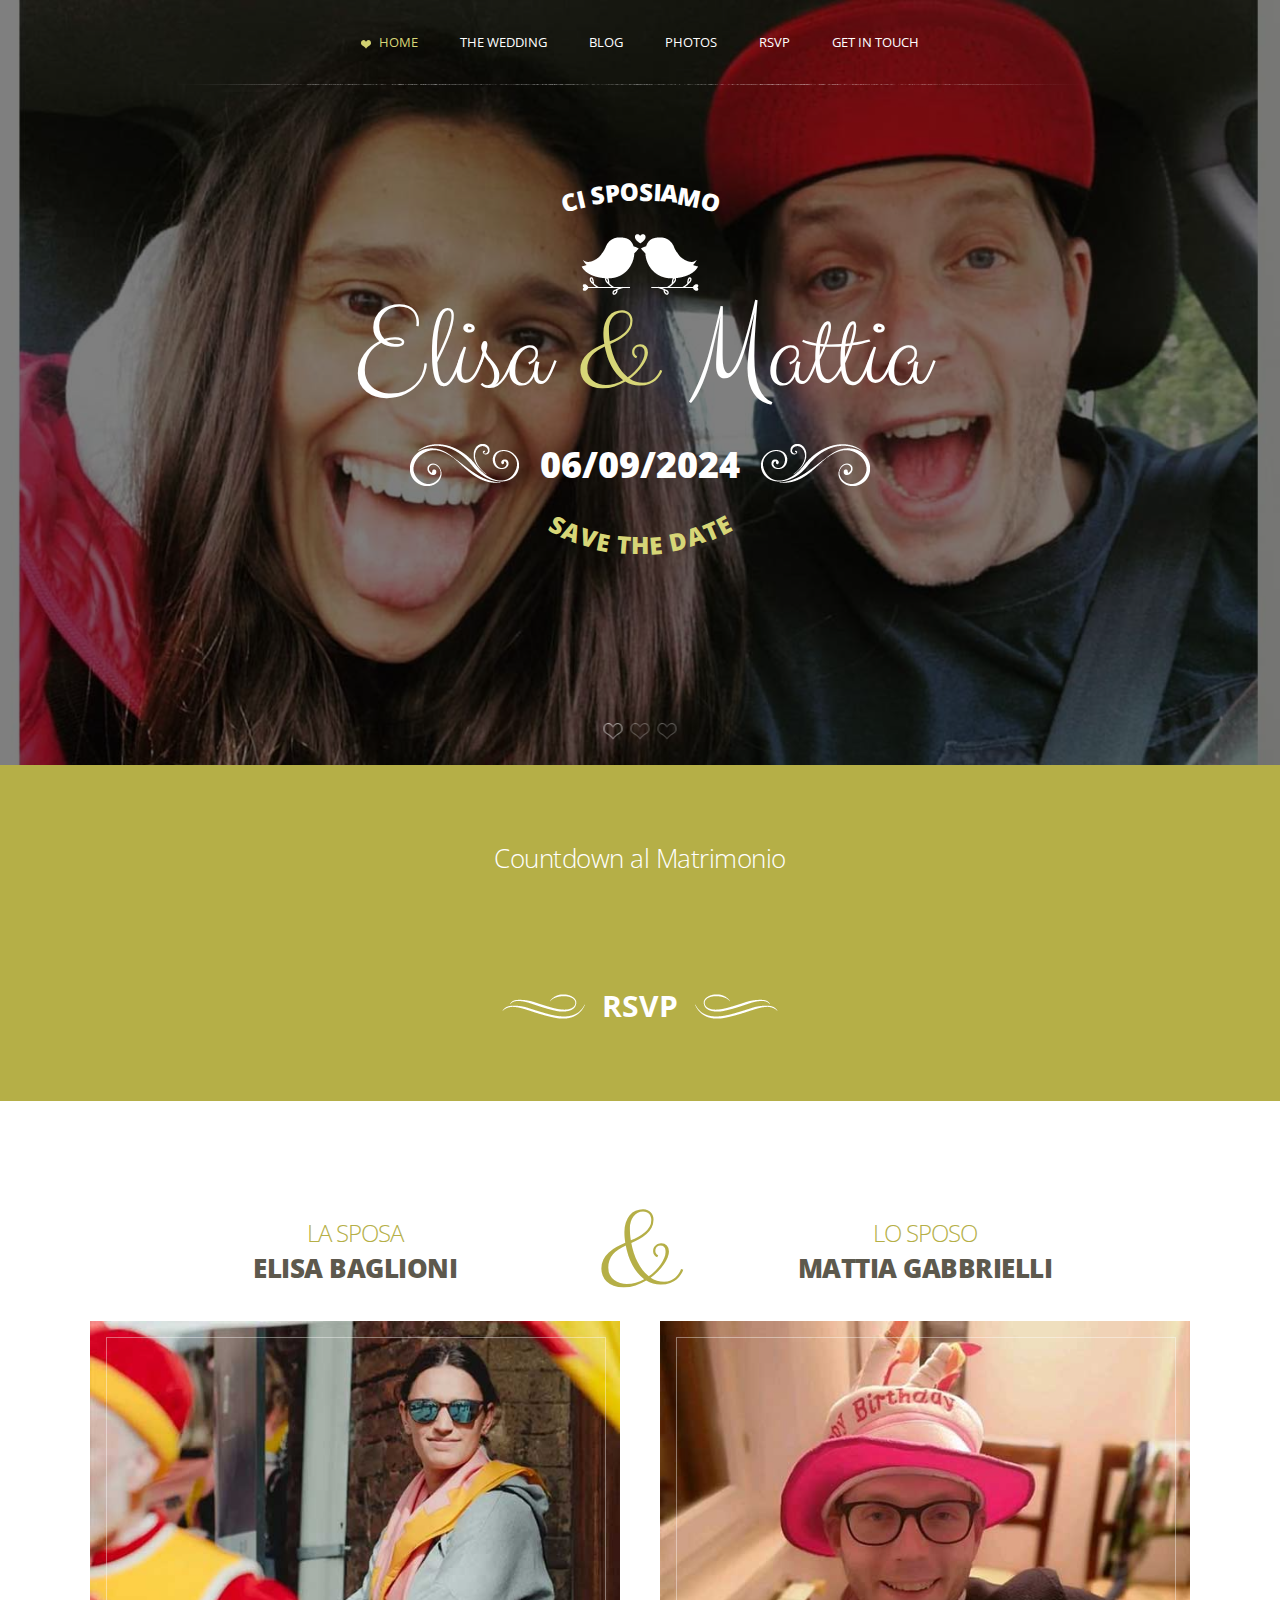
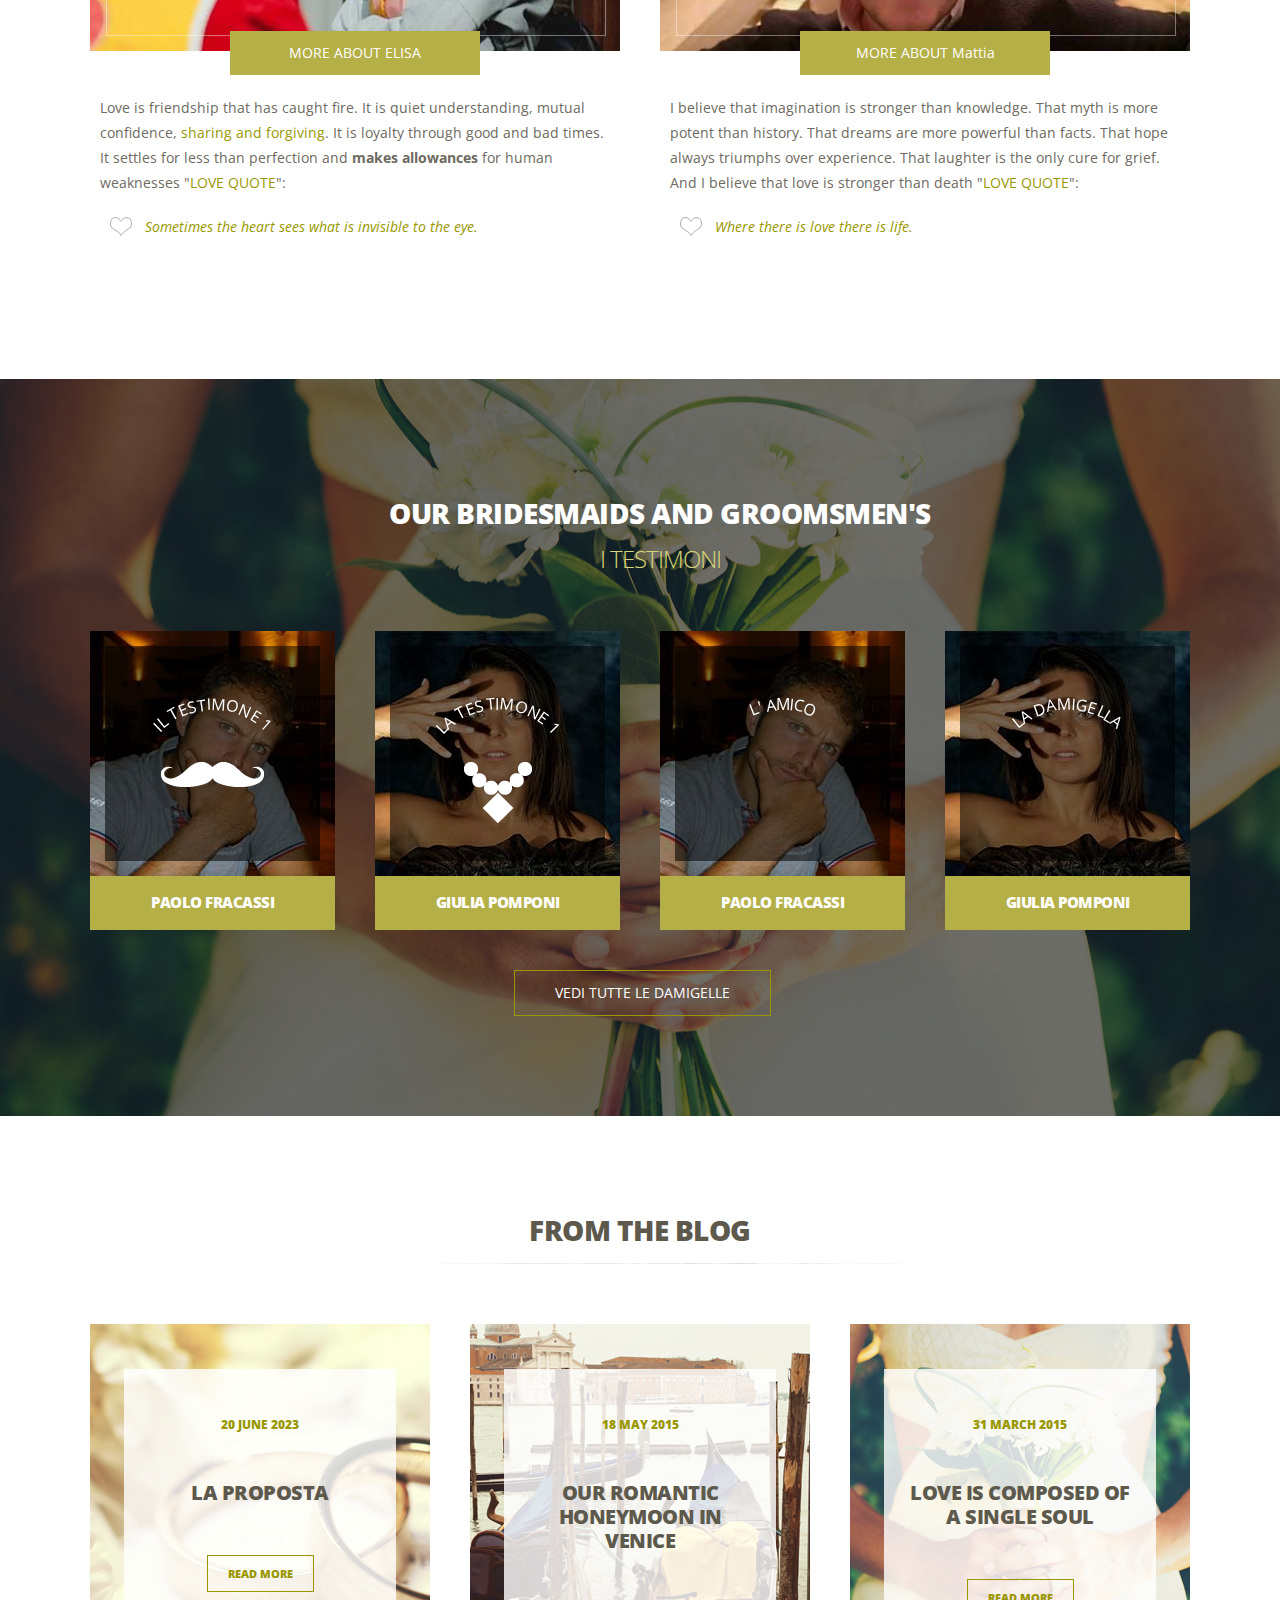
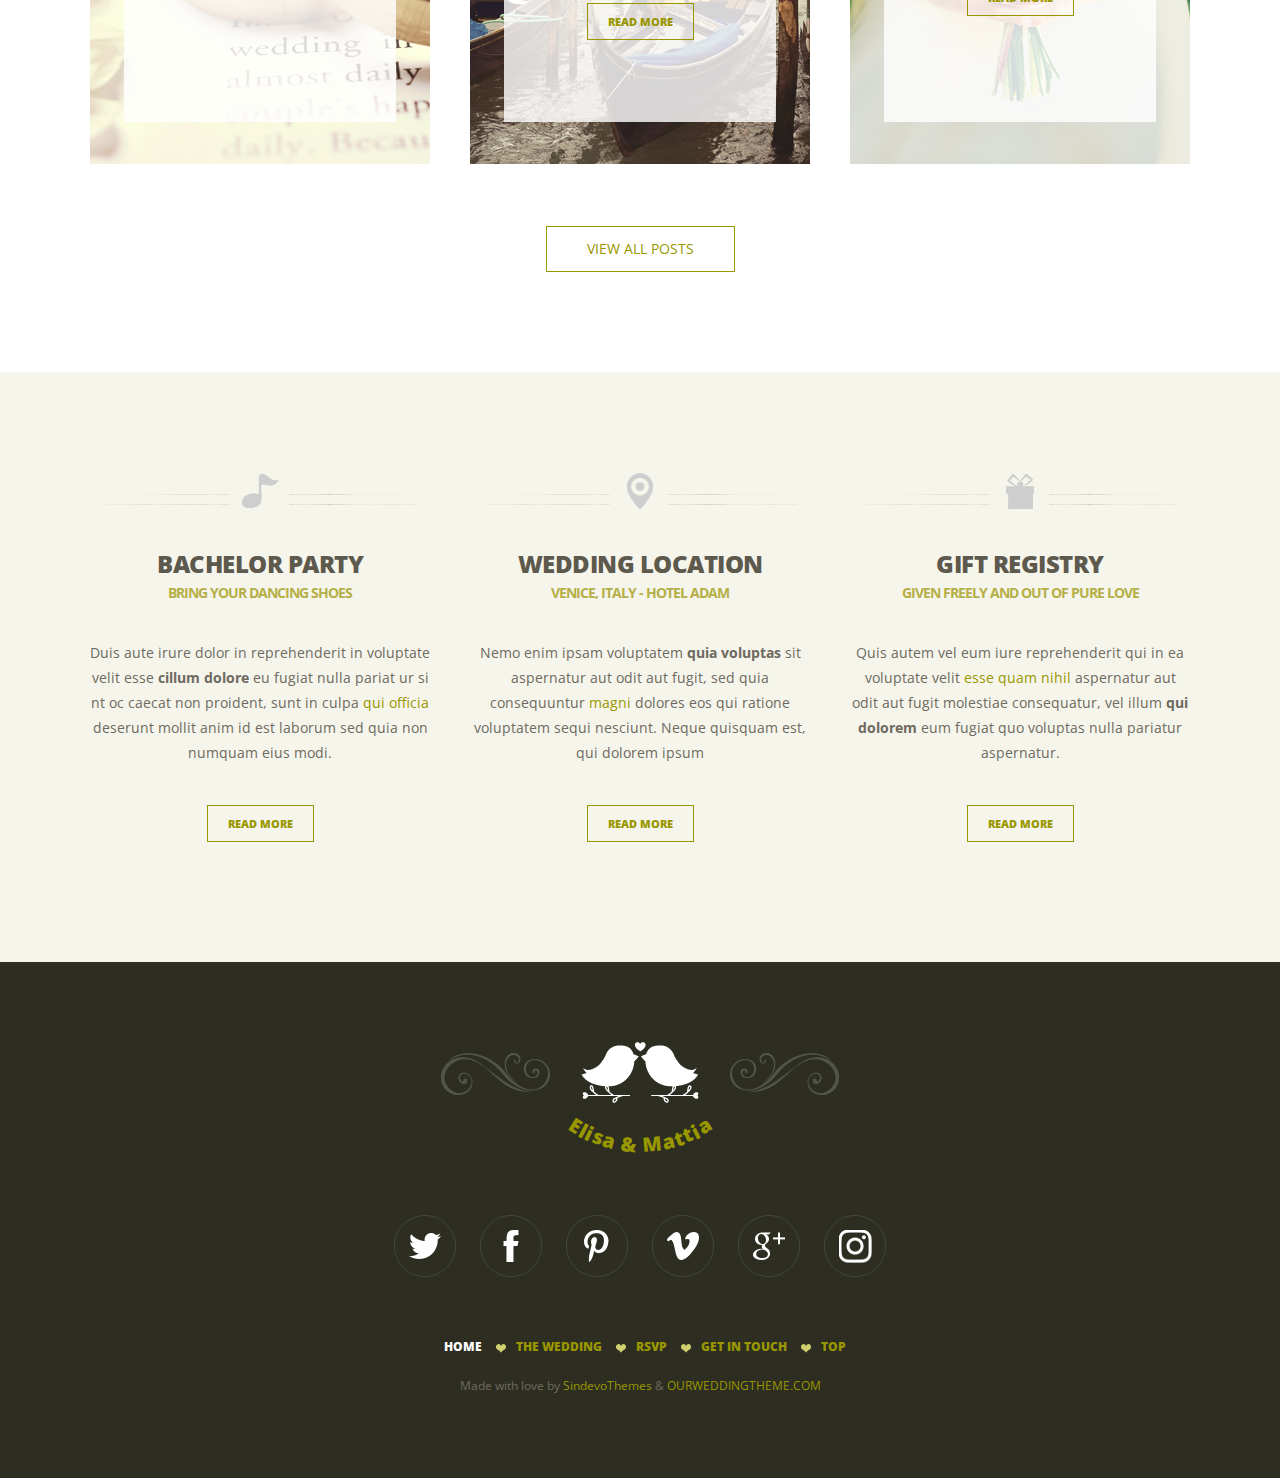
<file: index.html>
<!DOCTYPE html>

<head>
  <meta http-equiv="Content-Type" content="text/html; charset=utf-8" />
  <meta name="viewport" content="width=device-width; initial-scale=1; maximum-scale=1" />
  <meta name="author" content="SindevoThemes" />
  <meta name="description" content="Get in the spotlight" />
  <meta name="keywords" content="premium css templates, premium wordpress themes, wedding themes, themeforest" />
  <title>Elisa & Mattia | Wedding </title>
  <link rel="stylesheet" type="text/css" media="all" href="style.css" />
  <link rel="stylesheet" type="text/css" media="all" href="colors/green.css" />
  <link rel="stylesheet" href="css/carousel.css">
  <link href='http://fonts.googleapis.com/css?family=Clicker+Script' rel='stylesheet' type='text/css'>
  <link href='http://fonts.googleapis.com/css?family=Open+Sans:400,300,700,800' rel='stylesheet' type='text/css'>
</head>

<body>
  <div id="main_container">

    <a class="show_menu" href="index.html#"><img src="images/mobile_menu_open.png" alt="" title="" /></a>
    <a class="hide_menu" href="index.html#"><img src="images/mobile_menu_close.png" alt="" title="" /></a>

    <nav class="menu">
      <ul id="main_menu">
        <li><a class="selected" href="index.html">HOME</a></li>
        <li><a href="page.html">THE WEDDING</a>
          <ul>
            <li><a href="page.html">LOVELY DROP DOWN</a></li>
            <li><a href="page.html">LOVELY DROP DOWN</a></li>
            <li><a href="page.html">LOVELY DROP DOWN</a></li>
          </ul>
        </li>
        <li><a href="blog.html">BLOG</a></li>
        <li><a href="photos.html">PHOTOS</a></li>
        <li><a href="rsvp.html">RSVP</a></li>
        <li><a href="contact.html">GET IN TOUCH</a></li>
      </ul>
    </nav>

    <div class="title_container">

      <div class="title_front">CI SPOSIAMO</div>
      <div class="love_birds"><img src="images/birds_icon.png" alt="" title="" /></div>
      <div class="title">Elisa <span>&amp;</span> Mattia</div>
      <div class="title_date"><span class="swirl_left"><span class="swirl_right">06/09/2024</span></span></div>
      <div class="title_under">SAVE THE DATE</div>

    </div>

    <div class="slider_container">
      <div class="slider_trans_black"></div>
      <div id="random">
        <div style="background-image: url(images/slider/em1.jpg);"></div>
        <div style="background-image: url(images/slider/em2.jpg);"></div>
        <div style="background-image: url(images/slider/em4.jpg);"></div>
      </div>
    </div>
    <div class="countdown_container">
      <h2 class="centered_title">Countdown al Matrimonio</h2>
      <div id="defaultCountdown"></div>
      <div class="rsvp_button"><span class="swirl_left_small"><span class="swirl_right_small"><a
              href="index.html#">RSVP</a></span></span></div>
    </div>

    <div class="about_content">
      <div class="about_topsign">&amp;</div>
      <div class="full_width_centered">


        <div class="left12_first">
          <span class="names_titles">LA SPOSA</span>
          <h2>ELISA BAGLIONI</h2>
          <div class="about_pic_container">
            <span class="about_picframe"></span>
            <div class="about_social">
              <a href="index.html#"><img src="images/social/twitter.png" alt="" title="" /></a>
              <a href="index.html#"><img src="images/social/facebook.png" alt="" title="" /></a>
              <a href="index.html#"><img src="images/social/pinterest.png" alt="" title="" /></a>
            </div>
            <div class="about_pic"><img src="images/e/e1.jpg" alt="" title="" /></div>
          </div>
          <a href="index.html#" class="thumb_read_more">MORE ABOUT ELISA</a>
          <p>Love is friendship that has caught fire. It is quiet understanding, mutual confidence, <a
              href="index.html#">sharing and forgiving</a>. It is loyalty through good and bad times. It settles for
            less than perfection and <strong>makes allowances</strong> for human weaknesses "<a href="index.html#">LOVE
              QUOTE</a>":</p>
          <span class="love_quote">Sometimes the heart sees what is invisible to the eye.</span>

        </div>
        <div class="left12_last">
          <span class="names_titles">LO SPOSO</span>
          <h2>MATTIA GABBRIELLI</h2>
          <div class="about_pic_container">
            <span class="about_picframe"></span>
            <div class="about_social">
              <a href="index.html#"><img src="images/social/twitter.png" alt="" title="" /></a>
              <a href="index.html#"><img src="images/social/facebook.png" alt="" title="" /></a>
              <a href="index.html#"><img src="images/social/pinterest.png" alt="" title="" /></a>
            </div>
            <div class="about_pic"><img src="images/m/m1.jpg" alt="" title="" /></div>
          </div>
          <a href="index.html#" class="thumb_read_more">MORE ABOUT Mattia</a>
          <p>I believe that imagination is stronger than knowledge. That myth is more potent than history. That dreams
            are more powerful than facts. That hope always triumphs over experience. That laughter is the only cure for
            grief. And I believe that love is stronger than death "<a href="index.html#">LOVE QUOTE</a>":</p>
          <span class="love_quote">Where there is love there is life.</span>
        </div>

        <div class="clear"></div>
      </div> <!--end of full width-->
    </div> <!--end of about content-->

    <div class="carousel_container">
      <div class="carousel_container_image">
        <div class="full_width_carousel">
          <h2>OUR BRIDESMAIDS AND GROOMSMEN'S</h2>
          <span class="carousel_titles">I TESTIMONI</span>
          <div id="weddingcarousel" class="owl-carousel">
            <div class="left14">
              <div class="bestman"><span>IL TESTIMONE 1</span><img src="images/bestman.png" alt="" title="" /></div><img
                src="images/m/p1.jpg" alt="" title="" />
              <h3>PAOLO FRACASSI</h3>
            </div>
            <div class="left14">
              <div class="bestman"><span>LA TESTIMONE 1</span><img src="images/maidofhonor.png" alt="" title="" /></div>
              <img src="images/e/g1.jpg" alt="" title="" />
              <h3>GIULIA POMPONI</h3>
            </div>
            <div class="left14">
              <div class="bestman"><span>L' AMICO</span></div><img src="images/m/p1.jpg" alt="" title="" />
              <h3>PAOLO FRACASSI</h3>
            </div>
            <div class="left14">
              <div class="bestman"><span>LA DAMIGELLA</span></div>
              <img src="images/e/g1.jpg" alt="" title="" />
              <h3>GIULIA POMPONI</h3>
            </div>
            <!-- <div class="left14"><img src="images/image_14_2.jpg" alt="" title="" />
              <h3>ELIZABETH LYN</h3>
            </div>
            <div class="left14_last"><img src="images/image_14_6.jpg" alt="" title="" />
              <h3>STEVE KAY</h3>
            </div>
            <div class="left14"><img src="images/image_14_5.jpg" alt="" title="" />
              <h3>JOHN DOE</h3>
            </div>
            <div class="left14"><img src="images/image_14_3.jpg" alt="" title="" />
              <h3>MAYA ELIOT</h3>
            </div>
            <div class="left14"><img src="images/image_14_7.jpg" alt="" title="" />
              <h3>JOHANNA PASCAL</h3>
            </div>
            <div class="left14_last"><img src="images/image_14_8.jpg" alt="" title="" />
              <h3>JOHN DOE</h3>
            </div> -->


          </div>
          <div class="view_all_carousel"><a href="bridesmaids.html">VEDI TUTTE LE DAMIGELLE</a></div>
        </div>
      </div>
    </div>

    <div class="full_width_centered">
      <div class="latest_posts">
        <h2>FROM THE BLOG</h2>
        <div class="left13">
          <div class="latest_post">
            <div class="post_info">
              <span class="post_date">20 JUNE 2023</span>
              <h3><a href="blog-single.html">LA PROPOSTA</a></h3>
              <a href="blog-single.html" class="post_read_more">READ MORE</a>
            </div>
            <img src="images/post_thumb1.jpg" alt="" title="" />
          </div>
        </div>
        <div class="left13">
          <div class="latest_post">
            <div class="post_info">
              <span class="post_date">18 MAY 2015</span>
              <h3><a href="blog-single.html">OUR ROMANTIC HONEYMOON IN VENICE</a></h3>
              <a href="blog-single.html" class="post_read_more">READ MORE</a>
            </div>
            <img src="images/post_thumb2.jpg" alt="" title="" />
          </div>
        </div>
        <div class="left13_last">
          <div class="latest_post">
            <div class="post_info">
              <span class="post_date">31 MARCH 2015</span>
              <h3><a href="blog-single.html">LOVE IS COMPOSED OF A SINGLE SOUL</a></h3>
              <a href="blog-single.html" class="post_read_more">READ MORE</a>
            </div>
            <img src="images/post_thumb3.jpg" alt="" title="" />
          </div>
        </div>
        <a href="blog.html" class="view_all">VIEW ALL POSTS</a>
        <div class="clear"></div>
      </div>
    </div>


    <div class="home_bottom">
      <div class="full_width_centered">
        <div class="left13">
          <div class="bottom_icon"><img src="images/icon_music.png" alt="" title="" /></div>
          <h2>BACHELOR PARTY</h2>
          <span class="subtitle">BRING YOUR DANCING SHOES</span>
          <p>Duis aute irure dolor in reprehenderit in voluptate velit esse <strong>cillum dolore</strong> eu fugiat
            nulla pariat ur si nt oc caecat non proident, sunt in culpa <a href="index.html#">qui officia</a> deserunt
            mollit anim id est laborum sed quia non numquam eius modi.</p>
          <a href="page.html" class="post_read_more">READ MORE</a>
        </div>
        <div class="left13">
          <div class="bottom_icon"><img src="images/icon_location.png" alt="" title="" /></div>
          <h2>WEDDING LOCATION</h2>
          <span class="subtitle">VENICE, ITALY - HOTEL ADAM</span>
          <p>Nemo enim ipsam voluptatem <strong>quia voluptas</strong> sit aspernatur aut odit aut fugit, sed quia
            consequuntur <a href="index.html#">magni</a> dolores eos qui ratione voluptatem sequi nesciunt. Neque
            quisquam est, qui dolorem ipsum</p>
          <a href="page.html" class="post_read_more">READ MORE</a>
        </div>
        <div class="left13_last">
          <div class="bottom_icon"><img src="images/icon_gifts.png" alt="" title="" /></div>
          <h2>GIFT REGISTRY</h2>
          <span class="subtitle">GIVEN FREELY AND OUT OF PURE LOVE</span>
          <p>Quis autem vel eum iure reprehenderit qui in ea voluptate velit <a href="index.html#">esse quam nihil</a>
            aspernatur aut odit aut fugit molestiae consequatur, vel illum <strong>qui dolorem</strong> eum fugiat quo
            voluptas nulla pariatur aspernatur.</p>
          <a href="page.html" class="post_read_more">READ MORE</a>
        </div>

        <div class="clear"></div>
      </div>
    </div>

    <div class="footer">
      <div class="full_width_centered">
        <div class="footer_sign"><span class="swirl_left_transparent"><span class="swirl_right_transparent"><img
                src="images/birds_icon.png" alt="" title="" /></span></span></div>
        <div class="footer_names">Elisa &amp; Mattia</div>
        <div class="footer_socials">
          <ul>
            <li><a href="index.html#"><img src="images/social/twitter.png" alt="" title="" /></a></li>
            <li><a href="index.html#"><img src="images/social/facebook.png" alt="" title="" /></a></li>
            <li><a href="index.html#"><img src="images/social/pinterest.png" alt="" title="" /></a></li>
            <li><a href="index.html#"><img src="images/social/vimeo.png" alt="" title="" /></a></li>
            <li><a href="index.html#"><img src="images/social/google.png" alt="" title="" /></a></li>
            <li><a href="index.html#"><img src="images/social/instagram.png" alt="" title="" /></a></li>
          </ul>
        </div>
        <nav class="footer_menu">
          <ul>
            <li><a href="index.html" class="selected">HOME</a></li>
            <li><a href="page.html">THE WEDDING</a></li>
            <li><a href="rsvp.html">RSVP</a></li>
            <li><a href="contact.html">GET IN TOUCH</a></li>
            <li><a onClick="jQuery('html, body').animate( { scrollTop: 0 }, 'slow' );" href="javascript:void(0);"
                class="gotop" title="Go on top">TOP</a> </li>
          </ul>
        </nav>
        <div class="footer_copyright">Made with love by <a href="http://themes.sindevo.com">SindevoThemes</a> &amp; <a
            href="http://ourweddingtheme.com">OURWEDDINGTHEME.COM</a></div>
      </div>
    </div>

  </div>
  <!-- jQuery -->
  <script type="text/javascript" src="js/jquery-1.11.1.min.js"></script>
  <!-- SLIDER -->
  <script type="text/javascript" src="js/jquery.skippr.js"></script>
  <script>
    $(document).ready(function () {
      "use strict";
      $("#random").skippr({
        navType: 'bubble',
        transition: 'fade',
        autoPlay: true,
        autoPlayDuration: 4000,
        speed: 1000,
        arrows: false
      });
      $("#weddingcarousel").owlCarousel({
        items: 4,
        itemsScaleUp: true,
        navigationText: ["prev", "next"]
      })
    });
  </script>
  <script src="js/owl.carousel.js"></script>
  <!-- DropDownMenu -->
  <script type="text/javascript" src="js/menu.js"></script>
  <script type="text/javascript" src="js/effects.js"></script>
  <script type="text/javascript" src="js/jquery.arctext.js"></script>
  <script type="text/javascript" src="js/jquery.countdown.js"></script>
  <script type="text/javascript">
    var $ = jQuery.noConflict();
    $(window).load(function () {
      "use strict";
      var $titlefront = $('.title_front').hide();
      var $titleunder = $('.title_under').hide();
      var $bestman = $('.bestman span').hide();
      var $footernames = $('.footer_names').hide();

      $titlefront.show().arctext({ radius: 250 });
      $titleunder.show().arctext({ radius: 180, dir: -1 });
      $bestman.show().arctext({ radius: 80 });
      $footernames.show().arctext({ radius: 120, dir: -1 });

      $('#defaultCountdown').countdown({ until: new Date(2024, 6 - 1, 9, 12), format: 'y-o-d-h' });

    });
  </script>
  <script type="text/javascript">
    var main_menu = new main_menu.dd("main_menu");
    main_menu.init("main_menu", "menuhover");
  </script>
</body>

</html>
</file>
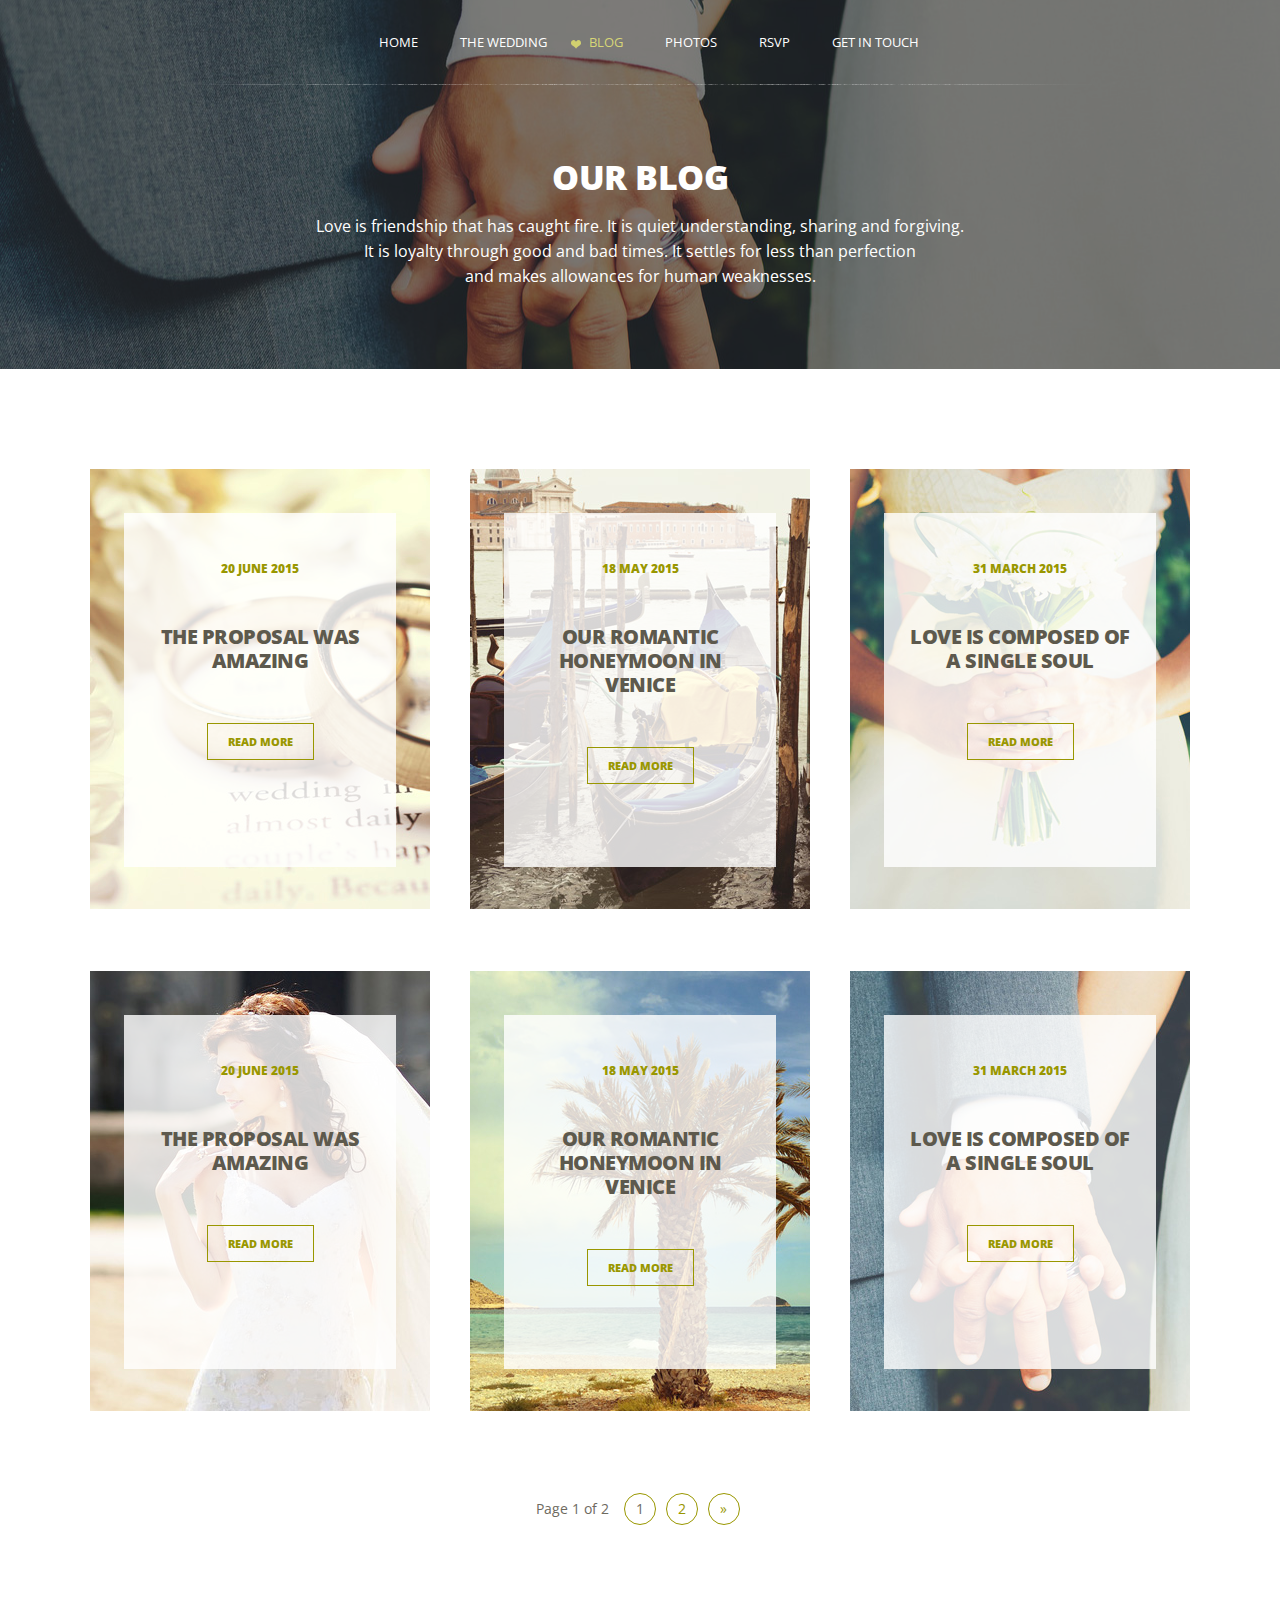
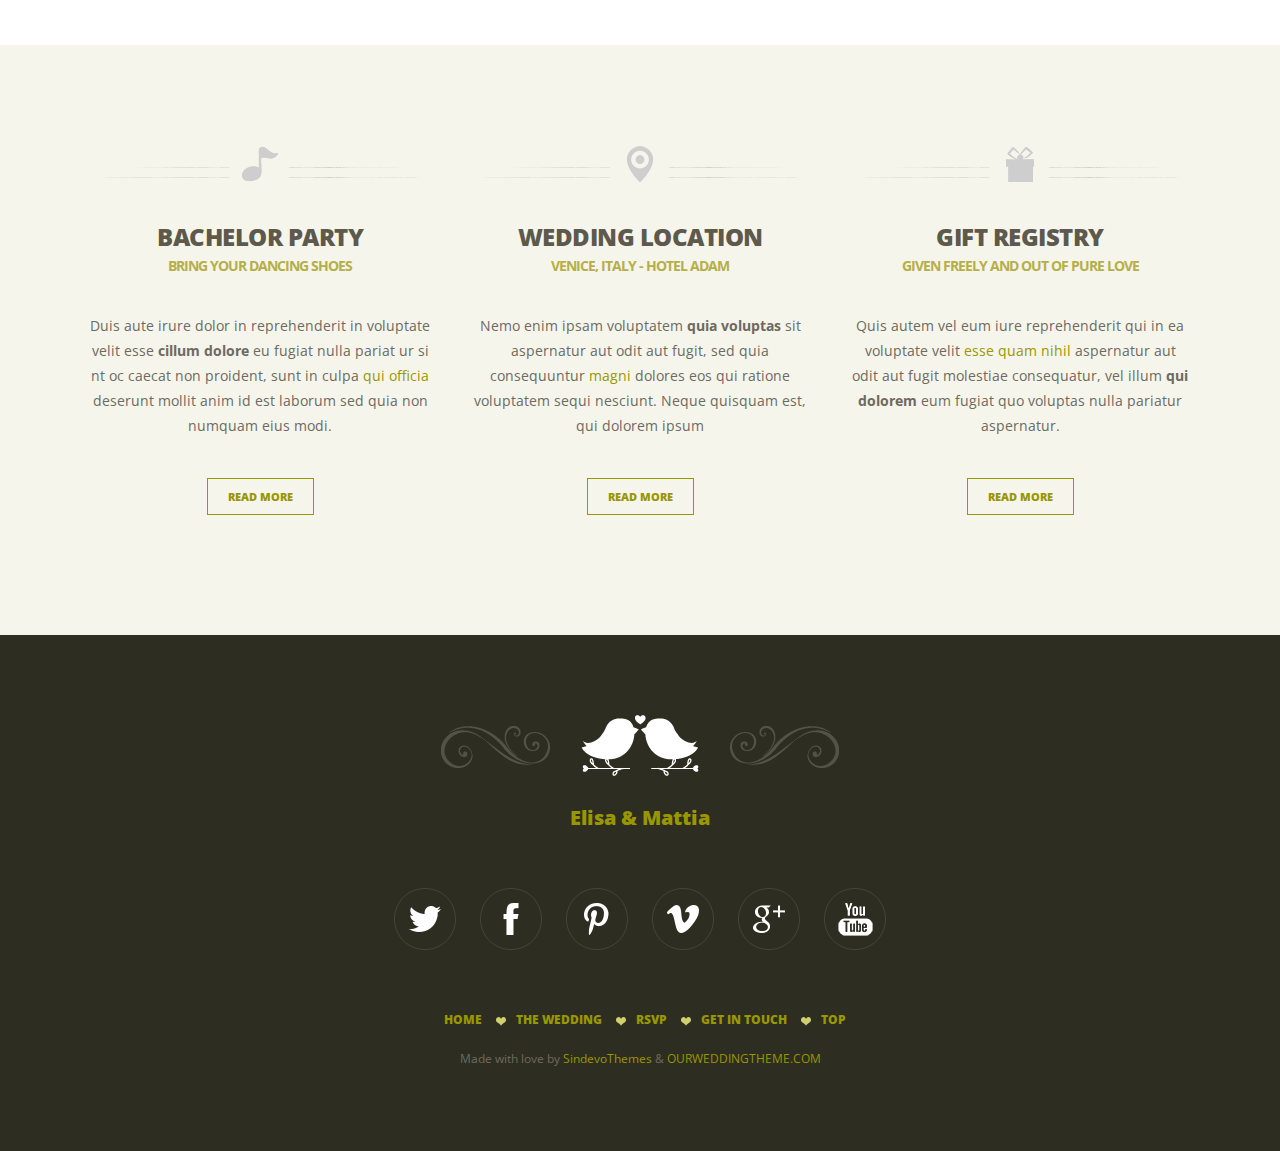
<file: blog.html>
<!DOCTYPE html>

<head>
  <meta http-equiv="Content-Type" content="text/html; charset=utf-8" />
  <meta name="viewport" content="width=device-width; initial-scale=1; maximum-scale=1" />
  <meta name="author" content="SindevoThemes" />
  <meta name="description" content="Get in the spotlight" />
  <meta name="keywords" content="premium css templates, premium wordpress themes, wedding themes, themeforest" />
  <title>Elisa & Mattia | Wedding </title>
  <link rel="stylesheet" type="text/css" media="all" href="style.css" />
  <link rel="stylesheet" type="text/css" media="all" href="colors/green.css" />
  <link href='http://fonts.googleapis.com/css?family=Clicker+Script' rel='stylesheet' type='text/css'>
  <link href='http://fonts.googleapis.com/css?family=Open+Sans:400,300,700,800' rel='stylesheet' type='text/css'>

</head>

<body>
  <div id="main_container">

    <a class="show_menu" href="blog.html#"><img src="images/mobile_menu_open.png" alt="" title="" /></a>
    <a class="hide_menu" href="blog.html#"><img src="images/mobile_menu_close.png" alt="" title="" /></a>

    <nav class="menu">
      <ul id="main_menu">
        <li><a href="index.html">HOME</a></li>
        <li><a href="page.html">THE WEDDING</a>
          <ul>
            <li><a href="page.html">LOVELY DROP DOWN</a></li>
            <li><a href="page.html">LOVELY DROP DOWN</a></li>
            <li><a href="page.html">LOVELY DROP DOWN</a></li>
          </ul>
        </li>
        <li><a class="selected" href="blog.html">BLOG</a></li>
        <li><a href="photos.html">PHOTOS</a></li>
        <li><a href="rsvp.html">RSVP</a></li>
        <li><a href="contact.html">GET IN TOUCH</a></li>
      </ul>
    </nav>

    <div class="page_header_photo general_header">
      <div class="page_header_trans">
        <div class="page_header_title">
          <h1>OUR BLOG</h1>
          <p>Love is friendship that has caught fire. It is quiet understanding, sharing and forgiving. <br />
            It is loyalty through good and bad times. It settles for less than perfection<br /> and makes allowances for
            human weaknesses.</p>
        </div>
      </div>
    </div>

    <div class="blog_content">
      <div class="full_width_centered">

        <div class="latest_posts">

          <div class="left13">
            <div class="latest_post">
              <div class="post_info">
                <span class="post_date">20 JUNE 2015</span>
                <h3><a href="blog-single.html">THE PROPOSAL WAS AMAZING</a></h3>
                <a href="blog-single.html" class="post_read_more">READ MORE</a>
              </div>
              <img src="images/post_thumb1.jpg" alt="" title="" />
            </div>
          </div>
          <div class="left13">
            <div class="latest_post">
              <div class="post_info">
                <span class="post_date">18 MAY 2015</span>
                <h3><a href="blog-single.html">OUR ROMANTIC HONEYMOON IN VENICE</a></h3>
                <a href="blog-single.html" class="post_read_more">READ MORE</a>
              </div>
              <img src="images/post_thumb2.jpg" alt="" title="" />
            </div>
          </div>
          <div class="left13_last">
            <div class="latest_post">
              <div class="post_info">
                <span class="post_date">31 MARCH 2015</span>
                <h3><a href="blog-single.html">LOVE IS COMPOSED OF A SINGLE SOUL</a></h3>
                <a href="blog-single.html" class="post_read_more">READ MORE</a>
              </div>
              <img src="images/post_thumb3.jpg" alt="" title="" />
            </div>
          </div>

          <div class="left13">
            <div class="latest_post">
              <div class="post_info">
                <span class="post_date">20 JUNE 2015</span>
                <h3><a href="blog-single.html">THE PROPOSAL WAS AMAZING</a></h3>
                <a href="blog-single.html" class="post_read_more">READ MORE</a>
              </div>
              <img src="images/post_thumb4.jpg" alt="" title="" />
            </div>
          </div>
          <div class="left13">
            <div class="latest_post">
              <div class="post_info">
                <span class="post_date">18 MAY 2015</span>
                <h3><a href="blog-single.html">OUR ROMANTIC HONEYMOON IN VENICE</a></h3>
                <a href="blog-single.html" class="post_read_more">READ MORE</a>
              </div>
              <img src="images/post_thumb5.jpg" alt="" title="" />
            </div>
          </div>
          <div class="left13_last">
            <div class="latest_post">
              <div class="post_info">
                <span class="post_date">31 MARCH 2015</span>
                <h3><a href="blog-single.html">LOVE IS COMPOSED OF A SINGLE SOUL</a></h3>
                <a href="blog-single.html" class="post_read_more">READ MORE</a>
              </div>
              <img src="images/post_thumb6.jpg" alt="" title="" />
            </div>
          </div>

          <div class="wp-pagenavi">
            <span class="pages">Page 1 of 2</span><span class="current">1</span><a class="page larger"
              href="blog.html#">2</a><a class="nextpostslink" rel="next" href="blog.html#">»</a>
          </div>

          <div class="clear"></div>
        </div>
      </div> <!--end of full width-->
    </div> <!--end of about content-->


    <div class="home_bottom">
      <div class="full_width_centered">
        <div class="left13">
          <div class="bottom_icon"><img src="images/icon_music.png" alt="" title="" /></div>
          <h2>BACHELOR PARTY</h2>
          <span class="subtitle">BRING YOUR DANCING SHOES</span>
          <p>Duis aute irure dolor in reprehenderit in voluptate velit esse <strong>cillum dolore</strong> eu fugiat
            nulla pariat ur si nt oc caecat non proident, sunt in culpa <a href="blog.html#">qui officia</a> deserunt
            mollit anim id est laborum sed quia non numquam eius modi.</p>
          <a href="page.html" class="post_read_more">READ MORE</a>
        </div>
        <div class="left13">
          <div class="bottom_icon"><img src="images/icon_location.png" alt="" title="" /></div>
          <h2>WEDDING LOCATION</h2>
          <span class="subtitle">VENICE, ITALY - HOTEL ADAM</span>
          <p>Nemo enim ipsam voluptatem <strong>quia voluptas</strong> sit aspernatur aut odit aut fugit, sed quia
            consequuntur <a href="blog.html#">magni</a> dolores eos qui ratione voluptatem sequi nesciunt. Neque
            quisquam est, qui dolorem ipsum</p>
          <a href="page.html" class="post_read_more">READ MORE</a>
        </div>
        <div class="left13_last">
          <div class="bottom_icon"><img src="images/icon_gifts.png" alt="" title="" /></div>
          <h2>GIFT REGISTRY</h2>
          <span class="subtitle">GIVEN FREELY AND OUT OF PURE LOVE</span>
          <p>Quis autem vel eum iure reprehenderit qui in ea voluptate velit <a href="blog.html#">esse quam nihil</a>
            aspernatur aut odit aut fugit molestiae consequatur, vel illum <strong>qui dolorem</strong> eum fugiat quo
            voluptas nulla pariatur aspernatur.</p>
          <a href="page.html" class="post_read_more">READ MORE</a>
        </div>

        <div class="clear"></div>
      </div>
    </div>

    <div class="footer">
      <div class="full_width_centered">
        <div class="footer_sign"><span class="swirl_left_transparent"><span class="swirl_right_transparent"><img
                src="images/birds_icon.png" alt="" title="" /></span></span></div>
        <div class="footer_names">Elisa &amp; Mattia</div>
        <div class="footer_socials">
          <ul>
            <li><a href="blog.html#"><img src="images/social/twitter.png" alt="" title="" /></a></li>
            <li><a href="blog.html#"><img src="images/social/facebook.png" alt="" title="" /></a></li>
            <li><a href="blog.html#"><img src="images/social/pinterest.png" alt="" title="" /></a></li>
            <li><a href="blog.html#"><img src="images/social/vimeo.png" alt="" title="" /></a></li>
            <li><a href="blog.html#"><img src="images/social/google.png" alt="" title="" /></a></li>
            <li><a href="blog.html#"><img src="images/social/youtube.png" alt="" title="" /></a></li>
          </ul>
        </div>
        <nav class="footer_menu">
          <ul>
            <li><a href="index.html">HOME</a></li>
            <li><a href="page.html">THE WEDDING</a></li>
            <li><a href="rsvp.html">RSVP</a></li>
            <li><a href="contact.html">GET IN TOUCH</a></li>
            <li><a onClick="jQuery('html, body').animate( { scrollTop: 0 }, 'slow' );" href="javascript:void(0);"
                class="gotop" title="Go on top">TOP</a> </li>
          </ul>
        </nav>
        <div class="footer_copyright">Made with love by <a href="http://themes.sindevo.com">SindevoThemes</a> &amp; <a
            href="http://ourweddingtheme.com">OURWEDDINGTHEME.COM</a></div>
      </div>
    </div>

  </div>
  <!-- jQuery -->
  <script type="text/javascript" src="js/jquery-1.11.1.min.js"></script>
  <!-- DropDownMenu -->
  <script type="text/javascript" src="js/menu.js"></script>
  <script type="text/javascript" src="js/effects.js"></script>
  <script type="text/javascript">
    var main_menu = new main_menu.dd("main_menu");
    main_menu.init("main_menu", "menuhover");
  </script>
</body>

</html>
</file>
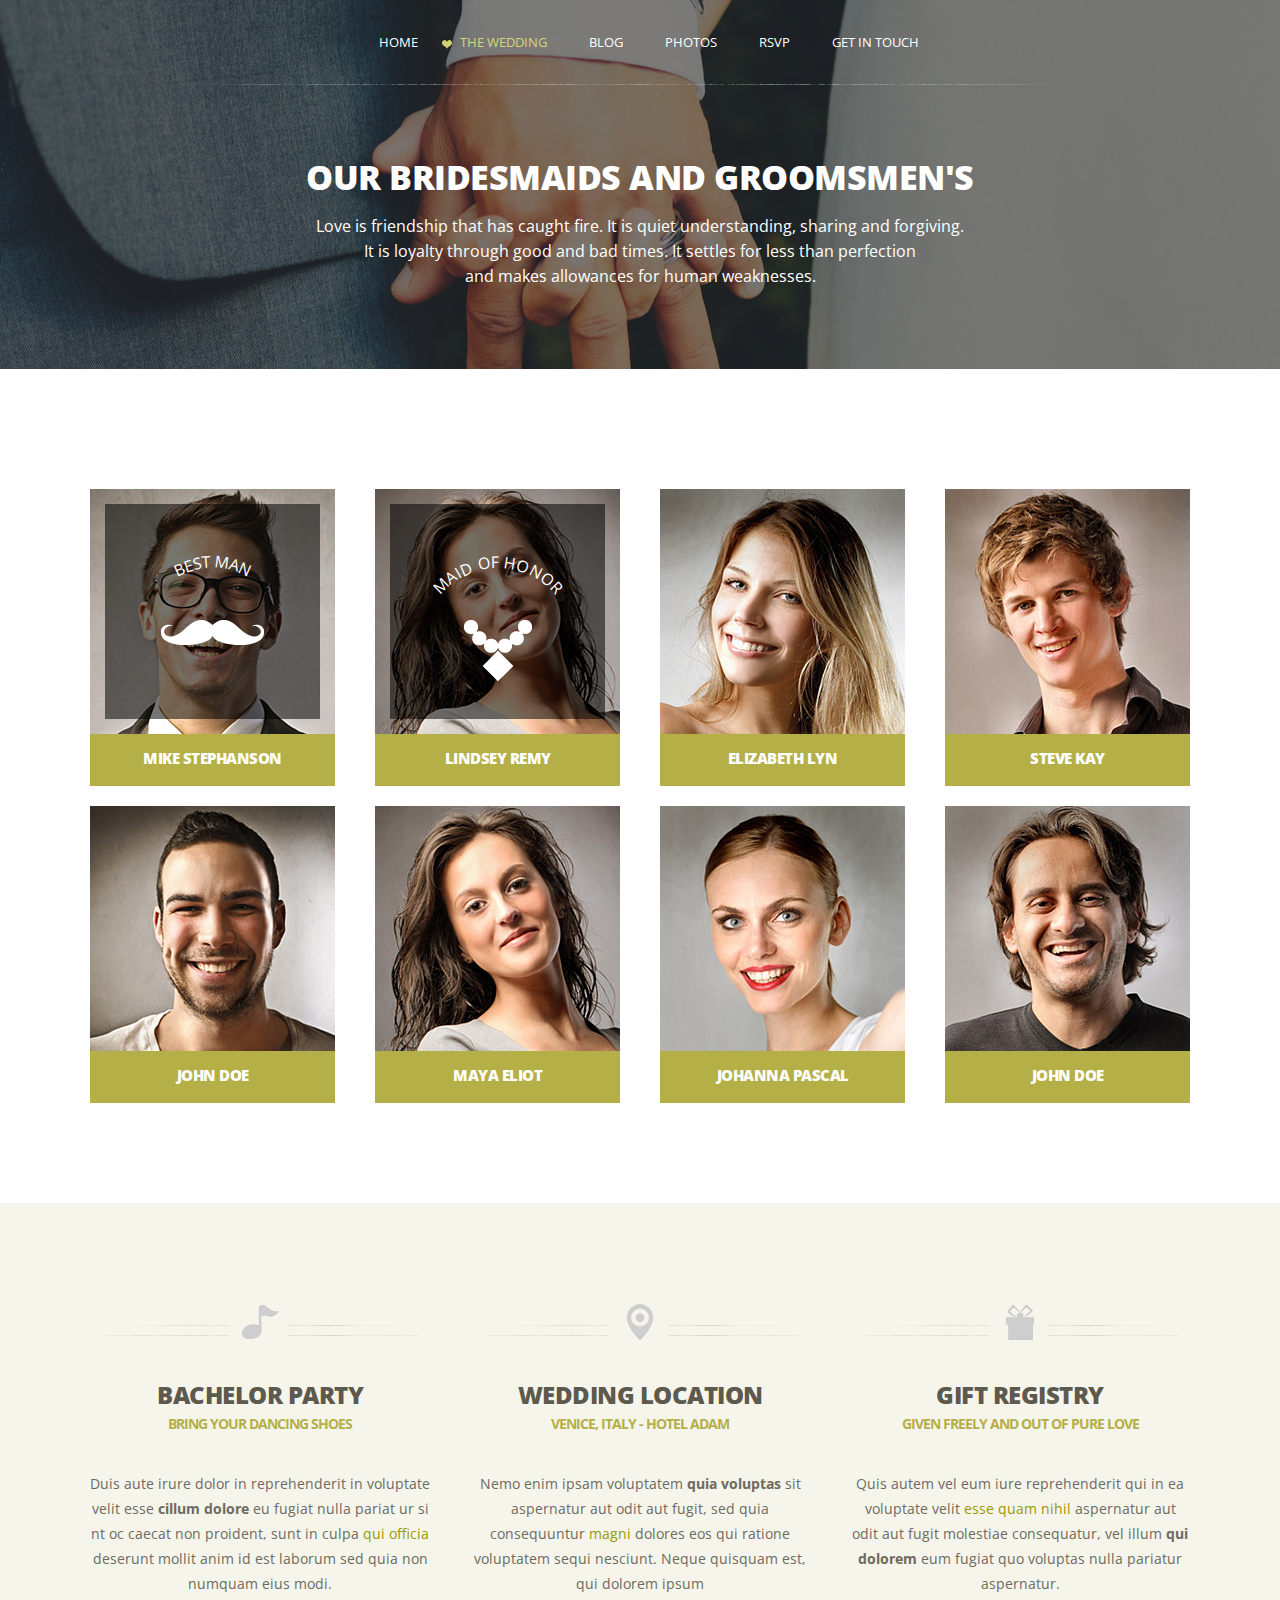
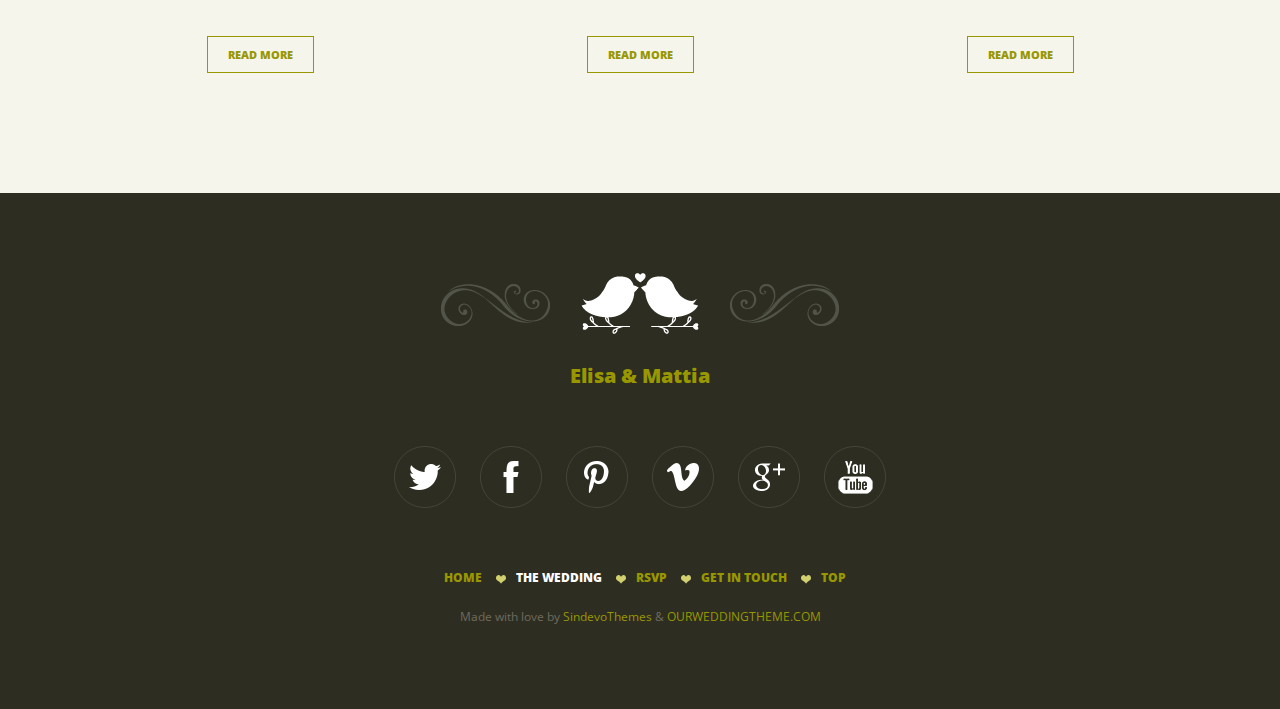
<file: bridesmaids.html>
<!DOCTYPE html>

<head>
    <meta http-equiv="Content-Type" content="text/html; charset=utf-8" />
    <meta name="viewport" content="width=device-width; initial-scale=1; maximum-scale=1" />
    <meta name="author" content="SindevoThemes" />
    <meta name="description" content="Get in the spotlight" />
    <meta name="keywords" content="premium css templates, premium wordpress themes, wedding themes, themeforest" />
    <title>Elisa & Mattia | Wedding </title>
    <link rel="stylesheet" type="text/css" media="all" href="style.css" />
    <link rel="stylesheet" type="text/css" media="all" href="colors/green.css" />
    <link href='http://fonts.googleapis.com/css?family=Clicker+Script' rel='stylesheet' type='text/css'>
    <link href='http://fonts.googleapis.com/css?family=Open+Sans:400,300,700,800' rel='stylesheet' type='text/css'>

</head>

<body>
    <div id="main_container">

        <a class="show_menu" href="bridesmaids.html#"><img src="images/mobile_menu_open.png" alt="" title="" /></a>
        <a class="hide_menu" href="bridesmaids.html#"><img src="images/mobile_menu_close.png" alt="" title="" /></a>

        <nav class="menu">
            <ul id="main_menu">
                <li><a href="index.html">HOME</a></li>
                <li><a class="selected" href="page.html">THE WEDDING</a>
                    <ul>
                        <li><a href="page.html">LOVELY DROP DOWN</a></li>
                        <li><a href="page.html">LOVELY DROP DOWN</a></li>
                        <li><a href="page.html">LOVELY DROP DOWN</a></li>
                    </ul>
                </li>
                <li><a href="blog.html">BLOG</a></li>
                <li><a href="photos.html">PHOTOS</a></li>
                <li><a href="rsvp.html">RSVP</a></li>
                <li><a href="contact.html">GET IN TOUCH</a></li>
            </ul>
        </nav>

        <div class="page_header_photo general_header">
            <div class="page_header_trans">
                <div class="page_header_title">
                    <h1>OUR BRIDESMAIDS AND GROOMSMEN'S</h1>
                    <p>Love is friendship that has caught fire. It is quiet understanding, sharing and forgiving. <br />
                        It is loyalty through good and bad times. It settles for less than perfection<br /> and makes
                        allowances for human weaknesses.</p>
                </div>
            </div>
        </div>

        <div class="page_content">


            <div class="full_width_carousel">
                <div class="bridesmaids_listing">
                    <div class="left14">
                        <div class="bestman"><span>BEST MAN</span><img src="images/bestman.png" alt="" title="" /></div>
                        <img src="images/image_14.jpg" alt="" title="" />
                        <h3>MIKE STEPHANSON</h3>
                    </div>
                    <div class="left14">
                        <div class="bestman"><span>MAID OF HONOR</span><img src="images/maidofhonor.png" alt=""
                                title="" /></div><img src="images/image_14_3.jpg" alt="" title="" />
                        <h3>LINDSEY REMY</h3>
                    </div>
                    <div class="left14"><img src="images/image_14_2.jpg" alt="" title="" />
                        <h3>ELIZABETH LYN</h3>
                    </div>
                    <div class="left14_last"><img src="images/image_14_6.jpg" alt="" title="" />
                        <h3>STEVE KAY</h3>
                    </div>
                    <div class="left14"><img src="images/image_14_5.jpg" alt="" title="" />
                        <h3>JOHN DOE</h3>
                    </div>
                    <div class="left14"><img src="images/image_14_3.jpg" alt="" title="" />
                        <h3>MAYA ELIOT</h3>
                    </div>
                    <div class="left14"><img src="images/image_14_7.jpg" alt="" title="" />
                        <h3>JOHANNA PASCAL</h3>
                    </div>
                    <div class="left14_last"><img src="images/image_14_8.jpg" alt="" title="" />
                        <h3>JOHN DOE</h3>
                    </div>
                </div>

                <div class="clear"></div>
            </div>




        </div> <!--end of about content-->


        <div class="home_bottom">
            <div class="full_width_centered">
                <div class="left13">
                    <div class="bottom_icon"><img src="images/icon_music.png" alt="" title="" /></div>
                    <h2>BACHELOR PARTY</h2>
                    <span class="subtitle">BRING YOUR DANCING SHOES</span>
                    <p>Duis aute irure dolor in reprehenderit in voluptate velit esse <strong>cillum dolore</strong> eu
                        fugiat nulla pariat ur si nt oc caecat non proident, sunt in culpa <a
                            href="bridesmaids.html#">qui officia</a> deserunt mollit anim id est laborum sed quia non
                        numquam eius modi.</p>
                    <a href="page.html" class="post_read_more">READ MORE</a>
                </div>
                <div class="left13">
                    <div class="bottom_icon"><img src="images/icon_location.png" alt="" title="" /></div>
                    <h2>WEDDING LOCATION</h2>
                    <span class="subtitle">VENICE, ITALY - HOTEL ADAM</span>
                    <p>Nemo enim ipsam voluptatem <strong>quia voluptas</strong> sit aspernatur aut odit aut fugit, sed
                        quia consequuntur <a href="bridesmaids.html#">magni</a> dolores eos qui ratione voluptatem sequi
                        nesciunt. Neque quisquam est, qui dolorem ipsum</p>
                    <a href="page.html" class="post_read_more">READ MORE</a>
                </div>
                <div class="left13_last">
                    <div class="bottom_icon"><img src="images/icon_gifts.png" alt="" title="" /></div>
                    <h2>GIFT REGISTRY</h2>
                    <span class="subtitle">GIVEN FREELY AND OUT OF PURE LOVE</span>
                    <p>Quis autem vel eum iure reprehenderit qui in ea voluptate velit <a href="bridesmaids.html#">esse
                            quam nihil</a> aspernatur aut odit aut fugit molestiae consequatur, vel illum <strong>qui
                            dolorem</strong> eum fugiat quo voluptas nulla pariatur aspernatur.</p>
                    <a href="page.html" class="post_read_more">READ MORE</a>
                </div>

                <div class="clear"></div>
            </div>
        </div>

        <div class="footer">
            <div class="full_width_centered">
                <div class="footer_sign"><span class="swirl_left_transparent"><span class="swirl_right_transparent"><img
                                src="images/birds_icon.png" alt="" title="" /></span></span></div>
                <div class="footer_names">Elisa &amp; Mattia</div>
                <div class="footer_socials">
                    <ul>
                        <li><a href="bridesmaids.html#"><img src="images/social/twitter.png" alt="" title="" /></a></li>
                        <li><a href="bridesmaids.html#"><img src="images/social/facebook.png" alt="" title="" /></a>
                        </li>
                        <li><a href="bridesmaids.html#"><img src="images/social/pinterest.png" alt="" title="" /></a>
                        </li>
                        <li><a href="bridesmaids.html#"><img src="images/social/vimeo.png" alt="" title="" /></a></li>
                        <li><a href="bridesmaids.html#"><img src="images/social/google.png" alt="" title="" /></a></li>
                        <li><a href="bridesmaids.html#"><img src="images/social/youtube.png" alt="" title="" /></a></li>
                    </ul>
                </div>
                <nav class="footer_menu">
                    <ul>
                        <li><a href="index.html">HOME</a></li>
                        <li><a href="page.html" class="selected">THE WEDDING</a></li>
                        <li><a href="rsvp.html">RSVP</a></li>
                        <li><a href="contact.html">GET IN TOUCH</a></li>
                        <li><a onClick="jQuery('html, body').animate( { scrollTop: 0 }, 'slow' );"
                                href="javascript:void(0);" class="gotop" title="Go on top">TOP</a> </li>
                    </ul>
                </nav>
                <div class="footer_copyright">Made with love by <a href="http://themes.sindevo.com">SindevoThemes</a>
                    &amp; <a href="http://ourweddingtheme.com">OURWEDDINGTHEME.COM</a></div>
            </div>
        </div>

    </div>
    <!-- jQuery -->
    <script type="text/javascript" src="js/jquery-1.11.1.min.js"></script>
    <script type="text/javascript" src="js/effects.js"></script>
    <script type="text/javascript" src="js/jquery.fitvids.js"></script>
    <!-- DropDownMenu -->
    <script type="text/javascript" src="js/menu.js"></script>
    <script type="text/javascript" src="js/jquery.arctext.js"></script>
    <script type="text/javascript">
        var $ = jQuery.noConflict();
        $(window).load(function () {
            "use strict";
            var $bestman = $('.bestman span').hide();
            $bestman.show().arctext({ radius: 80 });


        });
    </script>
    <script type="text/javascript">
        var main_menu = new main_menu.dd("main_menu");
        main_menu.init("main_menu", "menuhover");
    </script>
</body>

</html>
</file>
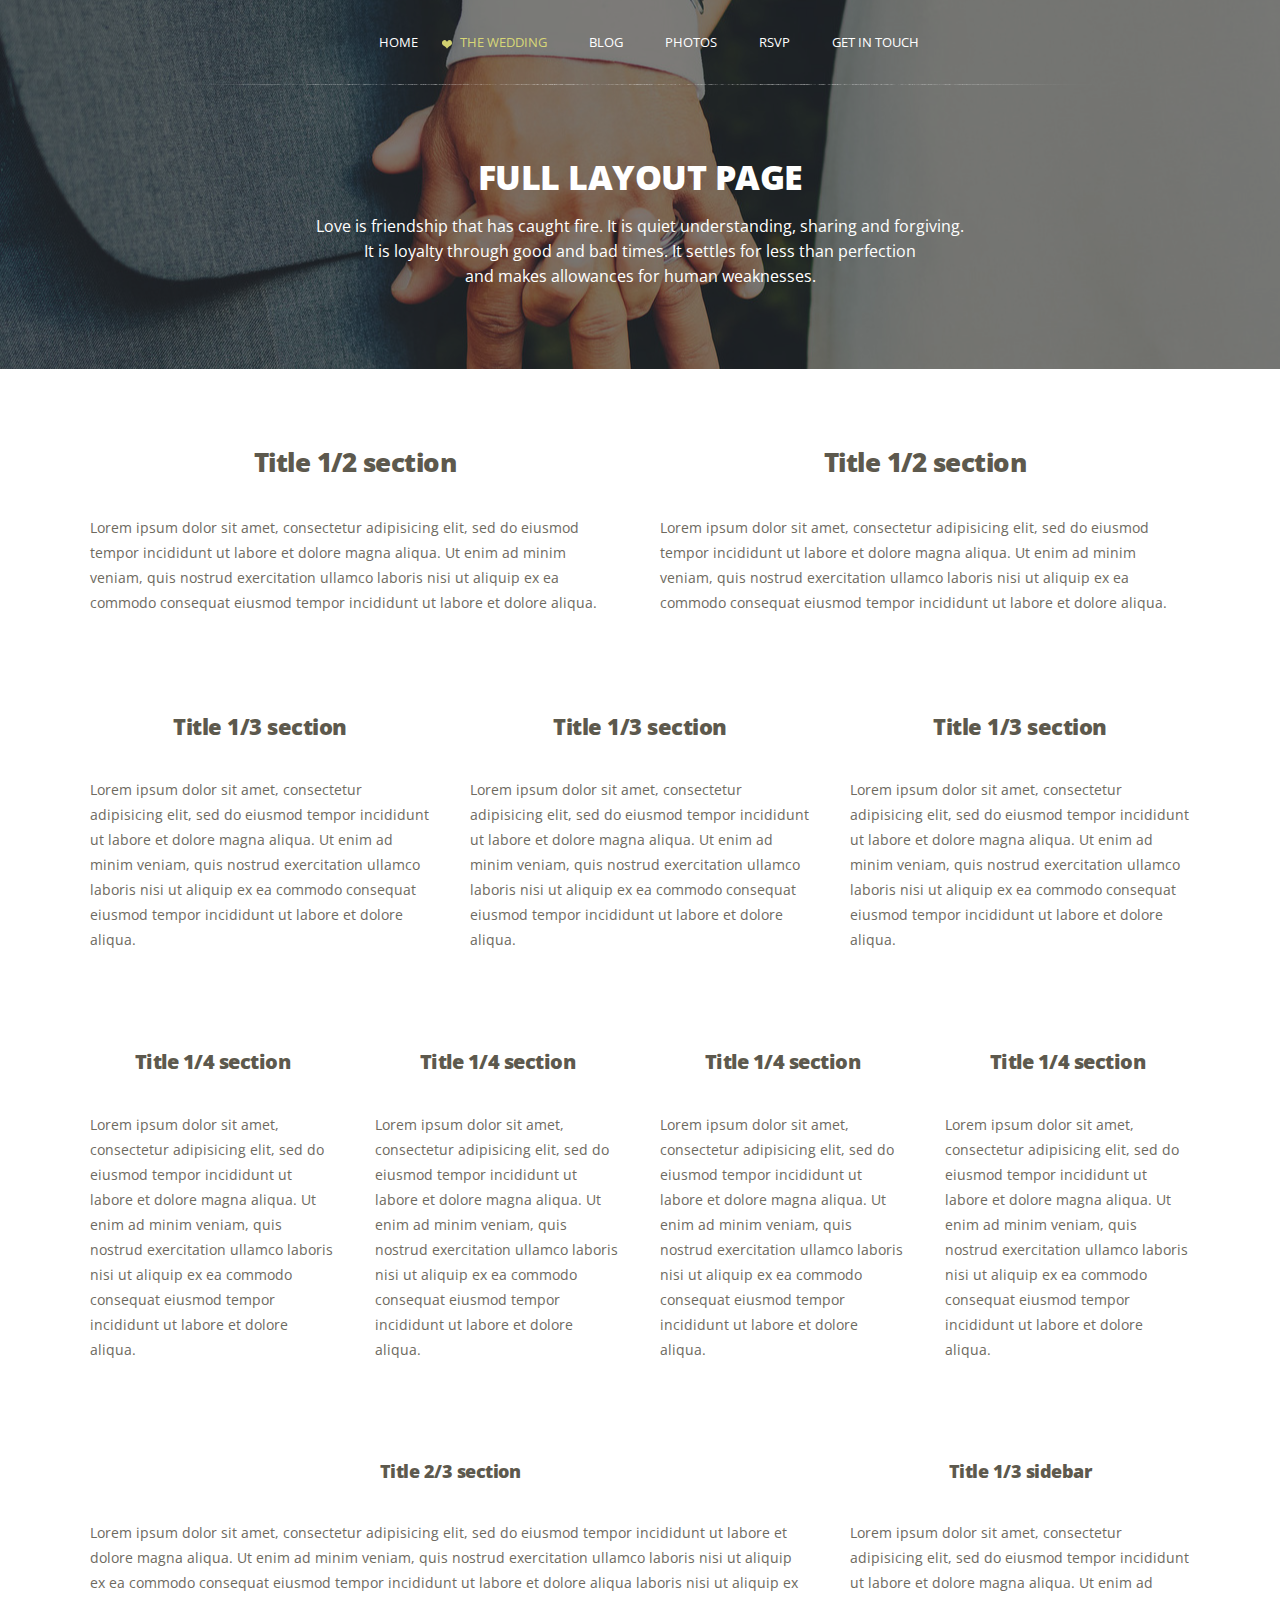
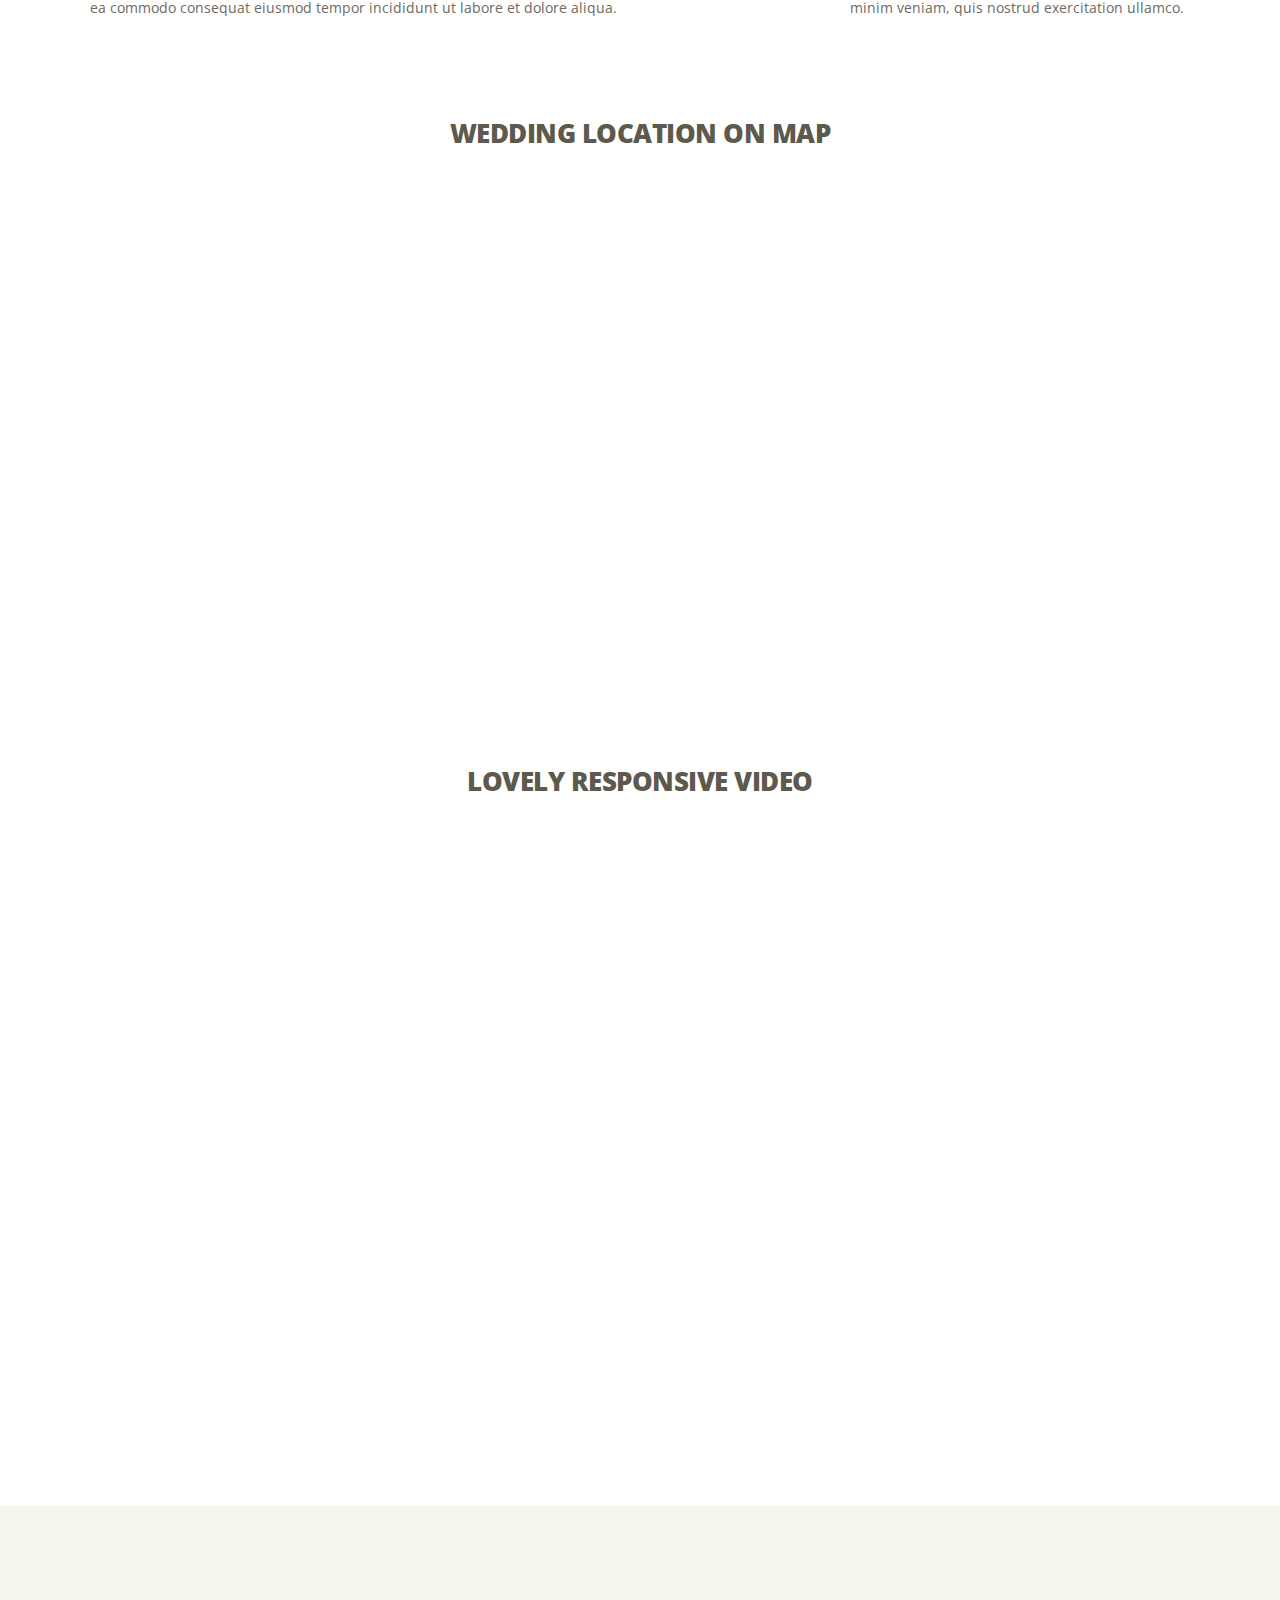
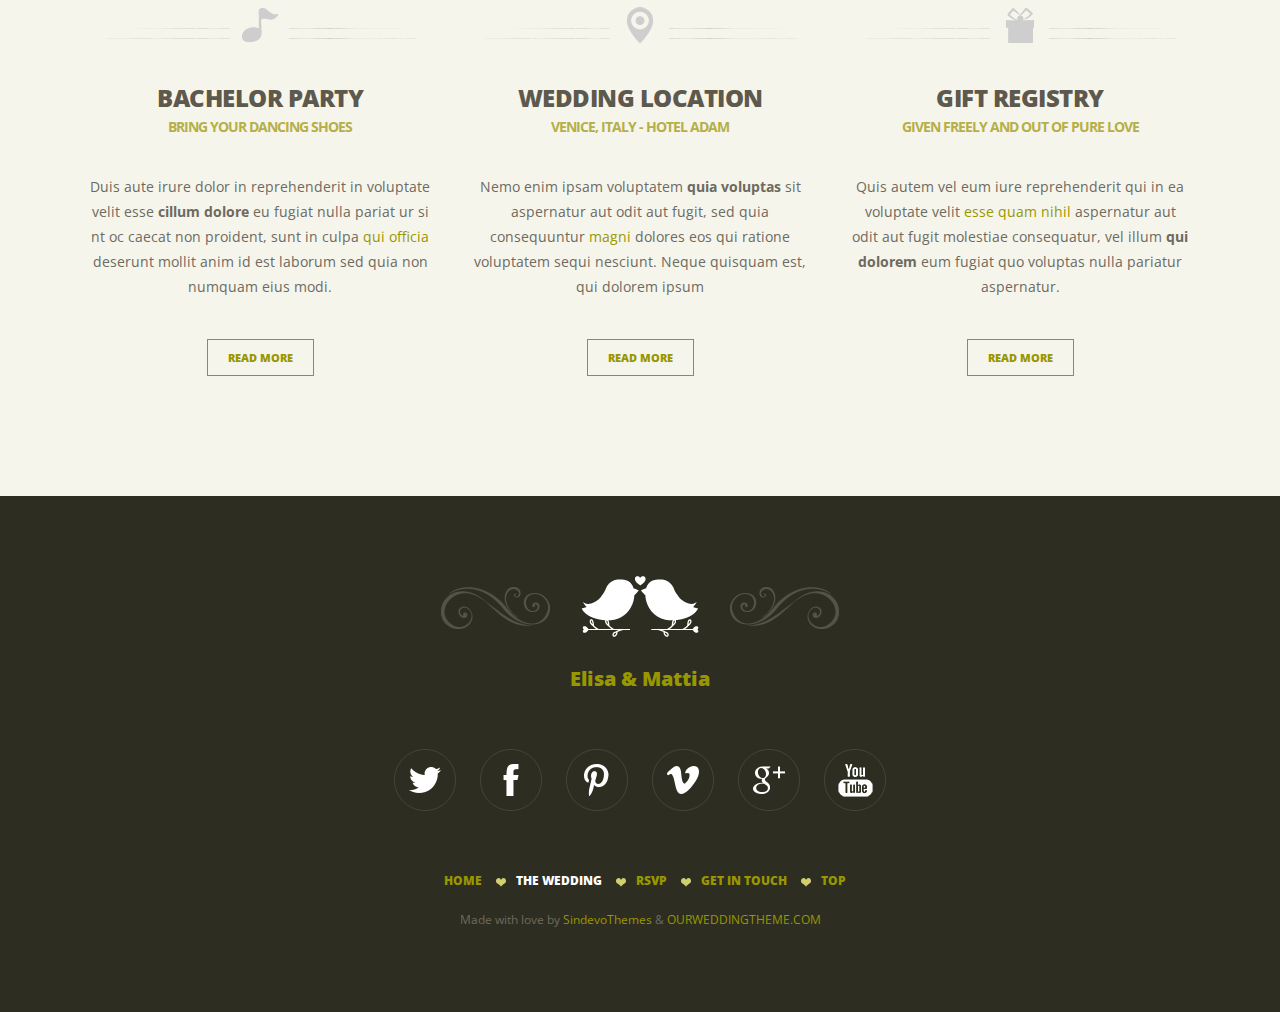
<file: page.html>
<!DOCTYPE html>

<head>
    <meta http-equiv="Content-Type" content="text/html; charset=utf-8" />
    <meta name="viewport" content="width=device-width; initial-scale=1; maximum-scale=1" />
    <meta name="author" content="SindevoThemes" />
    <meta name="description" content="Get in the spotlight" />
    <meta name="keywords" content="premium css templates, premium wordpress themes, wedding themes, themeforest" />
    <title>Elisa & Mattia | Wedding </title>
    <link rel="stylesheet" type="text/css" media="all" href="style.css" />
    <link rel="stylesheet" type="text/css" media="all" href="colors/green.css" />
    <link href='http://fonts.googleapis.com/css?family=Clicker+Script' rel='stylesheet' type='text/css'>
    <link href='http://fonts.googleapis.com/css?family=Open+Sans:400,300,700,800' rel='stylesheet' type='text/css'>

</head>

<body>
    <div id="main_container">

        <a class="show_menu" href="page.html#"><img src="images/mobile_menu_open.png" alt="" title="" /></a>
        <a class="hide_menu" href="page.html#"><img src="images/mobile_menu_close.png" alt="" title="" /></a>

        <nav class="menu">
            <ul id="main_menu">
                <li><a href="index.html">HOME</a></li>
                <li><a class="selected" href="page.html">THE WEDDING</a>
                    <ul>
                        <li><a href="page.html">LOVELY DROP DOWN</a></li>
                        <li><a href="page.html">LOVELY DROP DOWN</a></li>
                        <li><a href="page.html">LOVELY DROP DOWN</a></li>
                    </ul>
                </li>
                <li><a href="blog.html">BLOG</a></li>
                <li><a href="photos.html">PHOTOS</a></li>
                <li><a href="rsvp.html">RSVP</a></li>
                <li><a href="contact.html">GET IN TOUCH</a></li>
            </ul>
        </nav>

        <div class="page_header_photo general_header">
            <div class="page_header_trans">
                <div class="page_header_title">
                    <h1>FULL LAYOUT PAGE</h1>
                    <p>Love is friendship that has caught fire. It is quiet understanding, sharing and forgiving. <br />
                        It is loyalty through good and bad times. It settles for less than perfection<br /> and makes
                        allowances for human weaknesses.</p>
                </div>
            </div>
        </div>

        <div class="page_content">
            <div class="full_width_centered">


                <div class="left12_first">
                    <h2>Title 1/2 section</h2>
                    <p>Lorem ipsum dolor sit amet, consectetur adipisicing elit, sed do eiusmod tempor incididunt ut
                        labore et dolore magna aliqua. Ut enim ad minim veniam, quis nostrud exercitation ullamco
                        laboris nisi ut aliquip ex ea commodo consequat eiusmod tempor incididunt ut labore et dolore
                        aliqua.</p>
                </div>

                <div class="left12_last">
                    <h2>Title 1/2 section</h2>
                    <p>Lorem ipsum dolor sit amet, consectetur adipisicing elit, sed do eiusmod tempor incididunt ut
                        labore et dolore magna aliqua. Ut enim ad minim veniam, quis nostrud exercitation ullamco
                        laboris nisi ut aliquip ex ea commodo consequat eiusmod tempor incididunt ut labore et dolore
                        aliqua.</p>
                </div>

                <div class="left13_first">
                    <h3>Title 1/3 section</h3>
                    <p>Lorem ipsum dolor sit amet, consectetur adipisicing elit, sed do eiusmod tempor incididunt ut
                        labore et dolore magna aliqua. Ut enim ad minim veniam, quis nostrud exercitation ullamco
                        laboris nisi ut aliquip ex ea commodo consequat eiusmod tempor incididunt ut labore et dolore
                        aliqua.</p>
                </div>

                <div class="left13">
                    <h3>Title 1/3 section</h3>
                    <p>Lorem ipsum dolor sit amet, consectetur adipisicing elit, sed do eiusmod tempor incididunt ut
                        labore et dolore magna aliqua. Ut enim ad minim veniam, quis nostrud exercitation ullamco
                        laboris nisi ut aliquip ex ea commodo consequat eiusmod tempor incididunt ut labore et dolore
                        aliqua.</p>
                </div>

                <div class="left13_last">
                    <h3>Title 1/3 section</h3>
                    <p>Lorem ipsum dolor sit amet, consectetur adipisicing elit, sed do eiusmod tempor incididunt ut
                        labore et dolore magna aliqua. Ut enim ad minim veniam, quis nostrud exercitation ullamco
                        laboris nisi ut aliquip ex ea commodo consequat eiusmod tempor incididunt ut labore et dolore
                        aliqua.</p>
                </div>

                <div class="left14_first">
                    <h4>Title 1/4 section</h4>
                    <p>Lorem ipsum dolor sit amet, consectetur adipisicing elit, sed do eiusmod tempor incididunt ut
                        labore et dolore magna aliqua. Ut enim ad minim veniam, quis nostrud exercitation ullamco
                        laboris nisi ut aliquip ex ea commodo consequat eiusmod tempor incididunt ut labore et dolore
                        aliqua.</p>
                </div>

                <div class="left14">
                    <h4>Title 1/4 section</h4>
                    <p>Lorem ipsum dolor sit amet, consectetur adipisicing elit, sed do eiusmod tempor incididunt ut
                        labore et dolore magna aliqua. Ut enim ad minim veniam, quis nostrud exercitation ullamco
                        laboris nisi ut aliquip ex ea commodo consequat eiusmod tempor incididunt ut labore et dolore
                        aliqua.</p>
                </div>

                <div class="left14">
                    <h4>Title 1/4 section</h4>
                    <p>Lorem ipsum dolor sit amet, consectetur adipisicing elit, sed do eiusmod tempor incididunt ut
                        labore et dolore magna aliqua. Ut enim ad minim veniam, quis nostrud exercitation ullamco
                        laboris nisi ut aliquip ex ea commodo consequat eiusmod tempor incididunt ut labore et dolore
                        aliqua.</p>
                </div>

                <div class="left14_last">
                    <h4>Title 1/4 section</h4>
                    <p>Lorem ipsum dolor sit amet, consectetur adipisicing elit, sed do eiusmod tempor incididunt ut
                        labore et dolore magna aliqua. Ut enim ad minim veniam, quis nostrud exercitation ullamco
                        laboris nisi ut aliquip ex ea commodo consequat eiusmod tempor incididunt ut labore et dolore
                        aliqua.</p>
                </div>

                <div class="left23_first">
                    <h5>Title 2/3 section</h5>
                    <p>Lorem ipsum dolor sit amet, consectetur adipisicing elit, sed do eiusmod tempor incididunt ut
                        labore et dolore magna aliqua. Ut enim ad minim veniam, quis nostrud exercitation ullamco
                        laboris nisi ut aliquip ex ea commodo consequat eiusmod tempor incididunt ut labore et dolore
                        aliqua laboris nisi ut aliquip ex ea commodo consequat eiusmod tempor incididunt ut labore et
                        dolore aliqua.</p>
                </div>

                <div class="left13_last">
                    <h5>Title 1/3 sidebar</h5>
                    <p>Lorem ipsum dolor sit amet, consectetur adipisicing elit, sed do eiusmod tempor incididunt ut
                        labore et dolore magna aliqua. Ut enim ad minim veniam, quis nostrud exercitation ullamco.</p>
                </div>

                <div class="left_full">
                    <h2>WEDDING LOCATION ON MAP</h2>

                    <div id="map">
                        <iframe
                            src="https://www.google.com/maps/embed?pb=!1m14!1m8!1m3!1d2866623.58643198!2d12.3155151!3d45.4408474!3m2!1i1024!2i768!4f13.1!3m3!1m2!1s0x477eb1daf1d63d89%3A0x7ba3c6f0bd92102f!2sVene%C5%A3ia%2C+Italia!5e0!3m2!1sro!2sro!4v1414007562818"
                            width="100%" height="500" frameborder="0" style="saturation:-90"></iframe>
                    </div>
                </div>

                <div class="left_full">
                    <h2>LOVELY RESPONSIVE VIDEO</h2>

                    <div class="videocontainer">
                        <iframe width="100%" height="550" src="http://www.youtube.com/embed/bwJWYlS-wnE"
                            frameborder="0"></iframe>
                    </div>
                </div>

                <div class="clear"></div>
            </div> <!--end of full width-->
        </div> <!--end of about content-->


        <div class="home_bottom">
            <div class="full_width_centered">
                <div class="left13">
                    <div class="bottom_icon"><img src="images/icon_music.png" alt="" title="" /></div>
                    <h2>BACHELOR PARTY</h2>
                    <span class="subtitle">BRING YOUR DANCING SHOES</span>
                    <p>Duis aute irure dolor in reprehenderit in voluptate velit esse <strong>cillum dolore</strong> eu
                        fugiat nulla pariat ur si nt oc caecat non proident, sunt in culpa <a href="page.html#">qui
                            officia</a> deserunt mollit anim id est laborum sed quia non numquam eius modi.</p>
                    <a href="page.html" class="post_read_more">READ MORE</a>
                </div>
                <div class="left13">
                    <div class="bottom_icon"><img src="images/icon_location.png" alt="" title="" /></div>
                    <h2>WEDDING LOCATION</h2>
                    <span class="subtitle">VENICE, ITALY - HOTEL ADAM</span>
                    <p>Nemo enim ipsam voluptatem <strong>quia voluptas</strong> sit aspernatur aut odit aut fugit, sed
                        quia consequuntur <a href="page.html#">magni</a> dolores eos qui ratione voluptatem sequi
                        nesciunt. Neque quisquam est, qui dolorem ipsum</p>
                    <a href="page.html" class="post_read_more">READ MORE</a>
                </div>
                <div class="left13_last">
                    <div class="bottom_icon"><img src="images/icon_gifts.png" alt="" title="" /></div>
                    <h2>GIFT REGISTRY</h2>
                    <span class="subtitle">GIVEN FREELY AND OUT OF PURE LOVE</span>
                    <p>Quis autem vel eum iure reprehenderit qui in ea voluptate velit <a href="page.html#">esse quam
                            nihil</a> aspernatur aut odit aut fugit molestiae consequatur, vel illum <strong>qui
                            dolorem</strong> eum fugiat quo voluptas nulla pariatur aspernatur.</p>
                    <a href="page.html" class="post_read_more">READ MORE</a>
                </div>

                <div class="clear"></div>
            </div>
        </div>

        <div class="footer">
            <div class="full_width_centered">
                <div class="footer_sign"><span class="swirl_left_transparent"><span class="swirl_right_transparent"><img
                                src="images/birds_icon.png" alt="" title="" /></span></span></div>
                <div class="footer_names">Elisa &amp; Mattia</div>
                <div class="footer_socials">
                    <ul>
                        <li><a href="page.html#"><img src="images/social/twitter.png" alt="" title="" /></a></li>
                        <li><a href="page.html#"><img src="images/social/facebook.png" alt="" title="" /></a></li>
                        <li><a href="page.html#"><img src="images/social/pinterest.png" alt="" title="" /></a></li>
                        <li><a href="page.html#"><img src="images/social/vimeo.png" alt="" title="" /></a></li>
                        <li><a href="page.html#"><img src="images/social/google.png" alt="" title="" /></a></li>
                        <li><a href="page.html#"><img src="images/social/youtube.png" alt="" title="" /></a></li>
                    </ul>
                </div>
                <nav class="footer_menu">
                    <ul>
                        <li><a href="index.html">HOME</a></li>
                        <li><a href="page.html" class="selected">THE WEDDING</a></li>
                        <li><a href="rsvp.html">RSVP</a></li>
                        <li><a href="contact.html">GET IN TOUCH</a></li>
                        <li><a onClick="jQuery('html, body').animate( { scrollTop: 0 }, 'slow' );"
                                href="javascript:void(0);" class="gotop" title="Go on top">TOP</a> </li>
                    </ul>
                </nav>
                <div class="footer_copyright">Made with love by <a href="http://themes.sindevo.com">SindevoThemes</a>
                    &amp; <a href="http://ourweddingtheme.com">OURWEDDINGTHEME.COM</a></div>
            </div>
        </div>

    </div>
    <!-- jQuery -->
    <script type="text/javascript" src="js/jquery-1.11.1.min.js"></script>
    <script type="text/javascript" src="js/effects.js"></script>
    <script type="text/javascript" src="js/jquery.fitvids.js"></script>
    <!-- DropDownMenu -->
    <script type="text/javascript" src="js/menu.js"></script>
    <script type="text/javascript">
        var main_menu = new main_menu.dd("main_menu");
        main_menu.init("main_menu", "menuhover");
    </script>
</body>

</html>
</file>
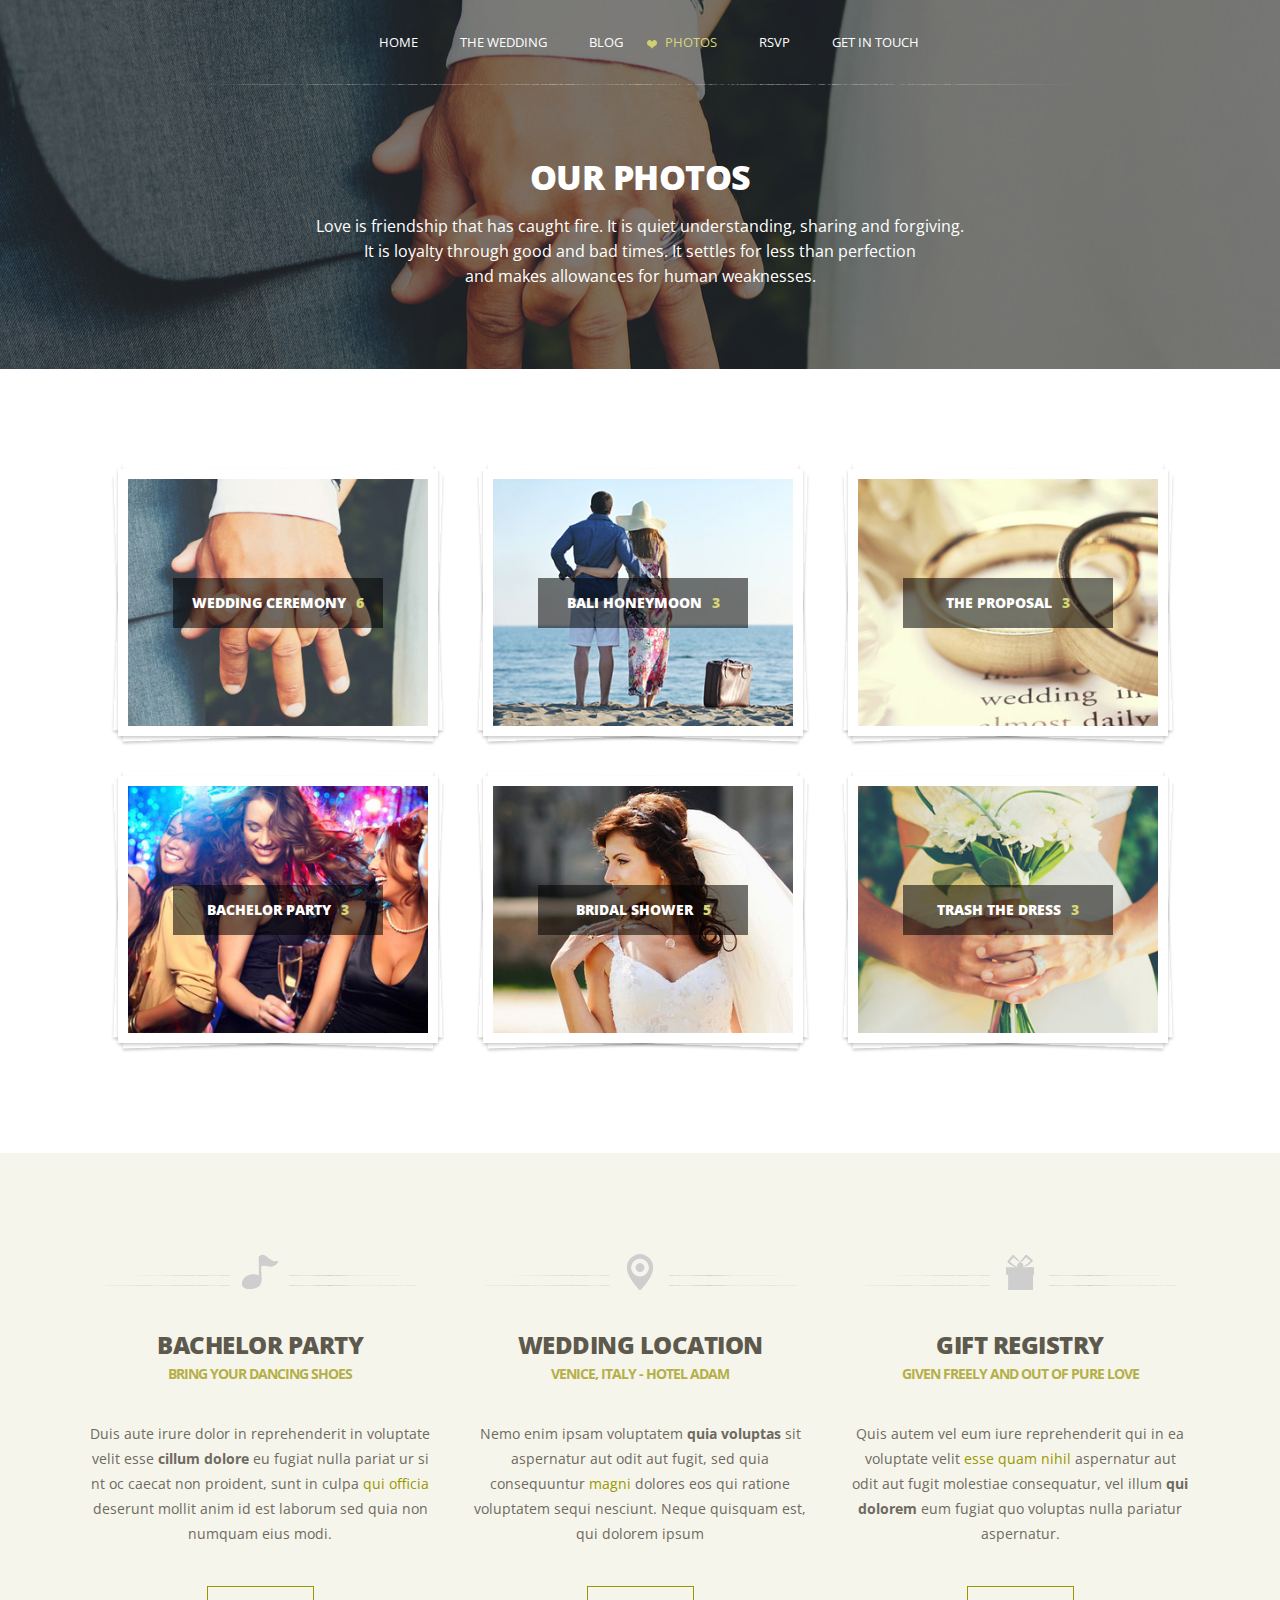
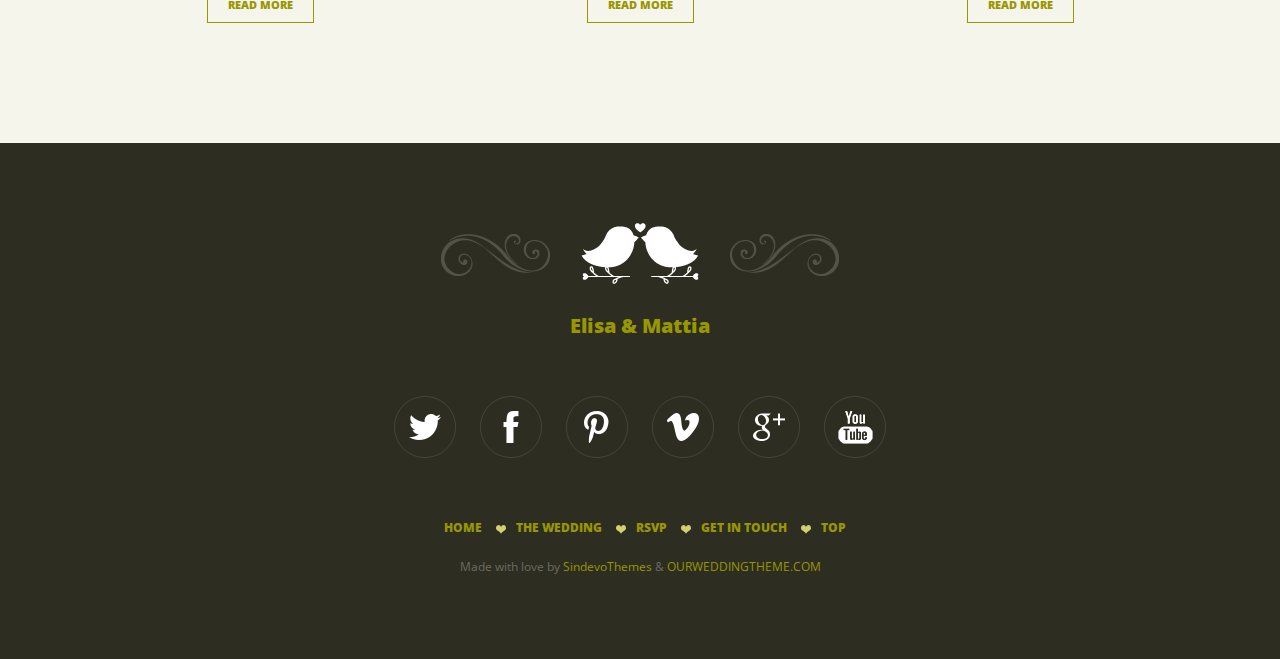
<file: photos.html>
<!DOCTYPE html>

<head>
    <meta http-equiv="Content-Type" content="text/html; charset=utf-8" />
    <meta name="viewport" content="width=device-width; initial-scale=1; maximum-scale=1" />
    <meta name="author" content="SindevoThemes" />
    <meta name="description" content="Get in the spotlight" />
    <meta name="keywords" content="premium css templates, premium wordpress themes, wedding themes, themeforest" />
    <title>Elisa & Mattia | Wedding </title>
    <link rel="stylesheet" type="text/css" media="all" href="style.css" />
    <link rel="stylesheet" type="text/css" media="all" href="colors/green.css" />
    <link rel="stylesheet" href="css/stapel.css">
    <link type="text/css" rel="stylesheet" href="css/swipebox.css" />
    <link href='http://fonts.googleapis.com/css?family=Clicker+Script' rel='stylesheet' type='text/css'>
    <link href='http://fonts.googleapis.com/css?family=Open+Sans:400,300,700,800' rel='stylesheet' type='text/css'>
    <script src="js/modernizr.custom.63321.js"></script>
    <!--[if lte IE 7]><style>.support-note .note-ie{display:block;}</style><![endif]-->
</head>

<body>
    <div id="main_container">

        <a class="show_menu" href="photos.html#"><img src="images/mobile_menu_open.png" alt="" title="" /></a>
        <a class="hide_menu" href="photos.html#"><img src="images/mobile_menu_close.png" alt="" title="" /></a>

        <nav class="menu">
            <ul id="main_menu">
                <li><a href="index.html">HOME</a></li>
                <li><a href="page.html">THE WEDDING</a>
                    <ul>
                        <li><a href="page.html">LOVELY DROP DOWN</a></li>
                        <li><a href="page.html">LOVELY DROP DOWN</a></li>
                        <li><a href="page.html">LOVELY DROP DOWN</a></li>
                    </ul>
                </li>
                <li><a href="blog.html">BLOG</a></li>
                <li><a class="selected" href="photos.html">PHOTOS</a></li>
                <li><a href="rsvp.html">RSVP</a></li>
                <li><a href="contact.html">GET IN TOUCH</a></li>
            </ul>
        </nav>

        <div class="page_header_photo general_header">
            <div class="page_header_trans">
                <div class="page_header_title">
                    <h1>OUR PHOTOS</h1>
                    <p>Love is friendship that has caught fire. It is quiet understanding, sharing and forgiving. <br />
                        It is loyalty through good and bad times. It settles for less than perfection<br /> and makes
                        allowances for human weaknesses.</p>
                </div>
            </div>
        </div>

        <div class="page_content">
            <div class="full_width_centered">
                <div class="wrapper">
                    <div class="topbar">
                        <h2 id="name"></h2>
                        <div id="close" class="back">BACK</div>

                    </div>

                    <ul id="tp-grid" class="tp-grid">

                        <!-- Wedding -->
                        <li data-pile="Wedding Ceremony">

                            <span class="tp-info">
                                <span>Me &amp; You</span>
                                <a href="photos.html" title="Lorem ipsum sit amet"><img src="images/social/twitter.png"
                                        alt="" title="" /></a>
                                <a href="images/lightbox.jpg" rel="gallery-1" class="swipebox"
                                    title="Lorem ipsum sit amet"><img src="images/zoom.png" alt="" title="" /></a>
                                <a href="photos.html" title="Lorem ipsum sit amet"><img
                                        src="images/social/pinterest.png" alt="" title="" /></a>
                            </span>
                            <a href="images/lightbox.jpg" rel="gallery-11" class="swipebox"
                                title="Lorem ipsum sit amet"><img src="images/image13_4.jpg" /></a>

                        </li>
                        <li data-pile="Wedding Ceremony">

                            <span class="tp-info">
                                <span>Me &amp; You</span>
                                <a href="photos.html" title="Lorem ipsum sit amet"><img src="images/social/twitter.png"
                                        alt="" title="" /></a>
                                <a href="images/lightbox.jpg" rel="gallery-1" class="swipebox"
                                    title="Lorem ipsum sit amet"><img src="images/zoom.png" alt="" title="" /></a>
                                <a href="photos.html" title="Lorem ipsum sit amet"><img
                                        src="images/social/pinterest.png" alt="" title="" /></a>
                            </span>
                            <a href="images/lightbox.jpg" rel="gallery-11" class="swipebox"
                                title="Lorem ipsum sit amet"><img src="images/image13_2.jpg" /></a>

                        </li>
                        <li data-pile="Wedding Ceremony">

                            <span class="tp-info">
                                <span>Me &amp; You</span>
                                <a href="photos.html" title="Lorem ipsum sit amet"><img src="images/social/twitter.png"
                                        alt="" title="" /></a>
                                <a href="images/lightbox.jpg" rel="gallery-1" class="swipebox"
                                    title="Lorem ipsum sit amet"><img src="images/zoom.png" alt="" title="" /></a>
                                <a href="photos.html" title="Lorem ipsum sit amet"><img
                                        src="images/social/pinterest.png" alt="" title="" /></a>
                            </span>
                            <a href="images/lightbox.jpg" rel="gallery-11" class="swipebox"
                                title="Lorem ipsum sit amet"><img src="images/image13_9.jpg" /></a>

                        </li>
                        <li data-pile="Wedding Ceremony">

                            <span class="tp-info">
                                <span>Me &amp; You</span>
                                <a href="photos.html" title="Lorem ipsum sit amet"><img src="images/social/twitter.png"
                                        alt="" title="" /></a>
                                <a href="images/lightbox.jpg" rel="gallery-1" class="swipebox"
                                    title="Lorem ipsum sit amet"><img src="images/zoom.png" alt="" title="" /></a>
                                <a href="photos.html" title="Lorem ipsum sit amet"><img
                                        src="images/social/pinterest.png" alt="" title="" /></a>
                            </span>
                            <a href="images/lightbox.jpg" rel="gallery-11" class="swipebox"
                                title="Lorem ipsum sit amet"><img src="images/image13_5.jpg" /></a>

                        </li>
                        <li data-pile="Wedding Ceremony">

                            <span class="tp-info">
                                <span>Me &amp; You</span>
                                <a href="photos.html" title="Lorem ipsum sit amet"><img src="images/social/twitter.png"
                                        alt="" title="" /></a>
                                <a href="images/lightbox.jpg" rel="gallery-1" class="swipebox"
                                    title="Lorem ipsum sit amet"><img src="images/zoom.png" alt="" title="" /></a>
                                <a href="photos.html" title="Lorem ipsum sit amet"><img
                                        src="images/social/pinterest.png" alt="" title="" /></a>
                            </span>
                            <a href="images/lightbox.jpg" rel="gallery-11" class="swipebox"
                                title="Lorem ipsum sit amet"><img src="images/image13_10.jpg" /></a>

                        </li>
                        <li data-pile="Wedding Ceremony">

                            <span class="tp-info">
                                <span>Me &amp; You</span>
                                <a href="photos.html" title="Lorem ipsum sit amet"><img src="images/social/twitter.png"
                                        alt="" title="" /></a>
                                <a href="images/lightbox.jpg" rel="gallery-1" class="swipebox"
                                    title="Lorem ipsum sit amet"><img src="images/zoom.png" alt="" title="" /></a>
                                <a href="photos.html" title="Lorem ipsum sit amet"><img
                                        src="images/social/pinterest.png" alt="" title="" /></a>
                            </span>
                            <a href="images/lightbox.jpg" rel="gallery-11" class="swipebox"
                                title="Lorem ipsum sit amet"><img src="images/image13.jpg" /></a>

                        </li>

                        <!-- Honeymoon -->
                        <li data-pile="Bali Honeymoon">

                            <span class="tp-info">
                                <span>Me &amp; You</span>
                                <a href="photos.html" title="Lorem ipsum sit amet"><img src="images/social/twitter.png"
                                        alt="" title="" /></a>
                                <a href="images/lightbox.jpg" rel="gallery-2" class="swipebox"
                                    title="Lorem ipsum sit amet"><img src="images/zoom.png" alt="" title="" /></a>
                                <a href="photos.html" title="Lorem ipsum sit amet"><img
                                        src="images/social/pinterest.png" alt="" title="" /></a>
                            </span>
                            <a href="images/lightbox.jpg" rel="gallery-21" class="swipebox"
                                title="Lorem ipsum sit amet"><img src="images/image13_4.jpg" /></a>

                        </li>
                        <li data-pile="Bali Honeymoon">

                            <span class="tp-info">
                                <span>Me &amp; You</span>
                                <a href="photos.html" title="Lorem ipsum sit amet"><img src="images/social/twitter.png"
                                        alt="" title="" /></a>
                                <a href="images/lightbox.jpg" rel="gallery-2" class="swipebox"
                                    title="Lorem ipsum sit amet"><img src="images/zoom.png" alt="" title="" /></a>
                                <a href="photos.html" title="Lorem ipsum sit amet"><img
                                        src="images/social/pinterest.png" alt="" title="" /></a>
                            </span>
                            <a href="images/lightbox.jpg" rel="gallery-21" class="swipebox"
                                title="Lorem ipsum sit amet"><img src="images/image13_11.jpg" /></a>

                        </li>
                        <li data-pile="Bali Honeymoon">

                            <span class="tp-info">
                                <span>Me &amp; You</span>
                                <a href="photos.html" title="Lorem ipsum sit amet"><img src="images/social/twitter.png"
                                        alt="" title="" /></a>
                                <a href="images/lightbox.jpg" rel="gallery-2" class="swipebox"
                                    title="Lorem ipsum sit amet"><img src="images/zoom.png" alt="" title="" /></a>
                                <a href="photos.html" title="Lorem ipsum sit amet"><img
                                        src="images/social/pinterest.png" alt="" title="" /></a>
                            </span>
                            <a href="images/lightbox.jpg" rel="gallery-21" class="swipebox"
                                title="Lorem ipsum sit amet"><img src="images/image13_7.jpg" /></a>

                        </li>

                        <!-- Ceremony -->
                        <li data-pile="The Proposal">

                            <span class="tp-info">
                                <span>Me &amp; You</span>
                                <a href="photos.html" title="Lorem ipsum sit amet"><img src="images/social/twitter.png"
                                        alt="" title="" /></a>
                                <a href="images/lightbox.jpg" rel="gallery-3" class="swipebox"
                                    title="Lorem ipsum sit amet"><img src="images/zoom.png" alt="" title="" /></a>
                                <a href="photos.html" title="Lorem ipsum sit amet"><img
                                        src="images/social/pinterest.png" alt="" title="" /></a>
                            </span>
                            <a href="images/lightbox.jpg" rel="gallery-31" class="swipebox"
                                title="Lorem ipsum sit amet"><img src="images/image13_3.jpg" /></a>

                        </li>
                        <li data-pile="The Proposal">

                            <span class="tp-info">
                                <span>Me &amp; You</span>
                                <a href="photos.html" title="Lorem ipsum sit amet"><img src="images/social/twitter.png"
                                        alt="" title="" /></a>
                                <a href="images/lightbox.jpg" rel="gallery-3" class="swipebox"
                                    title="Lorem ipsum sit amet"><img src="images/zoom.png" alt="" title="" /></a>
                                <a href="photos.html" title="Lorem ipsum sit amet"><img
                                        src="images/social/pinterest.png" alt="" title="" /></a>
                            </span>
                            <a href="images/lightbox.jpg" rel="gallery-31" class="swipebox"
                                title="Lorem ipsum sit amet"><img src="images/image13_10.jpg" /></a>

                        </li>
                        <li data-pile="The Proposal">

                            <span class="tp-info">
                                <span>Me &amp; You</span>
                                <a href="photos.html" title="Lorem ipsum sit amet"><img src="images/social/twitter.png"
                                        alt="" title="" /></a>
                                <a href="images/lightbox.jpg" rel="gallery-3" class="swipebox"
                                    title="Lorem ipsum sit amet"><img src="images/zoom.png" alt="" title="" /></a>
                                <a href="photos.html" title="Lorem ipsum sit amet"><img
                                        src="images/social/pinterest.png" alt="" title="" /></a>
                            </span>
                            <a href="images/lightbox.jpg" rel="gallery-31" class="swipebox"
                                title="Lorem ipsum sit amet"><img src="images/image13_4.jpg" /></a>

                        </li>

                        <!-- Bachelor Party -->
                        <li data-pile="Bachelor Party">

                            <span class="tp-info">
                                <span>Me &amp; You</span>
                                <a href="photos.html" title="Lorem ipsum sit amet"><img src="images/social/twitter.png"
                                        alt="" title="" /></a>
                                <a href="images/lightbox.jpg" rel="gallery-4" class="swipebox"
                                    title="Lorem ipsum sit amet"><img src="images/zoom.png" alt="" title="" /></a>
                                <a href="photos.html" title="Lorem ipsum sit amet"><img
                                        src="images/social/pinterest.png" alt="" title="" /></a>
                            </span>
                            <a href="images/lightbox.jpg" rel="gallery-41" class="swipebox"
                                title="Lorem ipsum sit amet"><img src="images/image13_2.jpg" /></a>

                        </li>
                        <li data-pile="Bachelor Party">

                            <span class="tp-info">
                                <span>Me &amp; You</span>
                                <a href="photos.html" title="Lorem ipsum sit amet"><img src="images/social/twitter.png"
                                        alt="" title="" /></a>
                                <a href="images/lightbox.jpg" rel="gallery-4" class="swipebox"
                                    title="Lorem ipsum sit amet"><img src="images/zoom.png" alt="" title="" /></a>
                                <a href="photos.html" title="Lorem ipsum sit amet"><img
                                        src="images/social/pinterest.png" alt="" title="" /></a>
                            </span>
                            <a href="images/lightbox.jpg" rel="gallery-41" class="swipebox"
                                title="Lorem ipsum sit amet"><img src="images/image13_3.jpg" /></a>

                        </li>
                        <li data-pile="Bachelor Party">

                            <span class="tp-info">
                                <span>Me &amp; You</span>
                                <a href="photos.html" title="Lorem ipsum sit amet"><img src="images/social/twitter.png"
                                        alt="" title="" /></a>
                                <a href="images/lightbox.jpg" rel="gallery-4" class="swipebox"
                                    title="Lorem ipsum sit amet"><img src="images/zoom.png" alt="" title="" /></a>
                                <a href="photos.html" title="Lorem ipsum sit amet"><img
                                        src="images/social/pinterest.png" alt="" title="" /></a>
                            </span>
                            <a href="images/lightbox.jpg" rel="gallery-41" class="swipebox"
                                title="Lorem ipsum sit amet"><img src="images/image13_6.jpg" /></a>

                        </li>

                        <!-- Bridal Shower -->
                        <li data-pile="Bridal Shower">

                            <span class="tp-info">
                                <span>Me &amp; You</span>
                                <a href="photos.html" title="Lorem ipsum sit amet"><img src="images/social/twitter.png"
                                        alt="" title="" /></a>
                                <a href="images/lightbox.jpg" rel="gallery-5" class="swipebox"
                                    title="Lorem ipsum sit amet"><img src="images/zoom.png" alt="" title="" /></a>
                                <a href="photos.html" title="Lorem ipsum sit amet"><img
                                        src="images/social/pinterest.png" alt="" title="" /></a>
                            </span>
                            <a href="images/lightbox.jpg" rel="gallery-51" class="swipebox"
                                title="Lorem ipsum sit amet"><img src="images/image13_8.jpg" /></a>

                        </li>
                        <li data-pile="Bridal Shower">

                            <span class="tp-info">
                                <span>Me &amp; You</span>
                                <a href="photos.html" title="Lorem ipsum sit amet"><img src="images/social/twitter.png"
                                        alt="" title="" /></a>
                                <a href="images/lightbox.jpg" rel="gallery-5" class="swipebox"
                                    title="Lorem ipsum sit amet"><img src="images/zoom.png" alt="" title="" /></a>
                                <a href="photos.html" title="Lorem ipsum sit amet"><img
                                        src="images/social/pinterest.png" alt="" title="" /></a>
                            </span>
                            <a href="images/lightbox.jpg" rel="gallery-51" class="swipebox"
                                title="Lorem ipsum sit amet"><img src="images/image13_2.jpg" /></a>

                        </li>
                        <li data-pile="Bridal Shower">

                            <span class="tp-info">
                                <span>Me &amp; You</span>
                                <a href="photos.html" title="Lorem ipsum sit amet"><img src="images/social/twitter.png"
                                        alt="" title="" /></a>
                                <a href="images/lightbox.jpg" rel="gallery-5" class="swipebox"
                                    title="Lorem ipsum sit amet"><img src="images/zoom.png" alt="" title="" /></a>
                                <a href="photos.html" title="Lorem ipsum sit amet"><img
                                        src="images/social/pinterest.png" alt="" title="" /></a>
                            </span>
                            <a href="images/lightbox.jpg" rel="gallery-51" class="swipebox"
                                title="Lorem ipsum sit amet"><img src="images/image13_9.jpg" /></a>

                        </li>
                        <li data-pile="Bridal Shower">

                            <span class="tp-info">
                                <span>Me &amp; You</span>
                                <a href="photos.html" title="Lorem ipsum sit amet"><img src="images/social/twitter.png"
                                        alt="" title="" /></a>
                                <a href="images/lightbox.jpg" rel="gallery-5" class="swipebox"
                                    title="Lorem ipsum sit amet"><img src="images/zoom.png" alt="" title="" /></a>
                                <a href="photos.html" title="Lorem ipsum sit amet"><img
                                        src="images/social/pinterest.png" alt="" title="" /></a>
                            </span>
                            <a href="images/lightbox.jpg" rel="gallery-51" class="swipebox"
                                title="Lorem ipsum sit amet"><img src="images/image13_4.jpg" /></a>

                        </li>
                        <li data-pile="Bridal Shower">

                            <span class="tp-info">
                                <span>Me &amp; You</span>
                                <a href="photos.html" title="Lorem ipsum sit amet"><img src="images/social/twitter.png"
                                        alt="" title="" /></a>
                                <a href="images/lightbox.jpg" rel="gallery-5" class="swipebox"
                                    title="Lorem ipsum sit amet"><img src="images/zoom.png" alt="" title="" /></a>
                                <a href="photos.html" title="Lorem ipsum sit amet"><img
                                        src="images/social/pinterest.png" alt="" title="" /></a>
                            </span>
                            <a href="images/lightbox.jpg" rel="gallery-51" class="swipebox"
                                title="Lorem ipsum sit amet"><img src="images/image13_5.jpg" /></a>

                        </li>

                        <!-- Trash the Dress -->
                        <li data-pile="Trash the Dress">

                            <span class="tp-info">
                                <span>Me &amp; You</span>
                                <a href="photos.html" title="Lorem ipsum sit amet"><img src="images/social/twitter.png"
                                        alt="" title="" /></a>
                                <a href="images/lightbox.jpg" rel="gallery-6" class="swipebox"
                                    title="Lorem ipsum sit amet"><img src="images/zoom.png" alt="" title="" /></a>
                                <a href="photos.html" title="Lorem ipsum sit amet"><img
                                        src="images/social/pinterest.png" alt="" title="" /></a>
                            </span>
                            <a href="images/lightbox.jpg" rel="gallery-61" class="swipebox"
                                title="Lorem ipsum sit amet"><img src="images/image13_5.jpg" /></a>

                        </li>
                        <li data-pile="Trash the Dress">

                            <span class="tp-info">
                                <span>Me &amp; You</span>
                                <a href="photos.html" title="Lorem ipsum sit amet"><img src="images/social/twitter.png"
                                        alt="" title="" /></a>
                                <a href="images/lightbox.jpg" rel="gallery-6" class="swipebox"
                                    title="Lorem ipsum sit amet"><img src="images/zoom.png" alt="" title="" /></a>
                                <a href="photos.html" title="Lorem ipsum sit amet"><img
                                        src="images/social/pinterest.png" alt="" title="" /></a>
                            </span>
                            <a href="images/lightbox.jpg" rel="gallery-61" class="swipebox"
                                title="Lorem ipsum sit amet"><img src="images/image13_8.jpg" /></a>

                        </li>
                        <li data-pile="Trash the Dress">

                            <span class="tp-info">
                                <span>Me &amp; You</span>
                                <a href="photos.html" title="Lorem ipsum sit amet"><img src="images/social/twitter.png"
                                        alt="" title="" /></a>
                                <a href="images/lightbox.jpg" rel="gallery-6" class="swipebox"
                                    title="Lorem ipsum sit amet"><img src="images/zoom.png" alt="" title="" /></a>
                                <a href="photos.html" title="Lorem ipsum sit amet"><img
                                        src="images/social/pinterest.png" alt="" title="" /></a>
                            </span>
                            <a href="images/lightbox.jpg" rel="gallery-61" class="swipebox"
                                title="Lorem ipsum sit amet"><img src="images/image13_2.jpg" /></a>

                        </li>

                    </ul>
                </div>

                <div class="clear"></div>
            </div> <!--end of full width-->
        </div> <!--end of about content-->


        <div class="home_bottom">
            <div class="full_width_centered">
                <div class="left13">
                    <div class="bottom_icon"><img src="images/icon_music.png" alt="" title="" /></div>
                    <h2>BACHELOR PARTY</h2>
                    <span class="subtitle">BRING YOUR DANCING SHOES</span>
                    <p>Duis aute irure dolor in reprehenderit in voluptate velit esse <strong>cillum dolore</strong> eu
                        fugiat nulla pariat ur si nt oc caecat non proident, sunt in culpa <a href="photos.html#">qui
                            officia</a> deserunt mollit anim id est laborum sed quia non numquam eius modi.</p>
                    <a href="page.html" class="post_read_more">READ MORE</a>
                </div>
                <div class="left13">
                    <div class="bottom_icon"><img src="images/icon_location.png" alt="" title="" /></div>
                    <h2>WEDDING LOCATION</h2>
                    <span class="subtitle">VENICE, ITALY - HOTEL ADAM</span>
                    <p>Nemo enim ipsam voluptatem <strong>quia voluptas</strong> sit aspernatur aut odit aut fugit, sed
                        quia consequuntur <a href="photos.html#">magni</a> dolores eos qui ratione voluptatem sequi
                        nesciunt. Neque quisquam est, qui dolorem ipsum</p>
                    <a href="page.html" class="post_read_more">READ MORE</a>
                </div>
                <div class="left13_last">
                    <div class="bottom_icon"><img src="images/icon_gifts.png" alt="" title="" /></div>
                    <h2>GIFT REGISTRY</h2>
                    <span class="subtitle">GIVEN FREELY AND OUT OF PURE LOVE</span>
                    <p>Quis autem vel eum iure reprehenderit qui in ea voluptate velit <a href="photos.html#">esse quam
                            nihil</a> aspernatur aut odit aut fugit molestiae consequatur, vel illum <strong>qui
                            dolorem</strong> eum fugiat quo voluptas nulla pariatur aspernatur.</p>
                    <a href="page.html" class="post_read_more">READ MORE</a>
                </div>

                <div class="clear"></div>
            </div>
        </div>

        <div class="footer">
            <div class="full_width_centered">
                <div class="footer_sign"><span class="swirl_left_transparent"><span class="swirl_right_transparent"><img
                                src="images/birds_icon.png" alt="" title="" /></span></span></div>
                <div class="footer_names">Elisa &amp; Mattia</div>
                <div class="footer_socials">
                    <ul>
                        <li><a href="photos.html#"><img src="images/social/twitter.png" alt="" title="" /></a></li>
                        <li><a href="photos.html#"><img src="images/social/facebook.png" alt="" title="" /></a></li>
                        <li><a href="photos.html#"><img src="images/social/pinterest.png" alt="" title="" /></a></li>
                        <li><a href="photos.html#"><img src="images/social/vimeo.png" alt="" title="" /></a></li>
                        <li><a href="photos.html#"><img src="images/social/google.png" alt="" title="" /></a></li>
                        <li><a href="photos.html#"><img src="images/social/youtube.png" alt="" title="" /></a></li>
                    </ul>
                </div>
                <nav class="footer_menu">
                    <ul>
                        <li><a href="index.html">HOME</a></li>
                        <li><a href="page.html">THE WEDDING</a></li>
                        <li><a href="rsvp.html">RSVP</a></li>
                        <li><a href="contact.html">GET IN TOUCH</a></li>
                        <li><a onClick="jQuery('html, body').animate( { scrollTop: 0 }, 'slow' );"
                                href="javascript:void(0);" class="gotop" title="Go on top">TOP</a> </li>
                    </ul>
                </nav>
                <div class="footer_copyright">Made with love by <a href="http://themes.sindevo.com">SindevoThemes</a>
                    &amp; <a href="http://ourweddingtheme.com">OURWEDDINGTHEME.COM</a></div>
            </div>
        </div>

    </div>
    <!-- jQuery -->
    <script type="text/javascript" src="js/jquery-1.11.1.min.js"></script>
    <script type="text/javascript" src="js/effects.js"></script>
    <script type="text/javascript" src="js/jquery.stapel.js"></script>
    <script type="text/javascript">
        $(function () {
            "use strict";
            var $grid = $('#tp-grid'),
                $name = $('#name'),
                $close = $('#close'),
                $loader = $('<div class="loader"><i></i><i></i><i></i><i></i><i></i><i></i><span>Loading...</span></div>').insertBefore($grid),
                stapel = $grid.stapel({
                    onLoad: function () {
                        $loader.remove();
                    },
                    onBeforeOpen: function (pileName) {
                        $name.html(pileName);
                    },
                    onAfterOpen: function (pileName) {
                        $close.show();
                    }
                });

            $close.on('click', function () {
                $close.hide();
                $name.empty();
                stapel.closePile();
            });

        });
    </script>
    <script type="text/javascript" src="js/jquery.swipebox.js"></script>

    <!-- DropDownMenu -->
    <script type="text/javascript" src="js/menu.js"></script>
    <script type="text/javascript" charset="utf-8">
        var $ = jQuery.noConflict();
        $(window).load(function () {
            $(function () {
                "use strict";
                $(".swipebox").swipebox();
            });
        });
    </script>
    <script type="text/javascript">
        var main_menu = new main_menu.dd("main_menu");
        main_menu.init("main_menu", "menuhover");
    </script>
</body>

</html>
</file>
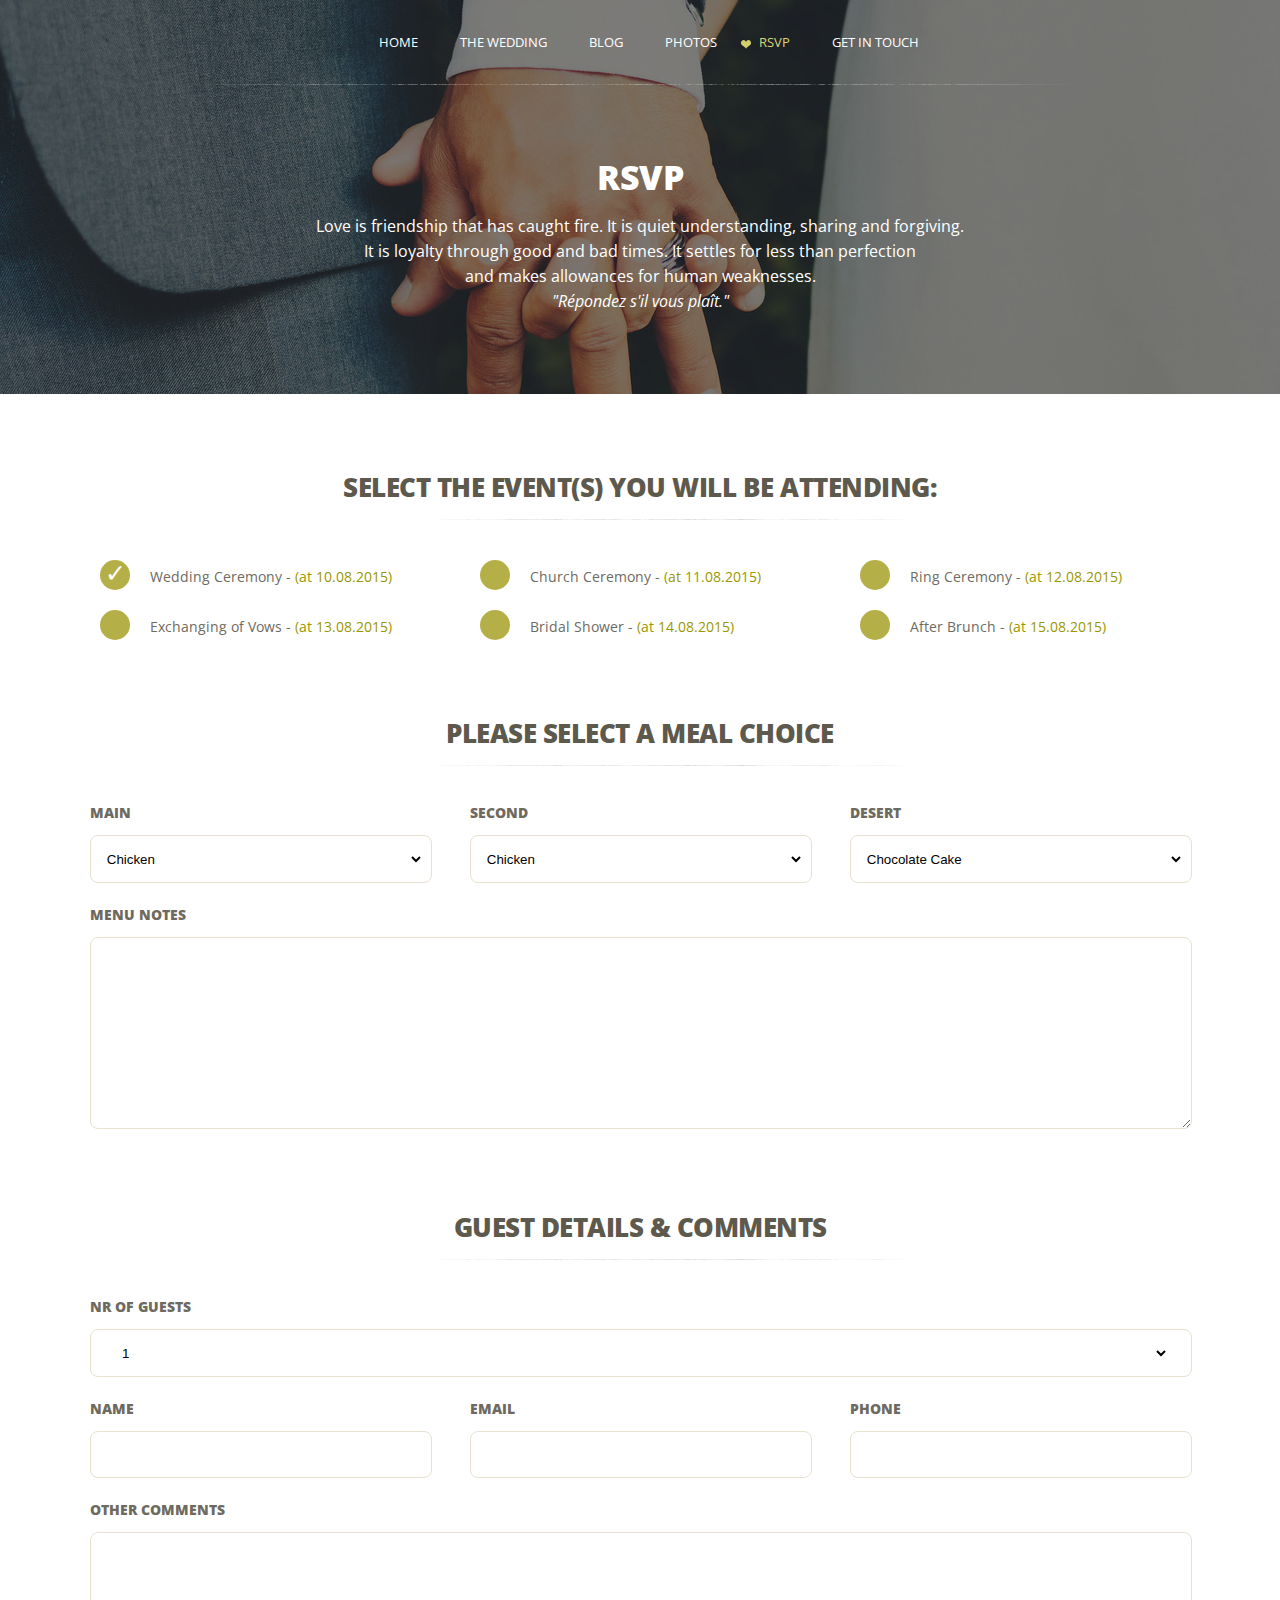
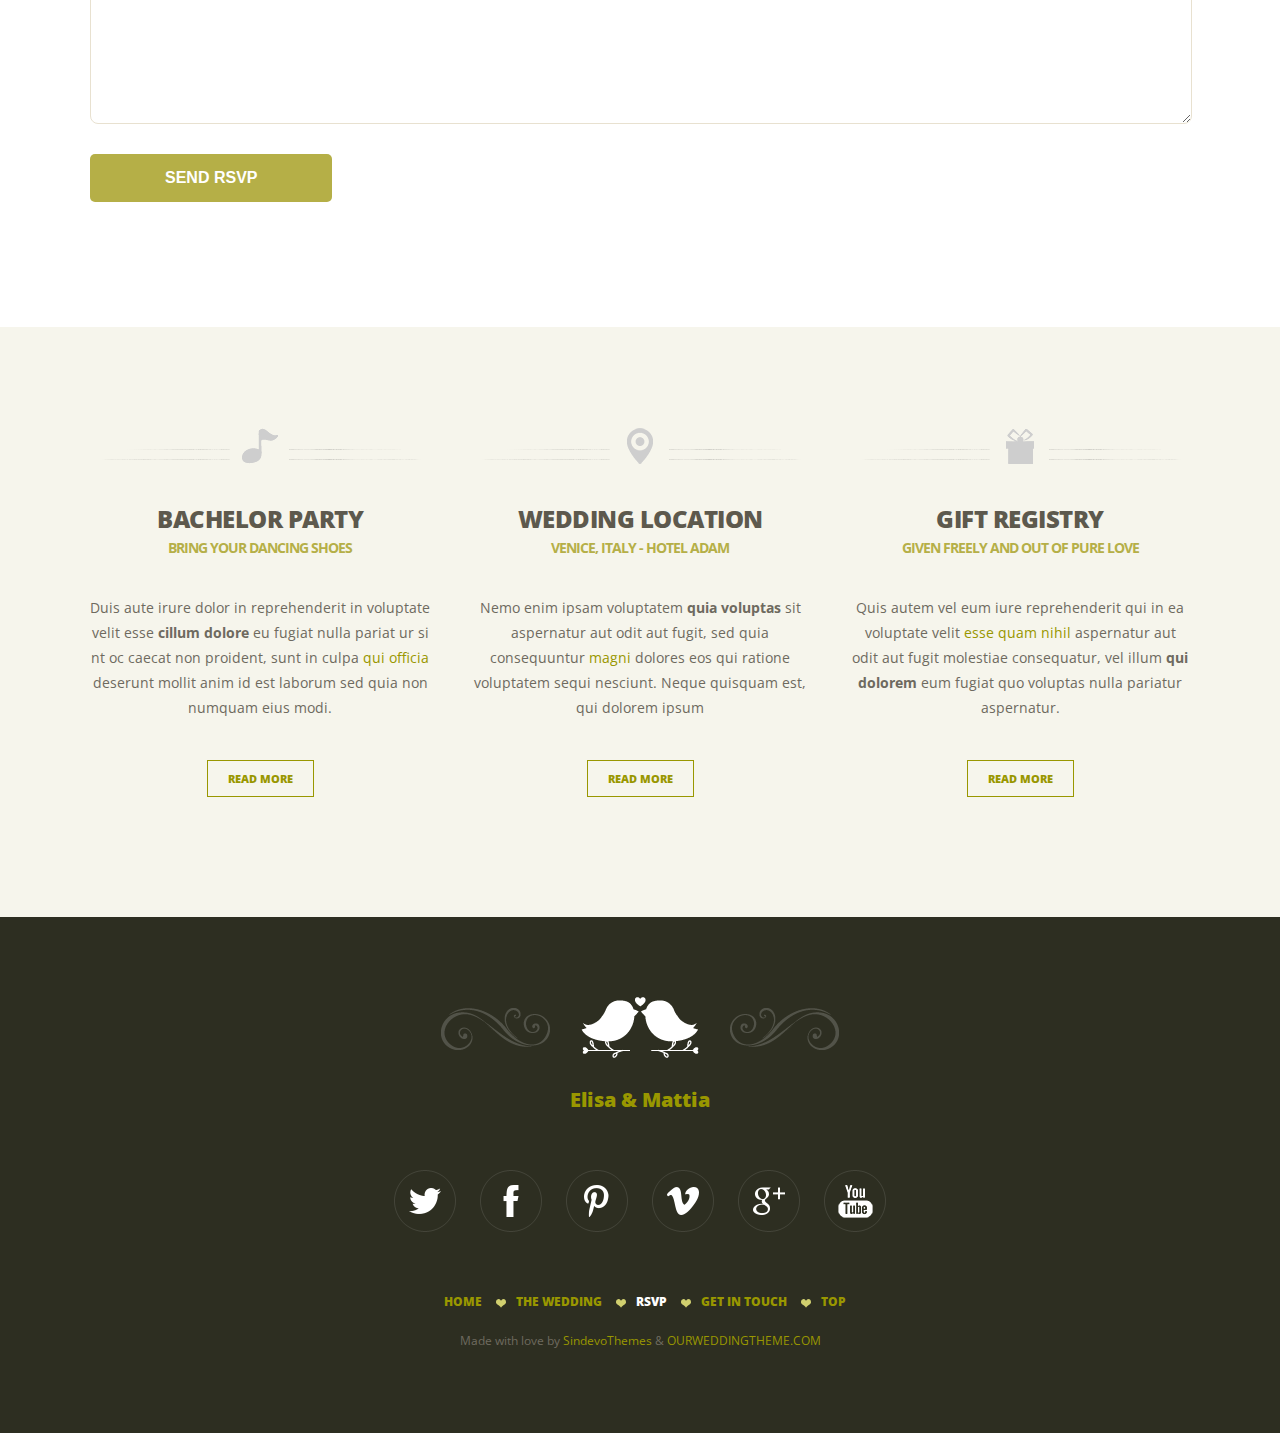
<file: rsvp.html>
<!DOCTYPE html>

<head>
  <meta http-equiv="Content-Type" content="text/html; charset=utf-8" />
  <meta name="viewport" content="width=device-width; initial-scale=1; maximum-scale=1" />
  <meta name="author" content="SindevoThemes" />
  <meta name="description" content="Get in the spotlight" />
  <meta name="keywords" content="premium css templates, premium wordpress themes, wedding themes, themeforest" />
  <title>Elisa & Mattia | Wedding </title>
  <link rel="stylesheet" type="text/css" media="all" href="style.css" />
  <link rel="stylesheet" type="text/css" media="all" href="colors/green.css" />
  <link href='http://fonts.googleapis.com/css?family=Clicker+Script' rel='stylesheet' type='text/css'>
  <link href='http://fonts.googleapis.com/css?family=Open+Sans:400,300,700,800' rel='stylesheet' type='text/css'>
</head>

<body>
  <div id="main_container">

    <a class="show_menu" href="rsvp.html#"><img src="images/mobile_menu_open.png" alt="" title="" /></a>
    <a class="hide_menu" href="rsvp.html#"><img src="images/mobile_menu_close.png" alt="" title="" /></a>

    <nav class="menu">
      <ul id="main_menu">
        <li><a href="index.html">HOME</a></li>
        <li><a href="page.html">THE WEDDING</a>
          <ul>
            <li><a href="page.html">LOVELY DROP DOWN</a></li>
            <li><a href="page.html">LOVELY DROP DOWN</a></li>
            <li><a href="page.html">LOVELY DROP DOWN</a></li>
          </ul>
        </li>
        <li><a href="blog.html">BLOG</a></li>
        <li><a href="photos.html">PHOTOS</a></li>
        <li><a class="selected" href="rsvp.html">RSVP</a></li>
        <li><a href="contact.html">GET IN TOUCH</a></li>
      </ul>
    </nav>


    <div class="page_header_photo contact_header">
      <div class="page_header_trans">
        <div class="page_header_title">
          <h1>RSVP</h1>
          <p>Love is friendship that has caught fire. It is quiet understanding, sharing and forgiving. <br />
            It is loyalty through good and bad times. It settles for less than perfection<br /> and makes allowances for
            human weaknesses.
            <br /> <em>"Répondez s'il vous plaît."</em>
          </p>
        </div>
      </div>
    </div>

    <div class="page_content">
      <div class="full_width_centered">

        <div class="form_content">
          <h3 class="form_toptitle" id="Note"></h3>
          <form id="RSVPForm" method="post" action="rsvp.html">


            <div class="form_section">
              <h3 class="form_subtitle">SELECT THE EVENT(S) YOU WILL BE ATTENDING:</h3>

              <div class="checkbox_container left13_first">
                <input type="checkbox" id="c1" name="c1" value="Wedding Ceremony" checked>
                <label for="c1">Wedding Ceremony - <span>(at 10.08.2015)</span></label>
              </div>
              <div class="checkbox_container left13">
                <input type="checkbox" id="c2" name="c2" value="Church Ceremony">
                <label for="c2">Church Ceremony - <span>(at 11.08.2015)</span></label>
              </div>
              <div class="checkbox_container left13_last">
                <input type="checkbox" id="c3" name="c3" value="Ring Ceremony">
                <label for="c3">Ring Ceremony - <span>(at 12.08.2015)</span></label>
              </div>
              <div class="checkbox_container left13_first">
                <input type="checkbox" id="c4" name="c4" value="Exchanging of Vows">
                <label for="c4">Exchanging of Vows - <span>(at 13.08.2015)</span></label>
              </div>
              <div class="checkbox_container left13">
                <input type="checkbox" id="c5" name="c5" value="Bridal Shower">
                <label for="c5">Bridal Shower - <span>(at 14.08.2015)</span></label>
              </div>
              <div class="checkbox_container left13_last">
                <input type="checkbox" id="c6" name="c6" value="After Brunch">
                <label for="c6">After Brunch - <span>(at 15.08.2015)</span></label>
              </div>
            </div>

            <h3 class="form_subtitle">PLEASE SELECT A MEAL CHOICE</h3>
            <div class="form_section">
              <div class="form_row left13_first">
                <label>MAIN</label>
                <div class="select_container">
                  <select class="form_select" name="mainmeal">
                    <option value="Chicken">Chicken</option>
                    <option value="Beef">Beef</option>
                    <option value="Fish">Fish</option>
                    <option value="Vegetarian">Vegetarian</option>
                  </select>
                </div>
              </div>
              <div class="form_row left13">
                <label>SECOND</label>
                <div class="select_container">
                  <select class="form_select" name="secondmeal">
                    <option value="Chicken">Chicken</option>
                    <option value="Beef">Beef</option>
                    <option value="Fish">Fish</option>
                    <option value="Vegetarian">Vegetarian</option>
                  </select>
                </div>
              </div>
              <div class="form_row left13_last">
                <label>DESERT</label>
                <div class="select_container">
                  <select class="form_select" name="desert">
                    <option value="Chocolate Cake">Chocolate Cake</option>
                    <option value="Cup Cookies">Cup Cookies</option>
                    <option value="Pumpkin Cheesecake">Pumpkin Cheesecake</option>
                    <option value="Raspberry Cheesecake">Raspberry Cheesecake</option>
                  </select>
                </div>
              </div>
              <div class="form_row_full">
                <label>MENU NOTES</label>
                <textarea class="form_textarea_full" name="menunotes"></textarea>
              </div>
            </div>

            <h3 class="form_subtitle">GUEST DETAILS &amp; COMMENTS</h3>
            <div class="form_section">
              <div class="form_row_full">
                <label>NR OF GUESTS</label>
                <div class="select_container">
                  <select class="form_select" name="guests">
                    <option value="1">1</option>
                    <option value="2">2</option>
                    <option value="3">3</option>
                    <option value="4">4</option>
                    <option value="5+">5+</option>
                  </select>
                </div>
              </div>
              <div class="form_row left13_first">
                <label>NAME</label>
                <input type="text" class="form_input required" name="rsvpname" id="rsvpname" />
              </div>
              <div class="form_row left13">
                <label>EMAIL</label>
                <input type="text" class="form_input required email" name="rsvpemail" id="rsvpemail" />
              </div>
              <div class="form_row left13_last">
                <label>PHONE</label>
                <input type="text" class="form_input required" name="rsvpphone" id="rsvpphone" />
              </div>
              <div class="form_row_full">
                <label>OTHER COMMENTS</label>
                <textarea class="form_textarea_full" name="rsvpcomments" id="rsvpcomments"></textarea>
              </div>
              <div class="form_row">
                <input type="submit" name="submit" class="form_submit_contact" id="submit" value="SEND RSVP" />
                <input class="" type="hidden" name="to" value="youremail@yourwebsite.com" />
                <input class="" type="hidden" name="subject" value="RSVP form message" />
                <label id="loader" style="display:none;"><img src="images/loader.gif" alt="Loading..."
                    id="LoadingGraphic" /></label>
              </div>
            </div>

          </form>
        </div>

        <div class="clear"></div>
      </div> <!--end of full width-->
    </div> <!--end of about content-->


    <div class="home_bottom">
      <div class="full_width_centered">
        <div class="left13">
          <div class="bottom_icon"><img src="images/icon_music.png" alt="" title="" /></div>
          <h2>BACHELOR PARTY</h2>
          <span class="subtitle">BRING YOUR DANCING SHOES</span>
          <p>Duis aute irure dolor in reprehenderit in voluptate velit esse <strong>cillum dolore</strong> eu fugiat
            nulla pariat ur si nt oc caecat non proident, sunt in culpa <a href="rsvp.html#">qui officia</a> deserunt
            mollit anim id est laborum sed quia non numquam eius modi.</p>
          <a href="page.html" class="post_read_more">READ MORE</a>
        </div>
        <div class="left13">
          <div class="bottom_icon"><img src="images/icon_location.png" alt="" title="" /></div>
          <h2>WEDDING LOCATION</h2>
          <span class="subtitle">VENICE, ITALY - HOTEL ADAM</span>
          <p>Nemo enim ipsam voluptatem <strong>quia voluptas</strong> sit aspernatur aut odit aut fugit, sed quia
            consequuntur <a href="rsvp.html#">magni</a> dolores eos qui ratione voluptatem sequi nesciunt. Neque
            quisquam est, qui dolorem ipsum</p>
          <a href="page.html" class="post_read_more">READ MORE</a>
        </div>
        <div class="left13_last">
          <div class="bottom_icon"><img src="images/icon_gifts.png" alt="" title="" /></div>
          <h2>GIFT REGISTRY</h2>
          <span class="subtitle">GIVEN FREELY AND OUT OF PURE LOVE</span>
          <p>Quis autem vel eum iure reprehenderit qui in ea voluptate velit <a href="rsvp.html#">esse quam nihil</a>
            aspernatur aut odit aut fugit molestiae consequatur, vel illum <strong>qui dolorem</strong> eum fugiat quo
            voluptas nulla pariatur aspernatur.</p>
          <a href="page.html" class="post_read_more">READ MORE</a>
        </div>

        <div class="clear"></div>
      </div>
    </div>

    <div class="footer">
      <div class="full_width_centered">
        <div class="footer_sign"><span class="swirl_left_transparent"><span class="swirl_right_transparent"><img
                src="images/birds_icon.png" alt="" title="" /></span></span></div>
        <div class="footer_names">Elisa &amp; Mattia</div>
        <div class="footer_socials">
          <ul>
            <li><a href="rsvp.html#"><img src="images/social/twitter.png" alt="" title="" /></a></li>
            <li><a href="rsvp.html#"><img src="images/social/facebook.png" alt="" title="" /></a></li>
            <li><a href="rsvp.html#"><img src="images/social/pinterest.png" alt="" title="" /></a></li>
            <li><a href="rsvp.html#"><img src="images/social/vimeo.png" alt="" title="" /></a></li>
            <li><a href="rsvp.html#"><img src="images/social/google.png" alt="" title="" /></a></li>
            <li><a href="rsvp.html#"><img src="images/social/youtube.png" alt="" title="" /></a></li>
          </ul>
        </div>
        <nav class="footer_menu">
          <ul>
            <li><a href="index.html">HOME</a></li>
            <li><a href="page.html">THE WEDDING</a></li>
            <li><a href="rsvp.html" class="selected">RSVP</a></li>
            <li><a href="contact.html">GET IN TOUCH</a></li>
            <li><a onClick="jQuery('html, body').animate( { scrollTop: 0 }, 'slow' );" href="javascript:void(0);"
                class="gotop" title="Go on top">TOP</a> </li>
          </ul>
        </nav>
        <div class="footer_copyright">Made with love by <a href="http://themes.sindevo.com">SindevoThemes</a> &amp; <a
            href="http://ourweddingtheme.com">OURWEDDINGTHEME.COM</a></div>
      </div>
    </div>

  </div>
  <!-- jQuery -->
  <script type="text/javascript" src="js/jquery-1.11.1.min.js"></script>
  <script type="text/javascript" src="js/effects.js"></script>
  <script src="js/jquery.validate.min.js" type="text/javascript"></script>
  <!-- DropDownMenu -->
  <script type="text/javascript" src="js/menu.js"></script>
  <script type="text/javascript" charset="utf-8">
    var $ = jQuery.noConflict();
    $(window).load(function () {
      "use strict";
      $("#RSVPForm").validate({
        submitHandler: function (form) {
          ajaxContact(form);
          return false;
        }
      });

    });
  </script>
  <script type="text/javascript">
    var main_menu = new main_menu.dd("main_menu");
    main_menu.init("main_menu", "menuhover");
  </script>
  <script type="text/javascript">
    function ajaxContact(theForm) {
      var $ = jQuery;
      $('#loader').fadeIn();
      var formData = $(theForm).serialize(),
        note = $('#Note');
      $.ajax({
        type: "POST",
        url: "rsvp-send.php",
        data: formData,
        success: function (response) {
          if (note.height()) {
            note.fadeIn('fast', function () { $(this).hide(); });
          } else {
            note.hide();
          }
          $('#LoadingGraphic').fadeOut('fast', function () {
            //$(this).remove();
            if (response === 'success') {

              $('#RSVPForm').hide();

            }
            // Message Sent? Show the 'Thank You' message and hide the form
            result = '';
            c = '';
            if (response === 'success') {
              result = 'Your message has been sent. Thank you!';
              c = 'success';
            } else {
              result = response;
              c = 'error';
            }
            note.removeClass('success').removeClass('error').text('');
            var i = setInterval(function () {
              if (!note.is(':visible')) {
                note.html(result).addClass(c).slideDown('fast');
                clearInterval(i);
              }
            }, 40);
          }); // end loading image fadeOut
        }
      });
      return false;
    }
  </script>
</body>

</html>
</file>
<file: style.css>
/*------------------------------------------------------------------
[Main Stylesheet]

Author:	SindevoThemes
Version:	1.1
Created:	04 November 2014
Last updated:	12 October 2016
Template:	Wedding Bells HTML,CSS Template
-------------------------------------------------------------------*/

/*----------------------------------------------------------------- 
[Table of Contents]

1. RESET
2. GENERAL
	2-1 HEADINGS
	2-2 GOOGLE FONTS
3. LAYOUT
4. MENU NAVIGATION
5. CONTENT
	5-1. HOME PAGE COUPLE NAMES
	5-2. SLIDER
	5-3. COUNTDOWN
	5-4. ABOUT CONTENT
	5-5. CAROUSEL 
	5-6. HOME BOTTOM
6. BLOG
	6-1. LATEST POSTS
	6-2. BLOG PAGINATION
	6-3. BLOG SINGLE
	6-4. BLOG COMMENTS
	6-5. LATEST POSTS WIDGET
7. PHOTO GALLERY
8. PAGES ELEMENTS
	8-1. PAGE HEADERS
	8-2. PAGE CONTENT
	8-3. TWITTER WIDGE
9. FORMS
10. FOOTER
11. MEDIA QUERIES
    - @media screen and (max-width: 1180px)
	- @media screen and (max-width: 680px)
*/
/*===============================================*/
/* 1. RESET		 						 */
/*===============================================*/
@import "css/reset.css";


/*===============================================*/
/* 2. GENERAL		 						 */
/*===============================================*/	
html, body{
	height: 100%;
	width: 100%;
}
body{
	font-family: 'Open Sans', sans-serif;
	padding:0;
	font-size:14px;
	margin:0 auto;
	color:#6e6a5f;
}
.clear{
	clear:both;
}
p{
	padding:0 0 20px 0;
	margin:0px;
	text-align:left;
	line-height:25px;
}
a{
	text-decoration:none;
}
blockquote{
	font-style:italic;
	padding:10px 0 10px 20px;
	margin:15px 20px;
	line-height:24px;
}
span.love_quote{
	font-style:italic;
	background:url(images/heart_icon.png) no-repeat left;
	padding:10px 0 10px 35px;
	margin:15px 20px;
	display:block;
}
a img{
	border:none;
}
a:hover{
	text-decoration:none;
	color:#5d594d;
}
a.more{
	display:block;
	background:url(images/bullet.gif) no-repeat left;
	padding:0 0 0 20px;
	margin:15px 0 0 0;
	float:right;
}
.no-touch .back:hover {
	color:#FFFFFF;
}
/*---------------------------*/
/* 2-1. HEADINGS             */
/*---------------------------*/	
h1, h2, h3, h4, h5, h6{
	font-weight:300;
	letter-spacing:-0.5px;
	color:#5d594d;
	padding:0 0 40px 0;
	margin:0;
}
h1{
	font-size:60px;
	
}
h2{
	font-size:26px;
}
h3{
	font-size:22px;
}
h4{
	font-size:20px;
}
h5{
	font-size:18px;
}
h6{
	font-size:16px;
}
.page_content h1, .page_content h2, .page_content h3, .page_content h4, .page_content h5, .page_content h6{
	text-align:center;
	font-weight:800;
}
/*---------------------------*/
/* 2-2. GOOGLE FONTS     	 */
/*---------------------------*/	
h1, h2, h3, h4, h5, h6, ul#main_menu li a, .title_front, .title_date, .title_under, span.countdown_amount, .rsvp_button{
	font-family: 'Open Sans', sans-serif;
}
.title, .countdown_section, .about_topsign{
	font-family: 'Clicker Script', cursive;
}


/*===============================================*/
/* 3. LAYOUT    		 						 */
/*===============================================*/	
#main_container{
	margin:auto;
	width:100%;
	padding:0;
	height:100%;
}
.full_width{
	width:1100px;
	padding:0px 40px 40px 40px;
	clear:both;
}
.full_width_centered{
	width:1100px;
	margin:auto;
	padding:40px 0;
}
.full_width_carousel{
	width:1140px;
	margin:auto;
	padding:80px 0 80px 40px;
}
.left_full{
	width:100%;
	clear:both;
	float:left;
	margin:0 0 80px 0;
}
.left23_first{
	width:720px;
	float:left;
	margin:0 40px 80px 0;
	clear:both;
}
.left23_last{
	width:720px;
	float:left;
	margin:0 0 80px 0;
}
.left12_first{
	width:530px;
	float:left;
	margin:0 40px 80px 0;
	clear:both;
}
.left12_last{
	width:530px;
	float:left;
	margin:0 0 80px 0;
}
.left13_first{
	width:340px;
	float:left;
	margin:0 40px 80px 0;
	clear:both;
}
.left13{
	width:340px;
	float:left;
	margin:0 40px 80px 0;
}
.left13_last{
	width:340px;
	float:left;
	margin:0 0 80px 0;
}
.left14_first{
	width:245px;
	float:left;
	margin:0 40px 80px 0;
	clear:both;
}
.left14{
	width:245px;
	float:left;
	margin:0 40px 80px 0;
}
.left14_last{
	width:245px;
	float:left;
	margin:0 0 80px 0;
}
/*===============================================*/
/* 4. MENU NAVIGATION	 						 */
/*===============================================*/
.show_menu{
	display:none;
}
.hide_menu{
	display:none;
}
nav.menu{
	padding:0;
	text-align:center;
	width:100%;
	background:url(images/menu_border_bottom.png) no-repeat center bottom;
	height:85px;
	position:absolute;
	top:0px;
	z-index:9999;
}
ul#main_menu{
	list-style:none;
	margin:0;
	padding:0px;
}
ul#main_menu *{
	margin:0;
	padding:0;
}
ul#main_menu li {
	position:relative;
	margin:0 10px;
	display:inline-block;
}
ul#main_menu li a{
	font-size:13px;
	line-height:85px;
	display:inline-block;
	color:#FFFFFF;
	padding:0 0 0 18px;
	font-weight:400;
}
ul#main_menu ul {
	position:absolute;
	top:85px;
	left:0;
	background:#f5f4f4;
	display:none;
	opacity:0;
	list-style:none;
}
ul#main_menu ul li {
	position:relative;
	width:220px;
	margin:0;
	padding:0px;
	height:50px;
	line-height:50px;
	text-align:left;
}
ul#main_menu ul li a {
	display:block;
	padding:0 20px;
	font-size:13px;
	color:#434343;
	height:50px;
	line-height:50px;
}
ul#main_menu ul li a:hover {
	background-color:#e5e5e5;
	background-image:none;
	color:#434343;
}

/*===============================================*/
/* 5. CONTENT       	 						 */
/*===============================================*/
/*---------------------------*/
/* 5-1. HOME PAGE COUPLE NAMES 	 */
/*---------------------------*/	
.title_container{
	text-align:center;
	position:absolute;
	top:20%;
	z-index:999;
	left:0px;
	width:100%;
}
.title{
	font-size:120px;
	color:#FFFFFF;
	text-align:center;
}
.title_front{
	font-weight:800;
	font-size:24px;
	color:#FFFFFF;
	padding:0 0 30px 0;
}
.title_date{
	color:#FFFFFF;
	font-weight:800;
	font-size:36px;
	padding:20px 0 10px 0;
}
span.swirl_left{
	display:inline-block;
	background:url(images/swirl_left.png) no-repeat left;
	padding:0 0 0 130px;
}
span.swirl_right{
	display:inline-block;
	background:url(images/swirl_right.png) no-repeat right;
	padding:10px 130px 10px 0px;
}
.title_under{
	font-weight:800;
	font-size:24px;
	padding:30px 0 0 0;
}
/*---------------------------*/
/* 5-2. SLIDER 	 */
/*---------------------------*/	
.slider_container {
	width: 100%;
	height:85%;
	min-height: 500px;
	position: relative;
}
.slider_trans_black{
	position:absolute;
	width:100%;
	height:100%;
	display:block;
	z-index:666;
	top:0px;
	left:0px;
	background:url(images/trans_black.png) repeat;
}
.skippr {
	width:100%;
	height:100%;
	position: relative;
	overflow:hidden;
}
.skippr > div {
	position: absolute;
	width:100%;
	height:100%;
	background-size: cover;
	background-position: 50% 62.5%;
}
.skippr > img {
	position: absolute;
	top:50%;
	left:50%;
	-webkit-transform:translate(-50%,-50%);
	-moz-transform:translate(-50%,-50%);
	-ms-transform:translate(-50%,-50%);
	transform:translate(-50%,-50%);
	width:100%;
	min-height: 100%;
}
.skippr-nav-container {
	position: absolute;
	left:50%;
	-webkit-transform:translate(-50%,0);
	transform:translate(-50%,0);
	-moz-transform:translate(-50%,0);
	-ms-transform:translate(-50%,0);
	bottom:25px;
	overflow: auto;
	z-index:999;
}
.skippr-nav-element{
	cursor:pointer;
	float:left;
	background-color: rgba(255,255,255,0.5);
	-webkit-transition: all .25s linear;
	transition: all .25s linear;
}
.skippr-nav-element-bubble {
	width: 19px;
	height: 17px;
	background:url(images/bullet.png) no-repeat center;
	margin:0 4px;
}
.skippr-nav-element-block {
	width:60px;
	height:10px;
}
.skippr-nav-element:hover, .skippr-nav-element-active{
	background:url(images/bullet_hover.png) no-repeat center;
}
.skippr-arrow {
	position: absolute;
	z-index:999;
	top:50%;
	-webkit-transform:translate(0%,-50%);
	-moz-transform:translate(0%,-50%);
	-ms-transform:translate(0%,-50%);
	transform:translate(0%,-50%);
	width:30px;
	height:30px;
	transform-origin:center center;
	-webkit-transform-origin:top left;
	cursor: pointer;
}
.skippr-previous{
	left:2.5%;
	-webkit-transform:rotate(-45deg);
	transform:rotate(-45deg);
	border-top:2px solid white;
	border-left:2px solid white;
}
.skippr-next{
	right:3.5%;
	-webkit-transform:rotate(-45deg);
	transform:rotate(-45deg);
	border-bottom:2px solid white;
	border-right:2px solid white;
}
/*---------------------------*/
/* 5-3. COUNTDOWN 	 */
/*---------------------------*/	
.countdown_container{
	width:100%;
	height:auto;
	padding:20px 0 20px 0;
}
.countdown_container h2{
	text-align:center;
	color:#FFFFFF;
	padding:60px 0 0 0;
	font-size:26px;
}
.hasCountdown{
	width:100%;
	padding:60px 0 60px 0;
	text-align:center;
}
.countdown_rtl {
	direction: rtl;
}
.countdown_holding span {
	color: #888;
}
.countdown_row {
	clear: both;
	width: 100%;
	padding:0px;
	text-align: center;
}
.countdown_section {
	display:inline-block;
	text-align: center;
	width:148px;
	height:150px;
	padding:20px 0 0 0;
	margin:0 12px;
	background:url(images/countdown_frame.png) no-repeat center;
	text-align:center;
	font-size:36px;
	color:#FFFFFF;
	text-transform:lowercase;
}
span.countdown_amount {
	font-size:80px;
	color:#FFFFFF;
	font-weight:700;
	letter-spacing:-0.5px;
}
.rsvp_button{
	text-align:center;
	font-size:30px;
	font-weight:700;
	margin:0 0 60px 0;
}
.rsvp_button a{
	color:#FFFFFF;
}
.rsvp_button a:hover{
	color:#5d594d;
}
span.swirl_left_small{
	display:inline-block;
	background:url(images/swirl_left_small.png) no-repeat left;
	padding:0 0 0 100px;
}
span.swirl_right_small{
	display:inline-block;
	background:url(images/swirl_right_small.png) no-repeat right;
	padding:0 100px 0 0px;
}
.countdown_descr {
	display: block;
	width: 100%;
}
/*---------------------------*/
/* 5-4. ABOUT CONTENT 	 */
/*---------------------------*/
.about_content{
	padding:80px 0 0 0;
	position:relative;
}
.about_topsign{
	position:absolute;
	width:100%;
	top:95px;
	margin:auto;
	text-align:center;
	font-size:120px;
}
.about_content h2{
	text-align:center;
	font-weight:800;
	font-size:26px;
	padding:0 0 40px 0;
}
span.names_titles{
	display:block;
	width:100%;
	text-align:center;
	font-size:24px;
	font-weight:300;
	letter-spacing:-1px;
	padding:0 0 10px 0;
}
.about_content p{
	padding:0px 10px 0 10px;
}
.about_pic_container{
	position:relative;
}
.about_pic{
	background-color:#000000;
	padding:0px;
	margin:0px;
	overflow:hidden;
}
.about_pic img{
	width:100%;
	display:block;
	transition: opacity 0.7s, transform 0.7s;
	-webkit-transition: opacity 0.7s, -webkit-transform 0.7s;
}
.about_pic img::before, .about_pic img::after{
	transition: opacity 0.7s, transform 0.7s;
	-webkit-transition: opacity 0.7s, -webkit-transform 0.7s;
}
.about_pic_container:hover .about_pic img{
	opacity: 0.5;
	transform: scale(1.1);
}
span.about_picframe{
	border:1px #fff solid;
	display:block;
	width:94%;
	position:absolute;
	top:0px;
	left:0px;
	height:90%;
	margin:3%;
	z-index:777;
	opacity: 0.4;
	transition: opacity 0.7s, transform 0.7s;
	-webkit-transition: opacity 0.7s, -webkit-transform 0.7s;
}
span.about_picframe::after, span.about_picframe::before{
	transition: opacity 0.7s, transform 0.7s;
	-webkit-transition: opacity 0.7s, -webkit-transform 0.7s;
}
a.thumb_read_more{
	position:relative;
	z-index:9999;
	display:block;
	top:-20px;
	width:250px;
	margin:auto;
	text-align:center;
	color:#FFFFFF;
	padding:15px 0;
}
a.thumb_read_more:hover{
	background-color:#5d594d;
}
.about_social{
	position:absolute;
	top:0;
	width:100%;
	text-align:center;
	margin:auto;
	z-index:888;
	opacity: 0;
	transition: opacity 0.7s, transform 0.7s;
	-webkit-transition: opacity 0.7s, -webkit-transform 0.7s;
}
.about_social::before, .about_social::after{
	transition: opacity 0.7s, transform 0.7s;
	-webkit-transition: opacity 0.7s, -webkit-transform 0.7s;
}
.about_pic_container:hover .about_social{
	opacity: 1;
	transform: translateY(200%);
	-webkit-transform:translateY(200%);
}
.about_pic_container:hover span.about_picframe{
	opacity: 0.7;
}
/*---------------------------*/
/* 5-5. CAROUSEL 	 */
/*---------------------------*/
.carousel_container{
	background:url(images/slider/slide2.jpg) no-repeat center center;
	width:100%;
}
.carousel_container_image{
	background:url(images/pattern_trans_black.png) repeat;
}
.full_width_carousel h2{
	text-align:center;
	color:#FFFFFF;
	font-size:28px;
	font-weight:800;
	padding:40px 0 20px 0;
}
span.carousel_titles{
	display:block;
	width:100%;
	text-align:center;
	font-size:24px;
	font-weight:300;
	letter-spacing:-1px;
	padding:0 0 60px 0;
}
.full_width_carousel .left14 img, .full_width_carousel .left14_last img{
	margin-bottom:-3px;
}
.full_width_carousel .left14, .full_width_carousel .left14_last{
	position:relative;
	margin-bottom:20px;
}
.full_width_carousel .left14 h3, .full_width_carousel .left14_last h3{
	color:#FFFFFF;
	font-weight:800;
	font-size:15px;
	display:block;
	width:100%;
	padding:20px 0;
	margin:0px;
	text-align:center;
}
.bestman{
	position:absolute;
	top:15px;
	left:15px;
	width:215px;
	height:215px;
	display:block;
	background:url(images/pattern_trans_black.png) repeat;
	z-index:9999;
	text-align:center;
	transition: opacity 0.7s, transform 0.7s;
	-webkit-transition: opacity 0.7s, -webkit-transform 0.7s;
}
.bestman span{
	padding:25px 0;
	font-weight:400;
	font-size:16px;
	display:block;
	color:#FFFFFF;
}
.full_width_carousel .left14:hover .bestman, .full_width_carousel .left14_last:hover .bestman{
	opacity:0;
}
.bridesmaids_listing{
	position: relative;
	width: 100%;
}
/*---------------------------*/
/* 5-6. HOME BOTTOM 	 */
/*---------------------------*/
.home_bottom{
	width:100%;
	background-color:#f6f5ec;
	padding:60px 0 0px 0;
	text-align:center;
}
.home_bottom h2{
	text-align:center;
	font-size:24px;
	font-weight:800;
	padding:40px 0 0 0;
	margin:0 0 10px 0;
}
.home_bottom p{
	padding-bottom:40px;
	text-align:center;
}
span.subtitle{
	display:block;
	width:100%;
	text-align:center;
	font-size:14px;
	font-weight:700;
	letter-spacing:-1px;
	padding:0 0 40px 0;
}
.bottom_icon{
	background:url(images/bottom_icons_frame.png) no-repeat center;
	text-align:center;
}

/*===============================================*/
/* 6. BLOG	 						 */
/*===============================================*/	

/*---------------------------*/
/* 6-1. LATEST POSTS 	 */
/*---------------------------*/
.latest_posts{
	padding:60px 0 60px 0;
	width:100%;
	text-align:center;
}
.latest_posts h2{
	text-align:center;
	font-size:28px;
	font-weight:800;
	padding:0px 0 20px 0;
	margin:0 0 60px 0;
	background:url(images/blog_divider.png) no-repeat center bottom;
}
.latest_posts .left13, .latest_posts .left13_last{
	position:relative;
	margin-bottom:60px;
}
.post_info{
	width:80%;
	height:80%;
	background:url(images/pattern_trans_white.png) repeat;
	position:absolute;
	top:10%;
	left:10%;
	z-index:9999;
}
.post_info h3{
	font-weight:800;
	font-size:20px;
	color:#5d594d;
	padding:50px 20px;
	line-height:24px;
}
.post_info h3 a{
	color:#5d594d;
}
span.post_date{
	display:inline-block;
	padding:50px 0 0 0;
	font-weight:800;
	font-size:12px;
}
a.post_read_more{
	display:inline-block;
	padding:12px 20px;
	width:auto;
	margin:auto;
	text-align:center;
	font-size:11px;
	font-weight:800;
}
.post_info h3 a, span.post_date, a.post_read_more, a.view_all{
	transition: color 0.35s, transform 0.35s;
	-webkit-transition: color 0.35s, -webkit-transform 0.35s;
}
.latest_posts .left13:hover span.post_date, .latest_posts .left13_last:hover span.post_date {
	color:#5d594d;
}
.latest_posts .left13:hover a.post_read_more, .latest_posts .left13_last:hover a.post_read_more {
	color:#5d594d;
}
a.view_all{
	display:inline-block;
	padding:15px 40px;
	width:auto;
	margin:auto;
	text-align:center;
}
a.view_all:hover{
	color:#5d594d;
}
.view_all_carousel{
	width:97%;
	clear:both;
	text-align:center;
}
.view_all_carousel a{
	display:inline-block;
	padding:15px 40px;
	width:auto;
	margin:20px auto;
	color:#fff;
}
.view_all_carousel a:hover{
	color:#f6f5ec;
}
/*---------------------------*/
/* 6-2. BLOG PAGINATION 	 */
/*---------------------------*/
.wp-pagenavi{
	clear:both;
	width:100%;
	text-align:center;
	padding:20px 0;
}
.wp-pagenavi a{
	border-radius:20px;
	-moz-border-radius:20px;
	-webkit-border-radius:20px;
	-khtml-border-radius:20px;
	width:30px;
	height:30px;
	line-height:30px;
	display:inline-block;
	padding:0px;
	margin:0px 5px;
}
.wp-pagenavi a:hover{
	color:#FFFFFF;
}
.wp-pagenavi a.page{
	padding:0px;
}
.wp-pagenavi span.pages{
	border:none;
	padding:0 10px 0 0;
}
.wp-pagenavi span.current{
	border-radius:20px;
	-moz-border-radius:20px;
	-webkit-border-radius:20px;
	-khtml-border-radius:20px;
	width:30px;
	height:30px;
	line-height:30px;
	display:inline-block;
	padding:0px;
	margin:0px 5px;
}
.wp-pagenavi a.nextpostslink, .wp-pagenavi a.previouspostslink{
	padding:0px;
}


/*---------------------------*/
/* 6-3. BLOG SINGLE 	 */
/*---------------------------*/
.blog_single{
	padding:60px 0;
}
.blog_single img{
	width:100%;
	display:block;
	margin:0 0 40px 0;
}
.blog_content{
	padding:0px 0 0 0;
}
span.post_cat{
	font-weight:800;
	display:inline-block;
	margin:0 5px;
}
.commentsform_content{
	width:100%;
	padding:60px 0px 0px 0px;
	margin:20px 0 0 0;
	text-align:center;
	border-top:1px #e7e6e6 solid;
}
.blog_single ul{
	padding:0 10px 20px 20px;
	margin:0px;
	list-style:none;
}
.blog_single ul li{
	background:url(images/bullet.gif) no-repeat left;
	padding:0 0 0 20px;
	margin:10px 0;
}
.post_tags{
	padding:0 0 20px 0;
}
.post_tags span{
	font-size:14px;
	font-weight:800;
}
.post_tags a{
	display:inline-block;
	margin:0 4px 8px 4px;
	padding:5px 10px;
	-moz-border-radius:4px;
	-webkit-border-radius:4px;
	-khtml-border-radius:4px;
	border-radius:4px;
	border:1px #e7e6e6 solid;
}

/*---------------------------*/
/* 6-4. BLOG COMMENTS 	 */
/*---------------------------*/
.comments_container{
	width:100%;
	padding:60px 0px 0px 0px;
	margin:20px 0 0 0;
	text-align:center;
	border-top:1px #e7e6e6 solid;
}
.commentlist{
	padding:0;
	margin:0px 0 40px 0;
	list-style:none;
	text-align:left;
}
.commentlist li{
	padding:20px;
	margin:0px 0 10px 0;
	line-height:25px;
	list-style:none;
	background-color:#f7f6f2;
	-moz-border-radius:20px;
	-webkit-border-radius:20px;
	-khtml-border-radius:20px;
	border-radius:20px;
}
.commentlist li p{
	padding-bottom:10px;
}
.commentmetadata{
	font-size:12px;
	font-weight:800;
}
.commentlist li img{
	width:auto;
}
img.avatar{
	float:right;
}

/*---------------------------*/
/* 6-5. LATEST POSTS WIDGET 	 */
/*---------------------------*/
.widget_latest_posts ul{
	padding:0px;
	margin:0px;
}
.widget_latest_posts ul li{
	width:100%;
	text-align:center;
	padding:0 0 20px 0;
	margin:0 0 20px 0;
}
.widget_latest_posts ul li a{
	background:none;
	padding:0px;
	width:100%;
	text-align:center;
}
.latest_post_thumb {
	width:100px;
	height:100px;
	text-align:center;
	margin:auto;
}
.widget_latest_posts ul li .latest_post_thumb img{
	-moz-border-radius:150px;
	-webkit-border-radius:150px;
	-khtml-border-radius:150px;
	border-radius:150px;
	background-image:none;
	width:100%;
}
.widget_latest_posts ul li h3{
	font-size:15px;
	padding:5px 0 10px 0;
	line-height:20px;
}
.widget_latest_posts ul li span.date{
	font-style:italic;
}

/*===============================================*/
/* 7. PHOTO GALLERY		 						 */
/*===============================================*/
/*---------------------------*/
/* See stapel.css and swiper.css inside the css folder 	 */
/*---------------------------*/



/*===============================================*/
/* 8. PAGES ELEMENTS		 						 */
/*===============================================*/
/*---------------------------*/
/* 8-1. PAGE HEADERS 	 */
/*---------------------------*/
.page_header_photo{
	width:100%;
	height:auto;
}
.general_header{
	background:url(images/header.jpg) no-repeat center center;
}
.contact_header{
	background:url(images/header.jpg) no-repeat center center;
}
.page_header_trans{
	background:url(images/trans_black.png) repeat;
	width:100%;
	padding:160px 0 80px 0;
}
.page_header_title{
	width:1180px;
	margin:auto;
	padding:0px 0 0px 0;
	text-align:center;
	color:#FFFFFF;
}
.page_header_title p{
	text-align:center;
	padding:0px 150px;
	font-size:16px;
}
.page_header_title h1{
	font-size:34px;
	font-weight:800;
	color:#FFFFFF;
	padding:0px 0 20px 0;
}

/*---------------------------*/
/* 8-2. PAGE CONTENT 	 */
/*---------------------------*/
.page_content{
	padding:40px 0 0 0;
}
.page_content img{
	width:100%;
	display:block;
}
.page_content .bestman img{
	width:auto;
	margin:auto;
	display:inline-block;
}

.page_content img#LoadingGraphic{
	width:24px;
}

/*---------------------------*/
/* 8-3. TWITTER WIDGET 	 */
/*---------------------------*/
.tweet{
	padding:10px;
	margin:0 0 40px 0;
}
.tweet ul, .tweet ul li{
	padding:0px;
	margin:0px;
	list-style:none;
	line-height:24px;
}
.tweet ul li a{
	font-weight:bold;
}


/*===============================================*/
/* 9. FORMS		 						 */
/*===============================================*/
.form_content{
	width:100%;
	padding:0px 0px 0px 0px;
	text-align:center;
}
.form_section{
	width:100%;
	padding:0 0 60px 0;
	float:left;
	clear:both;
}
h3.form_subtitle{
	text-align:center;
	font-weight:800;
	font-size:26px;
	padding:0 0 20px 0;
	margin:0 0 40px 0;
	clear:both;
	background:url(images/blog_divider.png) no-repeat center bottom;
}
h3.form_toptitle{
	text-align:center;
	font-weight:800;
	font-size:26px;
	padding:0;
	clear:both;
}
.form_row{
	float:left;
	padding:0;
	margin-bottom:25px;
	text-align:left;
}
.form_row label{
	float:left;
	font-size:14px;
	text-align:left;
	padding:0 0 15px 0;
	font-weight:800;
}
.form_row_full{
	width:100%;
	float:left;
	clear:both;
	padding:0;
	margin:0 0 25px 0;
}
.form_row_full label{
	width:100%;
	float:left;
	clear:both;
	font-size:14px;
	text-align:left;
	padding:0 0 15px 0;
	font-weight:800;
}
input.form_input{
	width:96%;
	height:39px;
	padding:3px 2%;
	background-color:#ffffff;
	border:1px #e8e1d0 solid;
	border-radius:8px;
	-webkit-border-radius:8px;
	-khtml-border-radius:8px;
}
textarea.form_textarea_full{
	width:98%;
	height:180px;
	font-family:Arial, Helvetica, sans-serif;
	background-color:#ffffff;
	border:1px #e8e1d0 solid;
	border-radius:8px;
	-webkit-border-radius:8px;
	-khtml-border-radius:8px;
	float:left;
	padding:10px 1% 0 1%;
	font-size:14px;
}
input.form_submit_contact{
	color:#fff;
	border:none;
	cursor:pointer;
	border-radius:5px;
	-webkit-border-radius:5px;
	-khtml-border-radius:5px;
	margin:5px 5px 0 0;
	padding:15px 75px;
	text-align:center;
	display:block;
	font-size:16px;
	font-weight:bold;
	font-family:Arial, Helvetica, sans-serif;
}
.select_container{
	width:96%;
	color:#e8a900;
	float:left;
	padding:8px 2%;
	border:1px #e8e1d0 solid;
	border-radius:8px;
	-webkit-border-radius:8px;
	-khtml-border-radius:8px;
}
select.form_select{
	width:100%;
	height:30px;
	background:none;
	border:none;
	padding:5px;
	margin:0px;
}
.checkbox_container{
	text-align:left;
	margin-bottom:20px;
}
.checkbox_container label {
	cursor: pointer;
}
input[type="checkbox"] {
	display: none;
}
input[type="checkbox"] + label:before{
	border:none;
	content: "\00a0";
	display: inline-block;
	font-size: 25px;
	width:30px;
	height:30px;
	border-radius:15px;
	-webkit-border-radius:15px;
	-khtml-border-radius:15px;
	margin:0 20px 0 10px;
	padding:0;
	vertical-align: center;
}
input[type="checkbox"]:checked + label:before {
	color: #fff;
	content: "\2713";
	text-align: center;
}
input[type="checkbox"]:checked + label:after {
	font-weight: bold;
}
label.error {
	width:60%;
	display: block;
	float: left;
	color: red;
	padding:10px 0 0 0px;
	background:none;
	text-align:left;
	font-size:12px;
	font-weight:normal;
}
label#loader {
	width:100%;
	text-align:center;
}
.contact_email a{
	padding:20px 30px;
	display:inline-block;
	margin:20px 0 0 0;
	font-weight:800;
}
.contact_email a:hover{
	color:#FFFFFF;
	border:1px #fff solid;
}

/*===============================================*/
/* 10. FOOTER		 						 */
/*===============================================*/
.footer{
	clear:both;
	background-color:#2d2e21;
	width:100%;
	padding:40px 0 20px 0;
}
.footer_sign{
	width:100%;
	text-align:center;
}
.footer_names{
	width:100%;
	text-align:center;
	font-size:20px;
	font-weight:800;
	padding:30px 0 20px 0;
}
span.swirl_left_transparent{
	display:inline-block;
	background:url(images/swirl_left_transparent.png) no-repeat left;
	padding:0 0 0 140px;
}
span.swirl_right_transparent{
	display:inline-block;
	background:url(images/swirl_right_transparent.png) no-repeat right;
	padding:0 140px 0 0px;
}
.footer_socials{
	width:100%;
	text-align:center;
	padding:40px 0;
}
.footer_socials ul, .footer_socials li{
	margin:0px;
	padding:0px;
	list-style:none;
	display:inline-block;
}
.footer_socials ul li a{
	display:inline-block;
	margin:0 10px;
}
.footer_socials ul li a {
	transition: opacity 0.7s, transform 0.7s;
	-webkit-transition: opacity 0.7s, -webkit-transform 0.7s;
}
.footer_socials ul li a:hover {
	opacity:0.5;
}
.footer_menu{
	width:100%;
	text-align:center;
	padding:20px 0 0 0;
}
.footer_menu ul{
	list-style:none;
	display:inline-block;
}
.footer_menu li{
	padding:0 10px 0 20px;
	margin:0px;
	display:inline-block;
	font-size:12px;
	font-weight:800;
}
.footer_menu li a.selected{
	color:#FFFFFF;
}
.footer_menu li:first-child{
	background:none;
}
.footer_menu li a:hover{
	color:#FFFFFF;
}
.footer_copyright{
	width:100%;
	text-align:center;
	font-size:12px;
	padding:20px 0;
	line-height:25px;
}
.footer_copyright a:hover{
	color:#FFFFFF;
}

/*===============================================*/
/* 11. MEDIA QUERIES		 						 */
/*===============================================*/
@media screen and (max-width: 1180px) {
	#main_container
	{
	margin:0 auto;
	width:100%
	}
	.page_header_title
	{
	width:100%;
	display:block
	}
	.full_width
	{
	width:100%;
	padding:0px 0 40px 0;
	clear:both
	}
	.full_width_centered
	{
	width:94%;
	margin:auto 3%;
	padding:20px 0
	}
	.full_width_carousel
	{
	width:100%;
	margin:auto;
	padding:80px 0 80px 0px
	}
	.left_full
	{
	width:94%;
	clear:both;
	float:left;
	margin:0 3% 80px 3%
	}
	.left23_first
	{
	width:65.508%;
	float:left;
	margin:0 3.3% 80px 0;
	clear:both
	}
	.left23_last
	{
	width:65.508%;
	float:left;
	margin:0 0 80px 0
	}
	.left12_first
	{
	width:48.28%;
	float:left;
	margin:0 3.3% 80px 0;
	clear:both
	}
	.left12_last
	{
	width:48.28%;
	float:left;
	margin:0 0 80px 0
	}
	.left13_first
	{
	width:31.053%;
	float:left;
	margin:0 3.3% 80px 0;
	clear:both
	}
	.left13
	{
	width:31.053%;
	float:left;
	margin:0 3% 80px 0
	}
	.left13_last
	{
	width:31.053%;
	float:left;
	margin:0 0 80px 0
	}
	.left14_first
	{
	width:22.44%;
	float:left;
	margin:0 3.3% 80px 0;
	clear:both
	}
	.left14
	{
	width:22.44%;
	float:left;
	margin:0 3.3% 80px 0
	}
	.left14_last
	{
	width:22.44%;
	float:left;
	margin:0 0 80px 0
	}
	.latest_post img
	{
	display:block;
	width:100%
	}
	.full_width_carousel .left14 h3, .full_width_carousel .left14_last h3
	{
	width:245px;
	padding:20px 0;
	margin:0px;
	text-align:center
	}

}
@media screen and (max-width: 680px) {
	.page_header_trans{
	padding:100px 0 60px 0;
	
	}
	.page_header_title p{
	text-align:center;
	padding:0px 10px;
	font-size:12px;
	line-height:19px
	}
	.page_header_title h1{
	font-size:26px;
	font-weight:800;
	color:#FFFFFF;
	line-height:35px;
	padding:0 10px 20px 10px
	}
	.show_menu{
	display:block;
	position:absolute;
	top:20px;
	left:45%;
	z-index:99999
	}
	.hide_menu{
	display:none;
	position:absolute;
	top:20px;
	left:45%;
	z-index:99999
	}
	nav.menu{
	padding:20px 4%;
	margin:0 4%;
	width:84%;
	height:auto;
	text-align:center;
	display:none;
	position:absolute;
	top:85px;
	left:0px;
	z-index:9999999999;
	clear:both;
	float:left
	}
	ul#main_menu{
	list-style:none;
	margin:0;
	padding:0px
	}
	ul#main_menu * {
	margin:0;
	padding:0
	}
	ul#main_menu li {
	width:95%;
	position:relative;
	padding:5px 0;
	display:inline-block;
	line-height:20px;
	background:url(images/menu_border_bottom.png) no-repeat center bottom
	}
	ul#main_menu li:last-child{
	background:none
	}
	ul#main_menu li a{
	font-size:14px;
	line-height:35px;
	display:inline-block;
	color:#FFFFFF;
	padding:0 0 0 0px;
	font-weight:400
	}
	ul#main_menu ul {
	position:relative;
	top:0px;
	left:0px;
	background:none;
	display:none;
	opacity:1;
	list-style:none
	}
	ul#main_menu ul li {
	position:relative;
	width:95%;
	height:auto;
	margin:0;
	padding:0 0 0 0;
	line-height:30px;
	text-align:center;
	background:none
	}
	ul#main_menu ul li a {
	display:block;
	padding:0px;
	font-size:12px;
	height:auto;
	line-height:30px
	}
	ul#main_menu ul li a:hover {
	background:none;
	background-image:none;
	color:#fff
	}
	ul#main_menu li a.selected {
	color:#000;
	background:none
	}
	ul#main_menu li a:hover{
	color:#000;
	background:none
	}
	.full_width{
	width:100%;
	padding:0px 0 40px 0;
	clear:both
	}
	.full_width_centered{
	width:100%;
	margin:auto;
	padding:20px 0
	}
	.full_width_carousel{
	width:100%;
	margin:auto;
	padding:80px 0 80px 0px
	}
	.left_full{
	width:94%;
	clear:both;
	float:left;
	margin:0 3% 80px 3%
	}
	.left23_first{
	width:94%;
	float:left;
	margin:0 3% 80px 3%;
	clear:both
	}
	.left23_last{
	width:94%;
	float:left;
	margin:0 3% 80px 3%
	}
	.left12_first{
	width:94%;
	float:left;
	margin:0 3% 80px 3%;
	clear:both
	}
	.left12_last{
	width:94%;
	float:left;
	margin:0 3% 80px 3%
	}
	.left13_first{
	width:94%;
	float:left;
	margin:0 3% 80px 3%;
	clear:both
	}
	.left13{
	width:94%;
	float:left;
	margin:0 3% 80px 3%
	}
	.left13_last{
	width:94%;
	float:left;
	margin:0 3% 80px 3%
	}
	.left14_first{
	width:94%;
	float:left;
	margin:0 3% 80px 3%;
	clear:both
	}
	.left14{
	width:94%;
	float:left;
	margin:0 3% 80px 3%
	}
	.left14_last{
	width:94%;
	float:left;
	margin:0 3% 80px 3%
	}
	.title_container{
	text-align:center;
	position:absolute;
	top:20%;
	z-index:999;
	left:0px;
	width:100%
	}
	.title{
	font-size:50px;
	color:#FFFFFF;
	text-align:center
	}
	.title_front{
	font-weight:800;
	font-size:18px;
	color:#FFFFFF;
	padding:0 0 30px 0
	}
	.title_date{
	color:#FFFFFF;
	font-weight:800;
	font-size:14px;
	padding:0px 0 10px 0
	}
	span.swirl_left{
	display:inline-block;
	background:url(images/swirl_left.png) no-repeat left bottom;
	padding:0 0 0 100px
	}
	span.swirl_right{
	display:inline-block;
	background:url(images/swirl_right.png) no-repeat right bottom;
	padding:20px 100px 50px 0px
	}
	.title_under{
	font-weight:800;
	font-size:18px;
	color:#b5af47;
	padding:20px 0 0 0
	}
	.footer_names{
	width:100%;
	text-align:center;
	font-size:20px;
	font-weight:800;
	padding:40px 0 20px 0
	}
	span.swirl_left_transparent{
	display:inline-block;
	background:url(images/swirl_left_transparent.png) no-repeat left bottom;
	padding:0 0 0 50px
	}
	span.swirl_right_transparent{
	display:inline-block;
	background:url(images/swirl_right_transparent.png) no-repeat right bottom;
	padding:0 50px 50px 0px
	}
	.slider_container {
	width: 100%;
	height:110%;
	min-height: 110%;
	position: relative
	}
	.countdown_container h2{
	text-align:center;
	color:#FFFFFF;
	padding:60px 0 0 0;
	font-size:24px;
	line-height:30px
	}
	.hasCountdown {
	width:100%;
	padding:40px 0 40px 0;
	text-align:center
	}
	.countdown_section {
	display:inline-block;
	text-align: center;
	width:50px;
	height:60px;
	padding:10px 0 0 0;
	margin:0 5px;
	background:url(images/countdown_frame_small.png) no-repeat center;
	text-align:center;
	font-size:22px;
	color:#FFFFFF;
	text-transform:lowercase
	}
	span.countdown_amount {
	font-size:22px;
	
	}
	.about_content{
	padding:40px 0 0 0;
	position:relative
	}
	.about_topsign{
	display:none
	}
	.about_pic_container:hover .about_social{
	opacity: 1;
	transform: translateY(100%);
	-webkit-transform:translateY(100%)
	}
	.full_width_carousel h2{
	text-align:center;
	color:#FFFFFF;
	font-size:22px;
	font-weight:800;
	padding:20px 0 20px 0
	}
	span.carousel_titles{
	display:block;
	width:100%;
	text-align:center;
	color:#b5af47;
	font-size:18px;
	font-weight:300;
	letter-spacing:-1px;
	padding:0 0 40px 0
	}
	.full_width_carousel .left14 img, .full_width_carousel .left14_last img{
	margin-bottom:-3px
	}
	.full_width_carousel .left14, .full_width_carousel .left14_last{
	position:relative;
	margin:auto;
	margin:0 0 0 40px
	}
	.full_width_carousel .left14 h3, .full_width_carousel .left14_last h3{
	background-color:#c9d170;
	color:#FFFFFF;
	font-weight:800;
	font-size:15px;
	display:block;
	width:245px;
	padding:20px 0;
	margin:0px;
	text-align:center
	}
	.bestman{
	position:absolute;
	top:15px;
	left:15px;
	width:215px;
	height:215px;
	display:block;
	background:url(images/pattern_trans_black.png) repeat;
	z-index:9999;
	text-align:center;
	transition: opacity 0.7s, transform 0.7s;
	-webkit-transition: opacity 0.7s, -webkit-transform 0.7s
	}
	.bestman span{
	padding-top:60px;
	color:#fff;
	font-weight:400;
	font-size:16px;
	display:block
	}
	.full_width_carousel .left14:hover .bestman, .full_width_carousel .left14_last:hover .bestman{
	opacity:0
	}
	.latest_post img{
	display:block;
	width:100%
	}
	.blog_single{
	padding:20px 3%;
	width:94%
	}
	.blog_single img{
	width:94%;
	display:block;
	margin:0 3% 40px 3%
	}
	.footer_socials ul li a{
	margin:0 10px 10px 10px
	}
	.footer_menu li{
	margin:0px 0 10px 0;
	
	}
	.form_row, .form_row_full {
	float:left;
	padding:0;
	margin-bottom:15px;
	width:90%;
	margin:0 0 10px 5%
	}
	.form_row label, .form_row_full label{
	width:100%;
	float:left;
	font-size:14px;
	text-align:left;
	padding:5px 0 10px 0
	}
	input.form_input{
	width:100%;
	height:39px;
	float:left;
	padding:3px 0;
	margin:0 0 0 0;
	background-color:#ffffff;
	border:1px #e8e1d0 solid;
	border-radius:8px;
	-webkit-border-radius:8px;
	-khtml-border-radius:8px
	}
	textarea.form_textarea_full{
	width:100%;
	height:96px;
	font-family:Arial, Helvetica, sans-serif;
	background-color:#ffffff;
	border:1px #e8e1d0 solid;
	border-radius:8px;
	-webkit-border-radius:8px;
	-khtml-border-radius:8px;
	float:left;
	padding:10px 0 0 0;
	margin:0 0 0 0;
	font-size:12px
	}
	input.form_submit_contact{
	margin:5px 0 0 0;
	padding:12px 55px
	}
	.form_section{
	padding:0 0 30px 0
	}
	h3.form_subtitle{
	font-size:20px;
	padding:0 10px 20px 10px;
	line-height:26px
	}
	h3.form_toptitle{
	font-size:24px
	}
	.select_container{
	width:100%;
	margin:0 0 0 0;
	float:left;
	padding:8px 0
	}
	select.form_select{
	width:100%;
	height:30px;
	background:none;
	border:none;
	padding:0px;
	margin:0px
	}
	.checkbox_container{
	width:\95%;
	float:left;
	clear:both;
	text-align:left;
	margin:0 0 10px 5%;
	font-size:12px
	}
	.contact_email a{
	padding:10px 10px;
	font-size:11px
	}
	label.error {
	width:90%;
	padding:10px 0 0 5%;
	font-size:12px
	}
}
</file>
<file: colors/green.css>
/*------------------------------------------------------------------
[green Stylesheet]

Template Color:	green;

# [Color codes]

# Regular green (links, headings span, footer names): #999700
# Darker green (countdown bg, span titles) #b5af47
# Light green (links selected) #d7d677
-------------------------------------------------------------------*/
a, blockquote, span.love_quote, h1 span, h2 span, h3 span, h4 span, h5 span, h6 span, span.post_date, .latest_posts .left13:hover .post_info h3 a, .latest_posts .left13_last:hover .post_info h3 a, .checkbox_container label span, .footer_names{
color:#999700;
}
blockquote{
border-left:3px #999700 solid;}
a.post_read_more, a.view_all, .wp-pagenavi a, .wp-pagenavi span.current, .view_all_carousel a{
border:1px #999700 solid;}
.wp-pagenavi a:hover{ 
background-color:#999700;}

.back, .about_topsign, span.names_titles, span.subtitle{
color:#b5af47;}
.back, .contact_email a{
border:1px solid #b5af47;}
.no-touch .back:hover, .countdown_container, a.thumb_read_more, .full_width_carousel .left14 h3, .full_width_carousel .left14_last h3, input.form_submit_contact, input[type="checkbox"] + label:before, input[type="checkbox"]:checked + label:before
{background-color:#b5af47; }


.tp-title span:nth-child(2), .tp-title:hover, .page_header_title a, .title span, .title_under, ul#main_menu li a.selected, ul#main_menu li a:hover, span.carousel_titles{
color:#d7d677;}

ul#main_menu li a.selected, ul#main_menu li a:hover, .footer_menu li{
background:url(../images/menu_bullet.png) no-repeat left;}

@media screen and (max-width: 680px) {
nav.menu{background-color:#b5af47;}
ul#main_menu li a.selected, ul#main_menu li a:hover, .footer_menu li{
background:none;}
}
</file>
<file: css/carousel.css>
/*
* 	Owl Carousel Owl Demo Theme 
*	v1.3.3
*/

.owl-theme .owl-controls{
	margin:40px 40px 0 0;
	text-align: center;
}

/* Styling Next and Prev buttons */

.owl-theme .owl-controls .owl-buttons div{
	color: #FFF;
	display: inline-block;
	zoom: 1;
	*display: inline;/*IE7 life-saver */
	margin: 5px;
	padding: 3px 10px;
	font-size: 12px;
	-webkit-border-radius: 30px;
	-moz-border-radius: 30px;
	border-radius: 30px;
	background:none; border:1px #fff solid;
	filter: Alpha(Opacity=50);/*IE7 fix*/
	opacity: 0.5;
}
/* Clickable class fix problem with hover on touch devices */
/* Use it for non-touch hover action */
.owl-theme .owl-controls.clickable .owl-buttons div:hover{
	filter: Alpha(Opacity=100);/*IE7 fix*/
	opacity: 1;
	text-decoration: none;
}

/* Styling Pagination*/

.owl-theme .owl-controls .owl-page{
	display: inline-block;
	zoom: 1;
	*display: inline;/*IE7 life-saver */
}
.owl-theme .owl-controls .owl-page span{
	display: block;
	width: 12px;
	height: 12px;
	margin:0px 5px;
	filter: Alpha(Opacity=50);/*IE7 fix*/
	opacity: 0.5;
	-webkit-border-radius: 20px;
	-moz-border-radius: 20px;
	border-radius: 20px;
	 border:1px #fff solid;
}

.owl-theme .owl-controls .owl-page.active span,
.owl-theme .owl-controls.clickable .owl-page:hover span{
	filter: Alpha(Opacity=100);/*IE7 fix*/
	opacity: 1;
}

/* If PaginationNumbers is true */

.owl-theme .owl-controls .owl-page span.owl-numbers{
	height: auto;
	width: auto;
	color: #FFF;
	padding: 2px 10px;
	font-size: 12px;
	-webkit-border-radius: 30px;
	-moz-border-radius: 30px;
	border-radius: 30px;
}

/* preloading images */
.owl-item.loading{
	min-height: 150px;
	background: url(../images/loader.gif) no-repeat center center
}
/* 
 * 	Core Owl Carousel CSS File
 *	v1.3.3
 */

/* clearfix */
.owl-carousel .owl-wrapper:after {
	content: ".";
	display: block;
	clear: both;
	visibility: hidden;
	line-height: 0;
	height: 0;
}
/* display none until init */
.owl-carousel{
	display: none;
	position: relative;
	width: 100%;
	-ms-touch-action: pan-y;
}
.owl-carousel .owl-wrapper{
	display: none;
	position: relative;
	-webkit-transform: translate3d(0px, 0px, 0px);
}
.owl-carousel .owl-wrapper-outer{
	overflow: hidden;
	position: relative;
	width: 100%;
}
.owl-carousel .owl-wrapper-outer.autoHeight{
	-webkit-transition: height 500ms ease-in-out;
	-moz-transition: height 500ms ease-in-out;
	-ms-transition: height 500ms ease-in-out;
	-o-transition: height 500ms ease-in-out;
	transition: height 500ms ease-in-out;
}
	
.owl-carousel .owl-item{
	float: left;
}
.owl-controls .owl-page,
.owl-controls .owl-buttons div{
	cursor: pointer;
}
.owl-controls {
	-webkit-user-select: none;
	-khtml-user-select: none;
	-moz-user-select: none;
	-ms-user-select: none;
	user-select: none;
	-webkit-tap-highlight-color: rgba(0, 0, 0, 0);
}

/* mouse grab icon */
.grabbing { 
    cursor:url(https://themes.sindevo.com/wedding-bells/images/grabbing.png) 8 8, move;
}

/* fix */
.owl-carousel  .owl-wrapper,
.owl-carousel  .owl-item{
	-webkit-backface-visibility: hidden;
	-moz-backface-visibility:    hidden;
	-ms-backface-visibility:     hidden;
  -webkit-transform: translate3d(0,0,0);
  -moz-transform: translate3d(0,0,0);
  -ms-transform: translate3d(0,0,0);
}
</file>
<file: css/stapel.css>
.tp-grid {
	list-style-type: none;
	position: relative;
	display: block;
	padding:0px; margin:0px;
}

.tp-grid li {
	position: absolute;
	width:300px;
	cursor: pointer;
	border: 10px solid #fff;
	box-shadow: 0 2px 3px rgba(0,0,0,0.2);
	display: none;
	overflow: hidden;
	-webkit-backface-visibility: hidden;
	-moz-backface-visibility: hidden;
	-o-backface-visibility: hidden;
	-ms-backface-visibility: hidden;
	backface-visibility: hidden;
	padding:0px; margin:0px 0 0 5px;
}

.no-js .tp-grid li {
	position: relative;
	display: inline-block;
}

.tp-grid li a {
	display: block;
	outline: none;
}

.tp-grid li img {
	display: block;
	border: none;
}

.tp-info{
	position: absolute;
	background:url(../images/pattern_trans_black.png) repeat;
	color: #fff;
	top: 15%;
	width:84%;
	padding:40px 0;
	font-weight: 700;
	text-align: center;
	left: -100%;
	line-height:20px;
}
.tp-info img, .tp-info a{ width:auto; display:inline-block; float:left;}
.tp-info a {margin:0 0 0 15px;}
.tp-info a:hover{opacity:0.6;}
.tp-info span{ text-align:center; display:block; padding:0px 0 20px 0; font-size:18px; font-weight:400;}
.tp-title {
	position: absolute;
	background:url(../images/pattern_trans_black.png) repeat;
	line-height: 20px;
	color: #fff;
	top: 40%;
	width: 70%;
	padding:15px 0;
	font-weight: 400;
	font-size:14px;
	text-align: center;
	left: 15%;
	text-transform:uppercase;
	font-weight:800;
}


.tp-info {
	-webkit-transition: all 0.3s ease-in-out;
	-moz-transition: all 0.3s ease-in-out;
	-o-transition: all 0.3s ease-in-out;
	-ms-transition: all 0.3s ease-in-out;
	transition: all 0.3s ease-in-out;
}

.tp-grid li:hover .tp-info {
	-webkit-transition-delay: 150ms;
	-moz-transition-delay: 150ms;
	-o-transition-delay: 150ms;
	-ms-transition-delay: 150ms;
	transition-delay: 150ms;
}

.tp-open li:hover .tp-info {
	left: 8%;
}

.tp-title span:nth-child(2){
	padding: 0 0 0 10px;
	font-size:14px;
	font-weight:800;
}
/* Custom elements style */
.wrapper {
	position: relative; top:-20px;
	padding:0 0 50px 0;
}

.topbar {
text-align:center;
}

.back {
	width: 100px;
	margin:0 auto 50px auto;
	padding:10px 0px;
	text-align: center;
	cursor: pointer;
	display: none;
	-webkit-touch-callout: none;
	-webkit-user-select: none;
	-khtml-user-select: none;
	-moz-user-select: none;
	-ms-user-select: none;
	user-select: none;
	position:absolute; top:0px; right:22px;
}

.topbar h2 {
text-align:center; text-transform:uppercase; font-weight:800;
}


/* Loader */

.loader {
	left: 50%;
	position: absolute;
	margin-left: -120px;
}

.loader i {
	display: inline-block;
	width: 40px;
	height: 40px;
	-webkit-animation: loading 1s linear infinite forwards;
	-moz-animation: loading 1s linear infinite forwards;
	-o-animation: loading 1s linear infinite forwards;
	-ms-animation: loading 1s linear infinite forwards;
	animation: loading 1s linear infinite forwards;
}

.cssanimations .loader span {
	display: none;
}

.no-cssanimations .loader i {
	display: none;
}

.loader i:nth-child(2){
	-webkit-animation-delay: 0.1s;
	-moz-animation-delay: 0.1s;
	-o-animation-delay: 0.1s;
	-ms-animation-delay: 0.1s;
	animation-delay: 0.1s;
}

.loader i:nth-child(3){
	-webkit-animation-delay: 0.2s;
	-moz-animation-delay: 0.2s;
	-o-animation-delay: 0.2s;
	-ms-animation-delay: 0.2s;
	animation-delay: 0.2s;
}

.loader i:nth-child(4){
	-webkit-animation-delay: 0.3s;
	-moz-animation-delay: 0.3s;
	-o-animation-delay: 0.3s;
	-ms-animation-delay: 0.3s;
	animation-delay: 0.3s;
}

.loader i:nth-child(5){
	-webkit-animation-delay: 0.4s;
	-moz-animation-delay: 0.4s;
	-o-animation-delay: 0.4s;
	-ms-animation-delay: 0.4s;
	animation-delay: 0.4s;
}

.loader i:nth-child(6){
	-webkit-animation-delay: 0.5s;
	-moz-animation-delay: 0.5s;
	-o-animation-delay: 0.5s;
	-ms-animation-delay: 0.5s;
	animation-delay: 0.5s;
}

@-webkit-keyframes loading{
	0%{
		opacity: 0;
		background-color: rgba(255,255,255,0.9);
	}

	100%{
		opacity: 1;
		-webkit-transform: scale(0.25) rotate(75deg);
		background-color: rgba(155,155,155,0.9);
	}
}

@-moz-keyframes loading{
	0%{
		opacity: 0;
		background-color: rgba(255,255,255,0.9);
	}

	100%{
		opacity: 1;
		-moz-transform: scale(0.25) rotate(75deg);
		background-color: rgba(155,155,155,0.9);
	}
}

@-o-keyframes loading{
	0%{
		opacity: 0;
		background-color: rgba(255,255,255,0.9);
	}

	100%{
		opacity: 1;
		-o-transform: scale(0.25) rotate(75deg);
		background-color: rgba(155,155,155,0.9);
	}
}

@-ms-keyframes loading{
	0%{
		opacity: 0;
		background-color: rgba(255,255,255,0.9);
	}

	100%{
		opacity: 1;
		-ms-transform: scale(0.25) rotate(75deg);
		background-color: rgba(155,155,155,0.9);
	}
}

@keyframes loading{
	0%{
		opacity: 0;
		background-color: rgba(255,255,255,0.9);
	}

	100%{
		opacity: 1;
		transform: scale(0.25) rotate(75deg);
		background-color: rgba(155,155,155,0.9);
	}
}

@media screen and (max-width: 680px){
.wrapper {
	position: relative; top:0px;
	padding:0 0 50px 0; text-align:center; width:100%; 
}

.topbar {
text-align:center; width:100%; 
}

.back {
	width: 100px;
	margin:0 auto 30px auto;
	padding:10px 0px;
	text-align: center;
	cursor: pointer;
	display: none;
	-webkit-touch-callout: none;
	-webkit-user-select: none;
	-khtml-user-select: none;
	-moz-user-select: none;
	-ms-user-select: none;
	user-select: none;
	position: static; top:0px; right:0px;
}

.topbar h2 {
text-align:center; text-transform:uppercase; font-weight:800; width:100%; font-size:20px; padding:0 0 20px 0;
}
.tp-grid li {
width:250px;
border:5px solid #fff;
padding:0px; margin:0px 0 0 0px;
}
.tp-info{
	padding:20px 0;
	}
.tp-info a {margin:0 0 0 5px;}
}
</file>
<file: css/swipebox.css>
/*! Swipebox v1.3.0 | Constantin Saguin csag.co | MIT License | github.com/brutaldesign/swipebox */
html.swipebox-html.swipebox-touch {
  overflow: hidden !important;
}

#swipebox-overlay img {
  border: none !important;
}

#swipebox-overlay {
  width: 100%!important;
  height: 100%!important;
  position: fixed!important;
  top: 0!important;
  left: 0!important;
  z-index: 99999 !important;
  overflow: hidden;
  -webkit-user-select: none;
  -moz-user-select: none;
  -ms-user-select: none;
  user-select: none;
}

#swipebox-container {
  position: relative !important;
  width: 100% !important;
  height: 100% !important;
}

#swipebox-slider {
  -webkit-transition: -webkit-transform 0.4s ease;
  transition: transform 0.4s ease;
  height: 100%;
  left: 0;
  top: 0;
  width: 100%;
  white-space: nowrap;
  position: absolute;
  display: none;
  cursor: pointer;
}
#swipebox-slider .slide {
  height: 100% !important;;
  width: 100% !important;;
  line-height: 1px;
  text-align: center;
  display: inline-block;
}
#swipebox-slider .slide:before {
  content: "";
  display: inline-block;
  height: 50%;
  width: 1px;
  margin-right: -1px;
}
#swipebox-slider .slide img, #swipebox-slider .slide .swipebox-video-container {
  display: inline-block;
  max-height: 100%;
  max-width: 100%;
  margin: 0;
  padding: 0;
  width: auto;
  height: auto;
  vertical-align: middle;
}
#swipebox-slider .slide .swipebox-video-container {
  background: none;
  max-width: 1140px;
  max-height: 100%;
  width: 100%;
  padding: 5%;
  -webkit-box-sizing: border-box;
  box-sizing: border-box;
}
#swipebox-slider .slide .swipebox-video-container .swipebox-video {
  width: 100%;
  height: 0;
  padding-bottom: 56.25%;
  overflow: hidden;
  position: relative;
}
#swipebox-slider .slide .swipebox-video-container .swipebox-video iframe {
  width: 100% !important;
  height: 100% !important;
  position: absolute;
  top: 0;
  left: 0;
}
#swipebox-slider .slide-loading {
  background: url(img/loader.gif) no-repeat center center;
}

#swipebox-bottom-bar,
#swipebox-top-bar {
  -webkit-transition: 0.5s;
  transition: 0.5s;
  position: absolute;
  left: 0;
  z-index: 999;
  height: 50px;
  width: 100%;
}

#swipebox-bottom-bar {
  bottom: -50px;
}
#swipebox-bottom-bar.visible-bars {
  -webkit-transform: translate3d(0, -50px, 0);
  transform: translate3d(0, -50px, 0);
}

#swipebox-top-bar {
  top: -50px;
}
#swipebox-top-bar.visible-bars {
  -webkit-transform: translate3d(0, 50px, 0);
  transform: translate3d(0, 50px, 0);
}

#swipebox-title {
  display: block;
  width: 100%;
  text-align: center;
}

#swipebox-prev,
#swipebox-next,
#swipebox-close {
  background-image: url(img/icons.png);
  background-repeat: no-repeat;
  border: none !important;
  text-decoration: none !important;
  cursor: pointer;
  width: 50px;
  height: 50px;
  top: 0;
}

#swipebox-arrows {
  display: block;
  margin: 0 auto;
  width: 100%;
  height: 50px;
}

#swipebox-prev {
  background-position: -32px 13px;
  float: left;
}

#swipebox-next {
  background-position: -78px 13px;
  float: right;
}

#swipebox-close {
  top: 0;
  right: 0;
  position: absolute;
  z-index: 9999;
  background-position: 15px 12px;
}

.swipebox-no-close-button #swipebox-close {
  display: none;
}

#swipebox-prev.disabled,
#swipebox-next.disabled {
  opacity: 0.3;
}

.swipebox-no-touch #swipebox-overlay.rightSpring #swipebox-slider {
  -webkit-animation: rightSpring 0.3s;
  animation: rightSpring 0.3s;
}
.swipebox-no-touch #swipebox-overlay.leftSpring #swipebox-slider {
  -webkit-animation: leftSpring 0.3s;
  animation: leftSpring 0.3s;
}

.swipebox-touch #swipebox-container:before, .swipebox-touch #swipebox-container:after {
  -webkit-backface-visibility: hidden;
  backface-visibility: hidden;
  -webkit-transition: all .3s ease;
  transition: all .3s ease;
  content: ' ';
  position: absolute;
  z-index: 999;
  top: 0;
  height: 100%;
  width: 20px;
  opacity: 0;
}
.swipebox-touch #swipebox-container:before {
  left: 0;
  -webkit-box-shadow: inset 10px 0px 10px -8px #656565;
  box-shadow: inset 10px 0px 10px -8px #656565;
}
.swipebox-touch #swipebox-container:after {
  right: 0;
  -webkit-box-shadow: inset -10px 0px 10px -8px #656565;
  box-shadow: inset -10px 0px 10px -8px #656565;
}
.swipebox-touch #swipebox-overlay.leftSpringTouch #swipebox-container:before {
  opacity: 1;
}
.swipebox-touch #swipebox-overlay.rightSpringTouch #swipebox-container:after {
  opacity: 1;
}

@-webkit-keyframes rightSpring {
  0% {
    left: 0;
  }

  50% {
    left: -30px;
  }

  100% {
    left: 0;
  }
}

@keyframes rightSpring {
  0% {
    left: 0;
  }

  50% {
    left: -30px;
  }

  100% {
    left: 0;
  }
}
@-webkit-keyframes leftSpring {
  0% {
    left: 0;
  }

  50% {
    left: 30px;
  }

  100% {
    left: 0;
  }
}
@keyframes leftSpring {
  0% {
    left: 0;
  }

  50% {
    left: 30px;
  }

  100% {
    left: 0;
  }
}
@media screen and (min-width: 800px) {
  #swipebox-close {
    right: 10px;
  }

  #swipebox-arrows {
    width: 92%;
    max-width: 800px;
  }
}
/* Skin 
--------------------------*/
#swipebox-overlay {
  background: #0d0d0d;
}

#swipebox-bottom-bar,
#swipebox-top-bar {
  text-shadow: 1px 1px 1px black;
  background: #000;
  opacity: 0.95;
}

#swipebox-top-bar {
  color: white !important;
  font-size: 15px;
  line-height: 43px;
  font-family: Helvetica, Arial, sans-serif;
}
</file>
